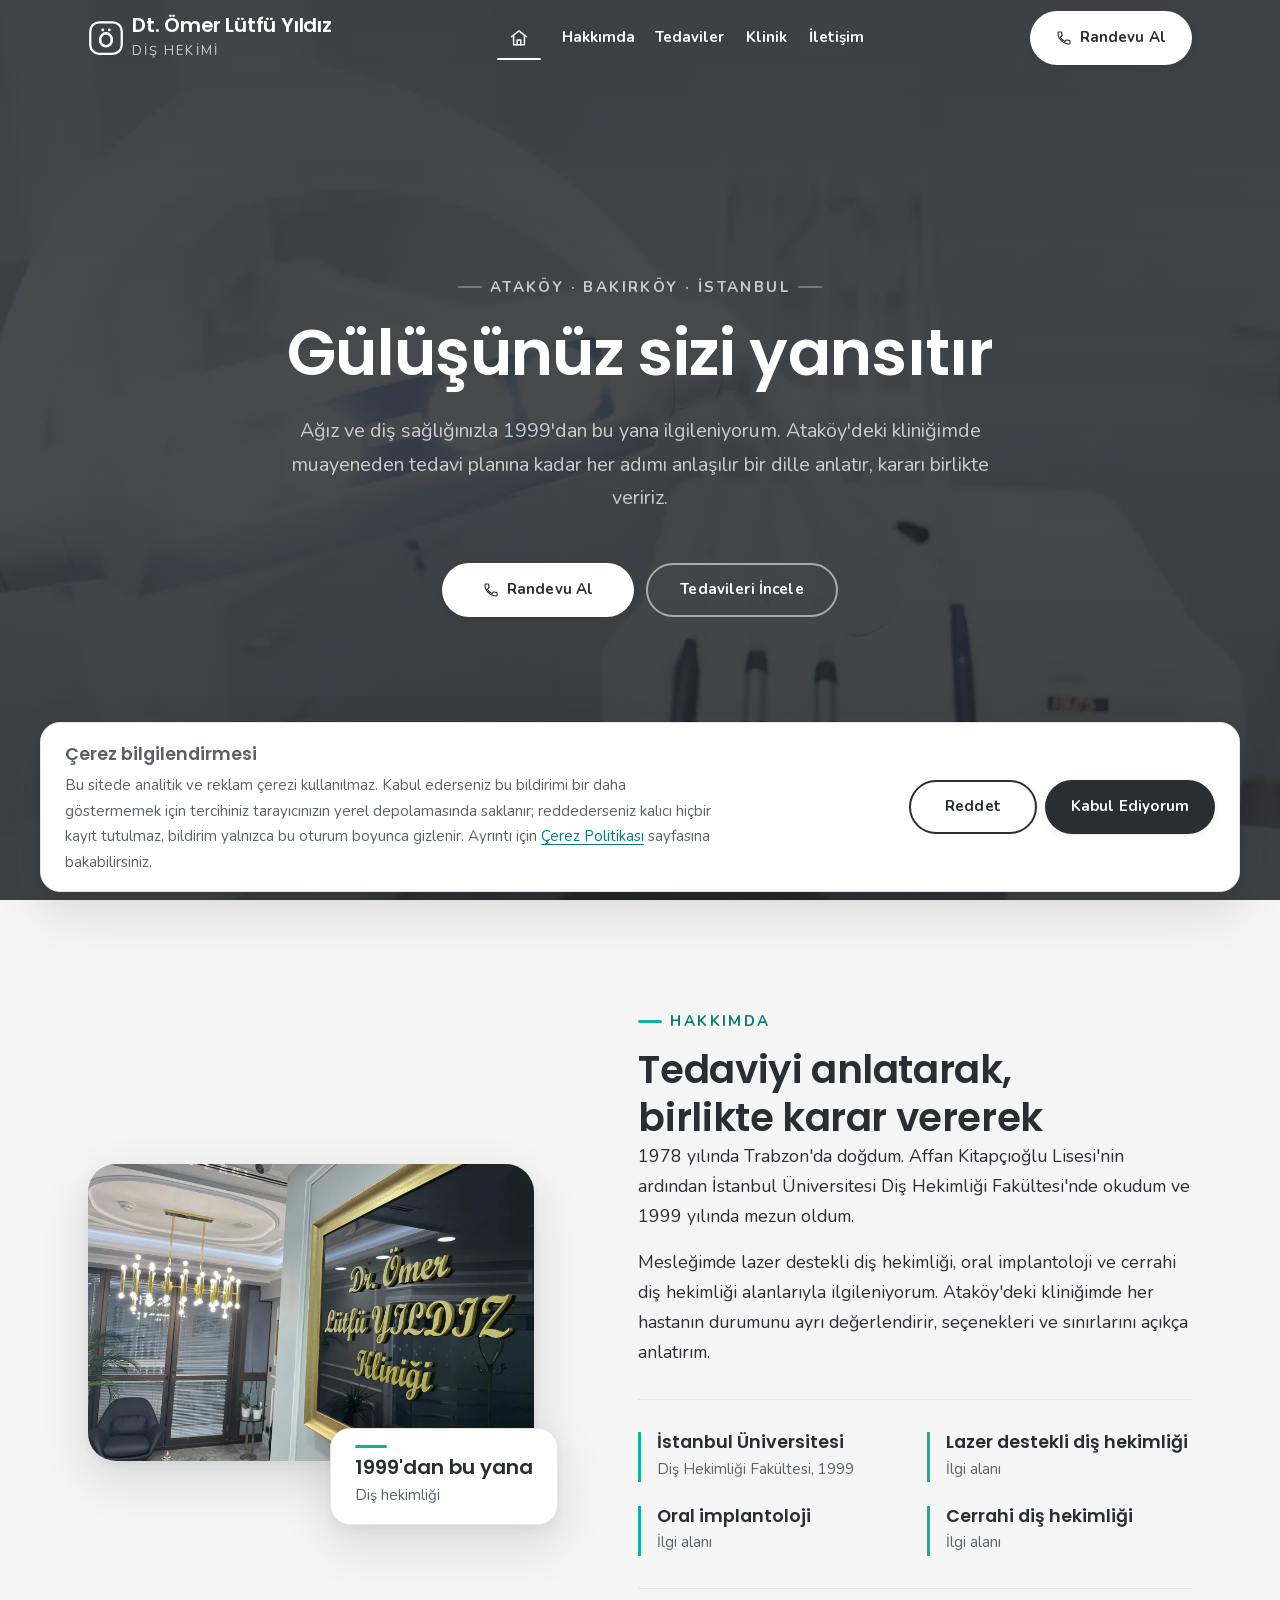
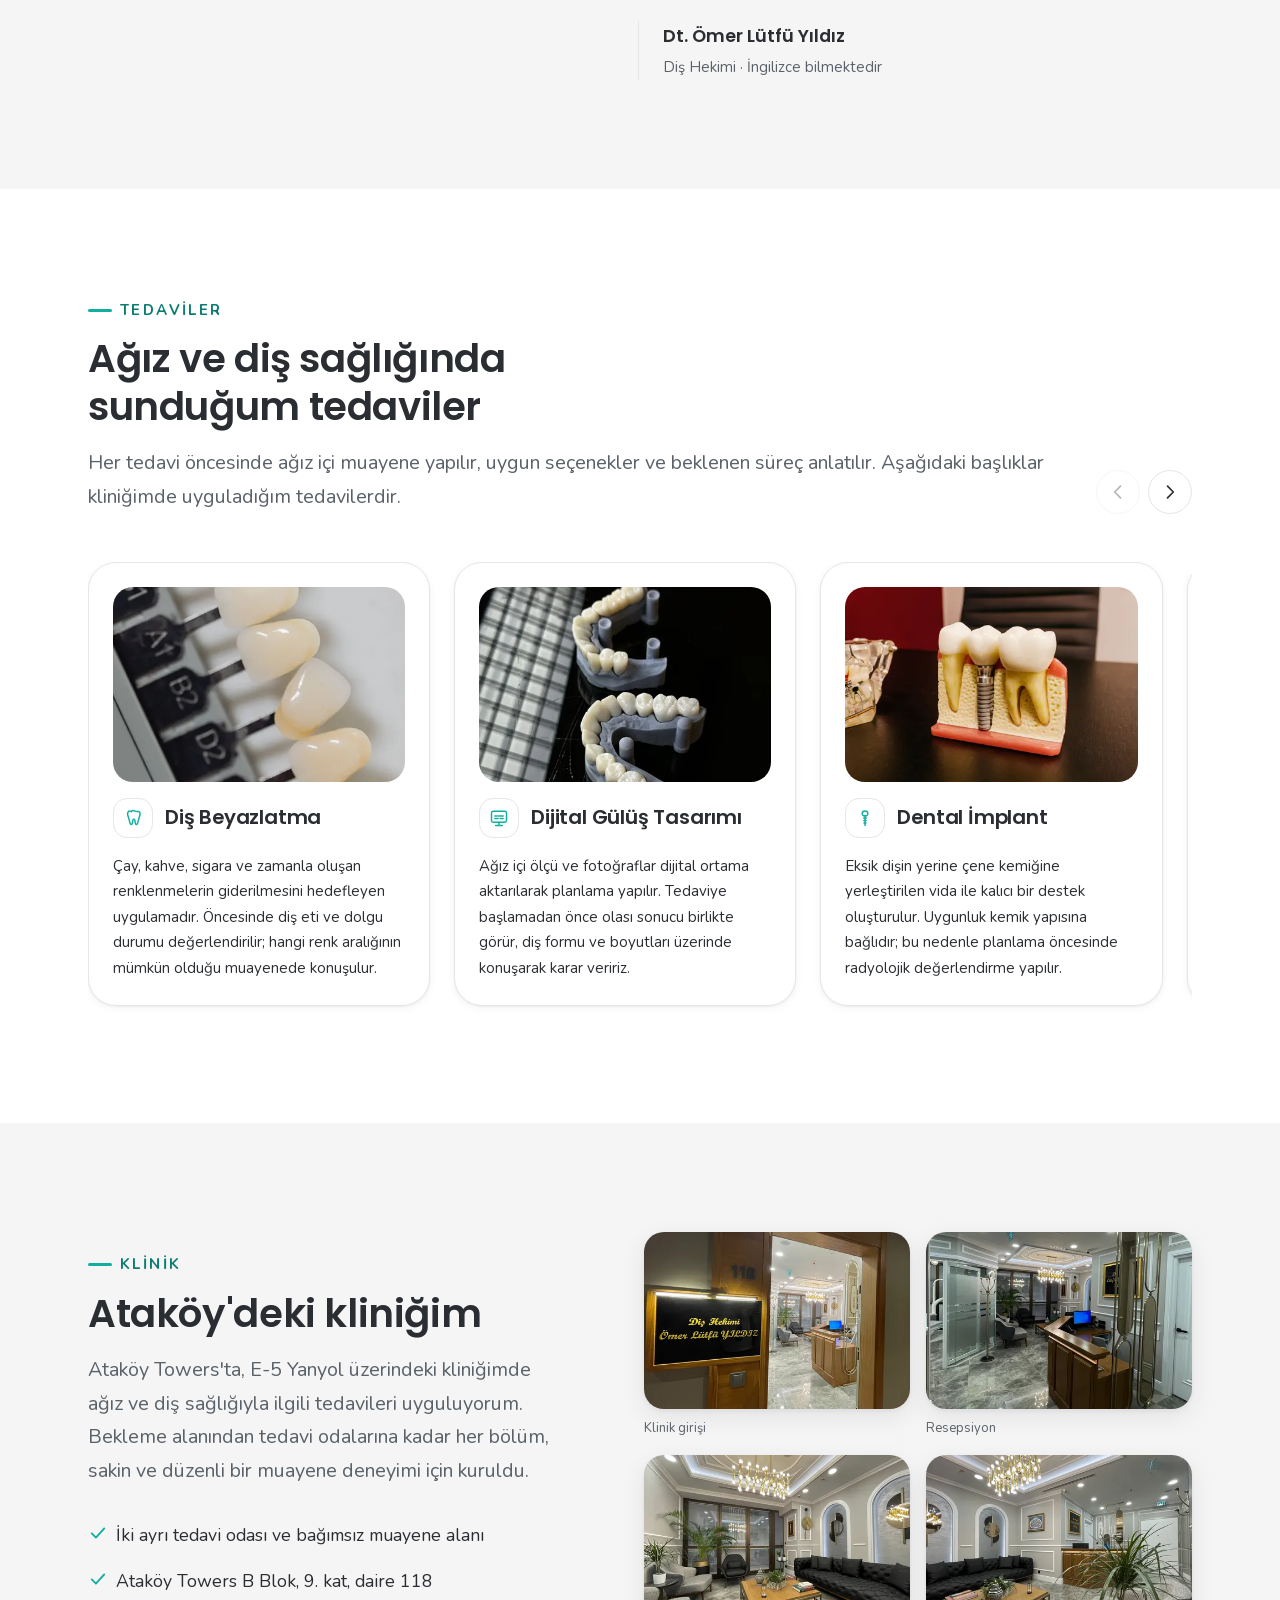
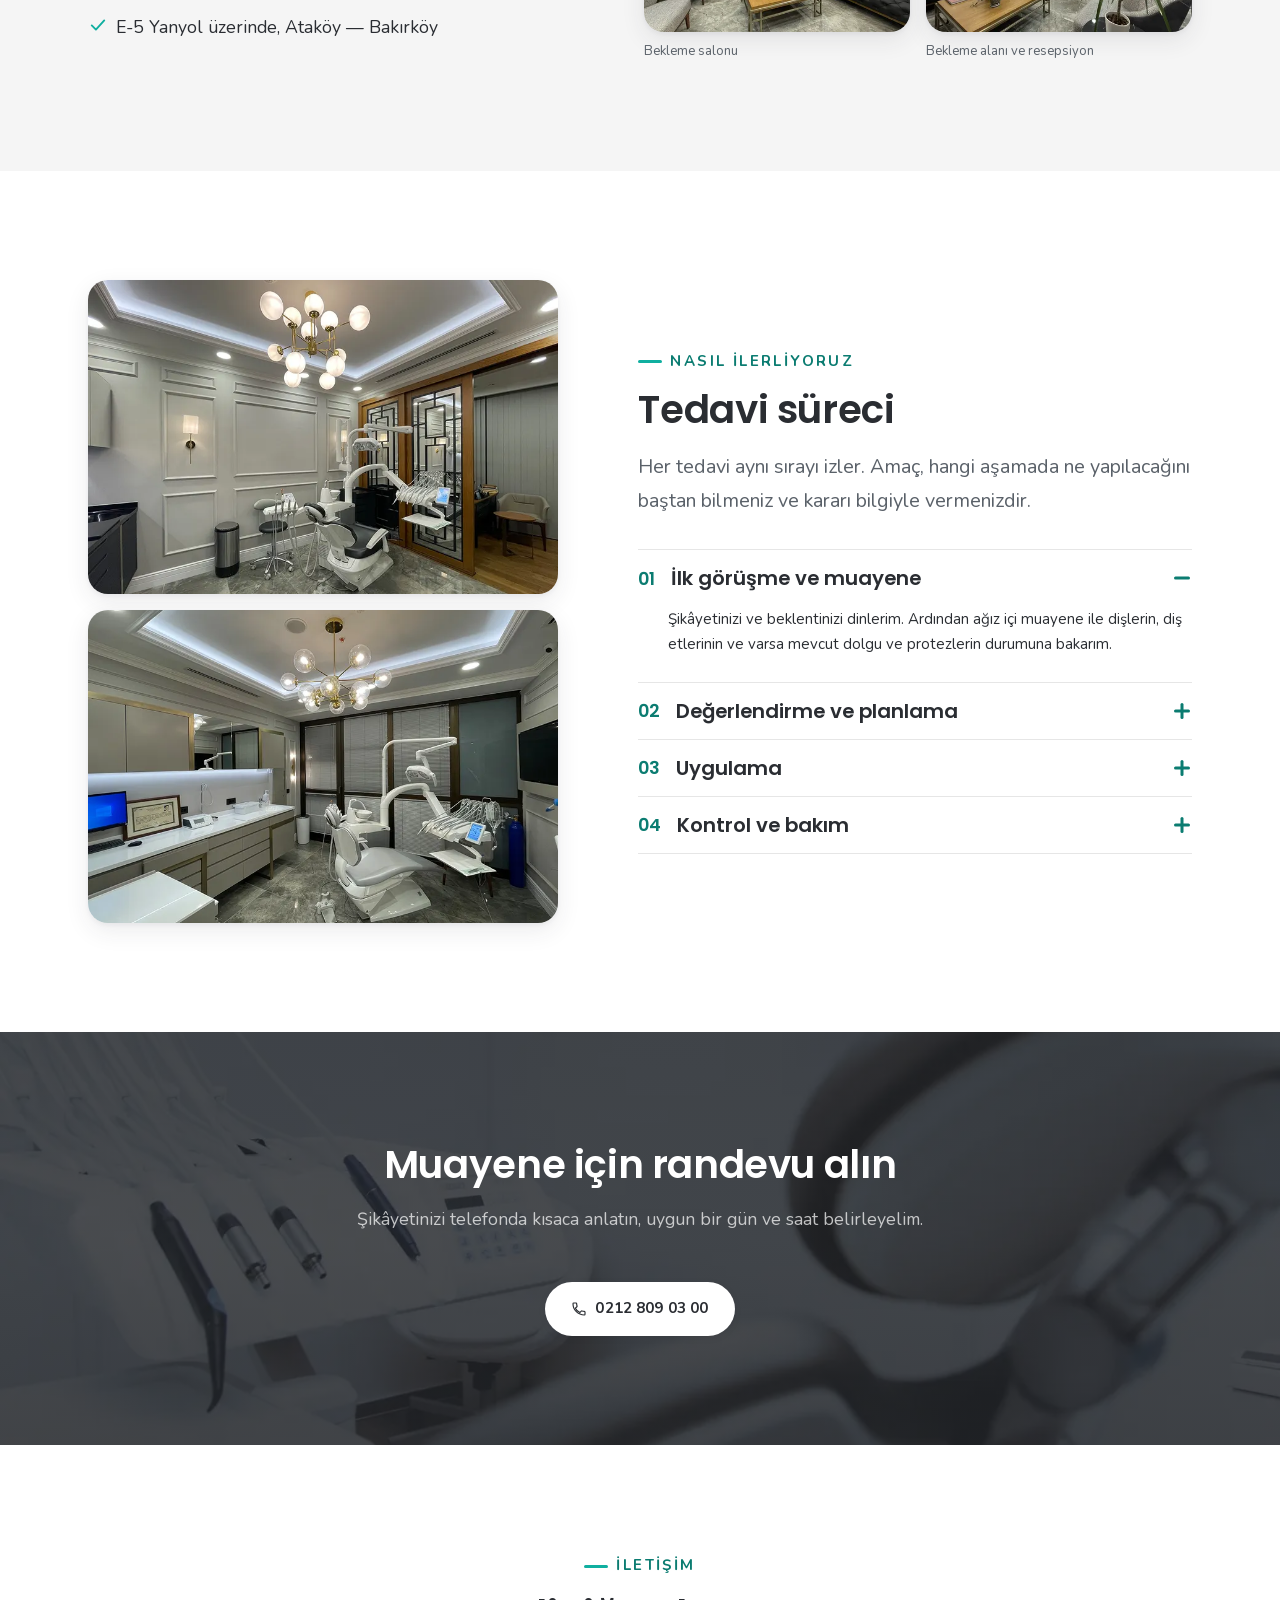
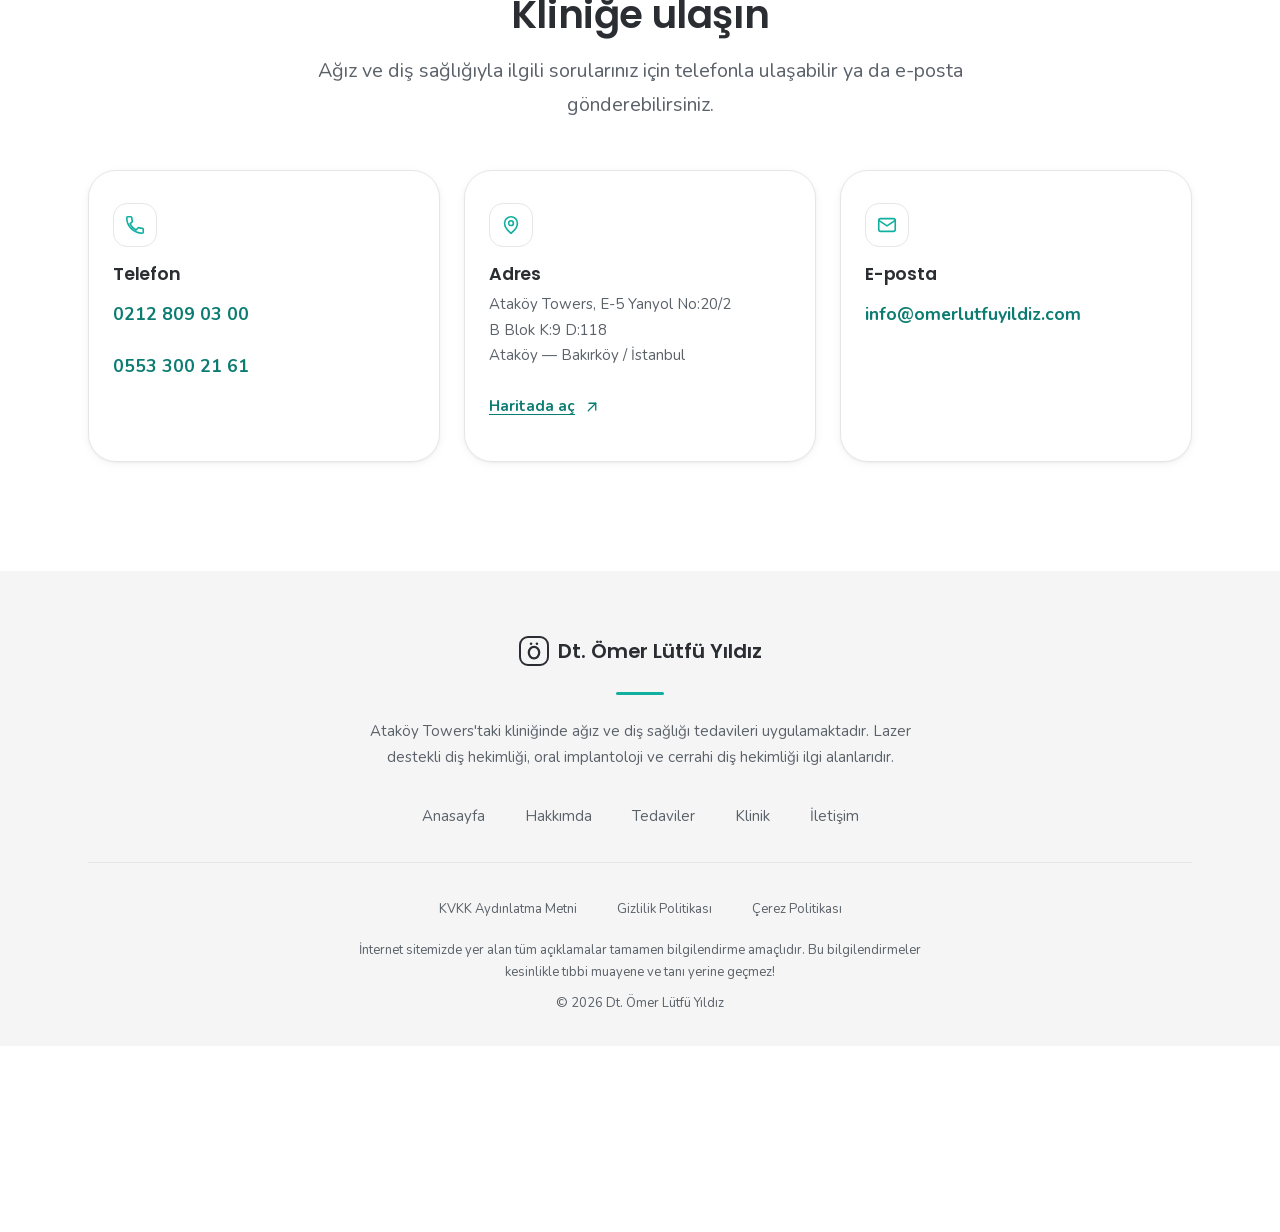
<file: index.html>
<!doctype html>
<html lang="tr">
  <head>
    <meta charset="utf-8" />
    <meta name="viewport" content="width=device-width, initial-scale=1" />

    <title>Dt. Ömer Lütfü Yıldız | Diş Hekimi — Ataköy, İstanbul</title>
    <meta
      name="description"
      content="Dt. Ömer Lütfü Yıldız — 1999'dan bu yana diş hekimliği. Lazer destekli diş hekimliği, oral implantoloji ve cerrahi diş hekimliği. Ataköy Towers, Bakırköy / İstanbul."
    />
    <meta name="robots" content="noindex, nofollow" />
    <meta name="theme-color" content="#f5f5f5" />

    <meta property="og:type" content="website" />
    <meta property="og:locale" content="tr_TR" />
    <meta property="og:site_name" content="Dt. Ömer Lütfü Yıldız" />
    <meta property="og:title" content="Dt. Ömer Lütfü Yıldız | Diş Hekimi — Ataköy, İstanbul" />
    <meta
      property="og:description"
      content="1999'dan bu yana diş hekimliği. Lazer destekli diş hekimliği, oral implantoloji ve cerrahi diş hekimliği. Ataköy Towers, Bakırköy / İstanbul."
    />
    <meta property="og:image" content="https://gaviaworks-dev.github.io/omerlutfuyildiz/assets/img/hero-dental-unit-1440.webp" />
    <meta name="twitter:card" content="summary_large_image" />

    <link rel="icon" href="assets/img/favicon.svg" type="image/svg+xml" />
    <link rel="apple-touch-icon" href="assets/img/favicon.png" />

    <link rel="preload" href="assets/fonts/nunito-latin.woff2" as="font" type="font/woff2" crossorigin />
    <link rel="preload" href="assets/fonts/poppins-600-latin.woff2" as="font" type="font/woff2" crossorigin />
    <link
      rel="preload"
      as="image"
      href="assets/img/hero-dental-unit-1440.webp"
      imagesrcset="
        assets/img/hero-dental-unit-768.webp   768w,
        assets/img/hero-dental-unit-1080.webp 1080w,
        assets/img/hero-dental-unit-1440.webp 1440w,
        assets/img/hero-dental-unit-1920.webp 1920w
      "
      imagesizes="100vw"
      fetchpriority="high"
    />

    <link rel="stylesheet" href="assets/css/tokens.css" />
    <link rel="stylesheet" href="assets/css/main.css" />
  </head>

  <body>
    <a class="skip-link" href="#main-content">İçeriğe geç</a>

    <div class="site-top" data-header>
      <header class="site-header">
        <div class="container site-header__inner">
          <a
            class="site-header__logo"
            href="#anasayfa"
            aria-label="Dt. Ömer Lütfü Yıldız — Ana sayfa"
          >
            <svg class="site-header__logo-mark" viewBox="0 0 24 24" aria-hidden="true" focusable="false">
              <rect x="1.5" y="1.5" width="21" height="21" rx="6" fill="none" stroke="currentColor" stroke-width="1.5" />
              <ellipse cx="12" cy="13.2" rx="3.9" ry="4.3" fill="none" stroke="currentColor" stroke-width="1.7" />
              <circle cx="9.8" cy="6.6" r="0.95" fill="currentColor" />
              <circle cx="14.2" cy="6.6" r="0.95" fill="currentColor" />
            </svg>
            <span class="site-header__logo-text">
              <span class="site-header__logo-name">
                Dt. Ömer Lütfü <span class="site-header__logo-accent">Yıldız</span>
              </span>
              <span class="site-header__logo-role">Diş Hekimi</span>
            </span>
          </a>

          <nav class="site-nav" id="site-nav" data-nav data-open="false" aria-label="Ana menü">
            <ul class="site-nav__list">
              <li class="site-nav__item">
                <a class="site-nav__link site-nav__link--home" href="#anasayfa" aria-label="Ana Sayfa" aria-current="page">
                  <svg class="icon" viewBox="0 0 24 24" aria-hidden="true" focusable="false"><path d="m3 10.5 9-7 9 7" /><path d="M5.5 9.2V20h13V9.2" /><path d="M9.8 20v-5.6h4.4V20" /></svg>
                  <span class="site-nav__home-text">Ana Sayfa</span>
                </a>
              </li>
              <li class="site-nav__item"><a class="site-nav__link" href="#hakkimda">Hakkımda</a></li>
              <li class="site-nav__item"><a class="site-nav__link" href="#tedaviler">Tedaviler</a></li>
              <li class="site-nav__item"><a class="site-nav__link" href="#klinik">Klinik</a></li>
              <li class="site-nav__item"><a class="site-nav__link" href="#iletisim">İletişim</a></li>
            </ul>
            <a class="button button--primary site-nav__cta" href="tel:+902128090300">
              <svg class="button__icon" viewBox="0 0 24 24" aria-hidden="true" focusable="false">
                <path d="M6.6 10.8a15.1 15.1 0 0 0 6.6 6.6l2.2-2.2a1 1 0 0 1 1-.25 11.4 11.4 0 0 0 3.6.58 1 1 0 0 1 1 1V20a1 1 0 0 1-1 1A17 17 0 0 1 3 4a1 1 0 0 1 1-1h3.5a1 1 0 0 1 1 1c0 1.25.2 2.45.57 3.57a1 1 0 0 1-.25 1z" />
              </svg>
              Randevu Al
            </a>
          </nav>

          <div class="site-header__actions">
            <a
              class="button button--primary site-header__cta"
              href="tel:+902128090300"
              aria-label="Randevu için arayın: 0212 809 03 00"
            >
              <svg class="button__icon" viewBox="0 0 24 24" aria-hidden="true" focusable="false">
                <path d="M6.6 10.8a15.1 15.1 0 0 0 6.6 6.6l2.2-2.2a1 1 0 0 1 1-.25 11.4 11.4 0 0 0 3.6.58 1 1 0 0 1 1 1V20a1 1 0 0 1-1 1A17 17 0 0 1 3 4a1 1 0 0 1 1-1h3.5a1 1 0 0 1 1 1c0 1.25.2 2.45.57 3.57a1 1 0 0 1-.25 1z" />
              </svg>
              Randevu Al
            </a>

            <button
              class="nav-toggle"
              type="button"
              data-nav-toggle
              aria-expanded="false"
              aria-controls="site-nav"
              aria-label="Menüyü aç"
            >
              <span class="nav-toggle__bars" aria-hidden="true">
                <span class="nav-toggle__bar"></span>
                <span class="nav-toggle__bar"></span>
                <span class="nav-toggle__bar"></span>
              </span>
            </button>
          </div>
        </div>
      </header>
    </div>

    <main id="main-content">
      <!-- HERO -->
      <section class="hero" id="anasayfa" aria-labelledby="hero-title">
        <div class="hero__media">
          <img
            class="hero__image"
            src="assets/img/hero-dental-unit-1440.webp"
            srcset="
              assets/img/hero-dental-unit-768.webp   768w,
              assets/img/hero-dental-unit-1080.webp 1080w,
              assets/img/hero-dental-unit-1440.webp 1440w,
              assets/img/hero-dental-unit-1920.webp 1920w
            "
            sizes="100vw"
            alt="Diş ünitesinin çalışma lambası ve el aletleri"
            width="1920"
            height="1080"
            fetchpriority="high"
            decoding="async"
          />
        </div>
        <div class="hero__overlay" aria-hidden="true"></div>

        <div class="container hero__inner">
          <div class="hero__content">
            <p class="hero__eyebrow">Ataköy · Bakırköy · İstanbul</p>
            <h1 class="hero__title" id="hero-title">Gülüşünüz sizi yansıtır</h1>
            <p class="hero__text">
              Ağız ve diş sağlığınızla 1999'dan bu yana ilgileniyorum. Ataköy'deki
              kliniğimde muayeneden tedavi planına kadar her adımı anlaşılır bir
              dille anlatır, kararı birlikte veririz.
            </p>

            <div class="hero__actions">
              <a
                class="button button--primary"
                href="tel:+902128090300"
                aria-label="Randevu için arayın: 0212 809 03 00"
              >
                <svg class="button__icon" viewBox="0 0 24 24" aria-hidden="true" focusable="false">
                  <path d="M6.6 10.8a15.1 15.1 0 0 0 6.6 6.6l2.2-2.2a1 1 0 0 1 1-.25 11.4 11.4 0 0 0 3.6.58 1 1 0 0 1 1 1V20a1 1 0 0 1-1 1A17 17 0 0 1 3 4a1 1 0 0 1 1-1h3.5a1 1 0 0 1 1 1c0 1.25.2 2.45.57 3.57a1 1 0 0 1-.25 1z" />
                </svg>
                Randevu Al
              </a>
              <a class="button button--ghost-light" href="#tedaviler">Tedavileri İncele</a>
            </div>
          </div>
        </div>

        <div class="hero__scroll-hint" aria-hidden="true">
          <span class="hero__scroll-line"></span>
          <span>Aşağı kaydırın</span>
        </div>
      </section>

      <!-- HAKKIMDA -->
      <section class="section section--bg-alt about" id="hakkimda" aria-labelledby="about-title" data-reveal>
        <div class="container about__grid">
          <div class="about__media">
            <img
              class="about__photo"
              src="assets/img/about-clinic-sign-800.webp"
              srcset="assets/img/about-clinic-sign-480.webp 480w, assets/img/about-clinic-sign-800.webp 800w"
              sizes="(min-width: 64rem) 40vw, 90vw"
              alt="Klinik girişindeki Dr. Ömer Lütfü Yıldız Kliniği tabelası"
              width="800"
              height="533"
              loading="lazy"
              decoding="async"
            />
            <p class="about__badge">
              <span class="about__badge-title">1999'dan bu yana</span>
              <span class="about__badge-text">Diş hekimliği</span>
            </p>
          </div>

          <div class="about__body">
            <p class="eyebrow">Hakkımda</p>
            <h2 class="section__title" id="about-title">
              Tedaviyi anlatarak, birlikte karar vererek
            </h2>

            <p class="about__text">
              1978 yılında Trabzon'da doğdum. Affan Kitapçıoğlu Lisesi'nin
              ardından İstanbul Üniversitesi Diş Hekimliği Fakültesi'nde okudum
              ve 1999 yılında mezun oldum.
            </p>
            <p class="about__text">
              Mesleğimde lazer destekli diş hekimliği, oral implantoloji ve
              cerrahi diş hekimliği alanlarıyla ilgileniyorum. Ataköy'deki
              kliniğimde her hastanın durumunu ayrı değerlendirir, seçenekleri
              ve sınırlarını açıkça anlatırım.
            </p>

            <ul class="about__facts">
              <li class="about__fact">
                <span class="about__fact-value">İstanbul Üniversitesi</span>
                <span class="about__fact-label">Diş Hekimliği Fakültesi, 1999</span>
              </li>
              <li class="about__fact">
                <span class="about__fact-value">Lazer destekli diş hekimliği</span>
                <span class="about__fact-label">İlgi alanı</span>
              </li>
              <li class="about__fact">
                <span class="about__fact-value">Oral implantoloji</span>
                <span class="about__fact-label">İlgi alanı</span>
              </li>
              <li class="about__fact">
                <span class="about__fact-value">Cerrahi diş hekimliği</span>
                <span class="about__fact-label">İlgi alanı</span>
              </li>
            </ul>

            <p class="about__signature">
              <span class="about__signature-name">Dt. Ömer Lütfü Yıldız</span>
              <span class="about__signature-role">Diş Hekimi · İngilizce bilmektedir</span>
            </p>
          </div>
        </div>
      </section>

      <!-- TEDAVİLER -->
      <section class="section section--bg treatments" id="tedaviler" aria-labelledby="treatments-title" data-reveal>
        <div class="container">
          <div class="treatments__head">
            <div class="section__head">
            <p class="eyebrow">Tedaviler</p>
            <h2 class="section__title" id="treatments-title">
              Ağız ve diş sağlığında sunduğum tedaviler
            </h2>
            <p class="section__lead">
              Her tedavi öncesinde ağız içi muayene yapılır, uygun seçenekler ve
              beklenen süreç anlatılır. Aşağıdaki başlıklar kliniğimde
              uyguladığım tedavilerdir.
            </p>
          </div>
            <div class="slider__controls">
              <button class="slider__button" type="button" data-slider-prev
                      aria-label="Önceki tedavi kartları" aria-controls="treatments-track">
                <svg class="slider__icon" viewBox="0 0 24 24" aria-hidden="true" focusable="false"><path d="M15 5 8 12l7 7" /></svg>
              </button>
              <button class="slider__button" type="button" data-slider-next
                      aria-label="Sonraki tedavi kartları" aria-controls="treatments-track">
                <svg class="slider__icon" viewBox="0 0 24 24" aria-hidden="true" focusable="false"><path d="m9 5 7 7-7 7" /></svg>
              </button>
            </div>
          </div>

          <ul class="treatments__track" id="treatments-track" data-slider-track tabindex="0" role="group"
              aria-label="Tedavi kartları — yatay kaydırılabilir liste">
            <li>
              <article class="treatment-card">
                <img
                  class="treatment-card__image"
                  src="assets/img/treatment-whitening-720.webp"
                  srcset="assets/img/treatment-whitening-480.webp 480w, assets/img/treatment-whitening-720.webp 720w"
                  sizes="(min-width: 64rem) 31vw, (min-width: 40rem) 46vw, 82vw"
                  alt="Diş renk skalasındaki numaralı ton örnekleri"
                  width="720"
                  height="480"
                  loading="lazy"
                  decoding="async"
                />
                <div class="treatment-card__head">
                  <span class="treatment-card__icon-box">
                    <svg class="treatment-card__icon" viewBox="0 0 24 24" aria-hidden="true" focusable="false">
                      <path d="M12 3c2.2 0 3 1.2 4.5 1.2S19 3.6 20 5c1 1.4.4 4-.6 6.4-.9 2.2-1.2 5.4-2 7.3-.5 1.3-1.9 1.5-2.4.2-.5-1.3-.6-3.6-1-4.7-.4-1.1-1.6-1.1-2 0-.4 1.1-.5 3.4-1 4.7-.5 1.3-1.9 1.1-2.4-.2-.8-1.9-1.1-5.1-2-7.3C5.6 9 5 6.4 6 5c1-1.4 2-1.8 3.5-.8S9.8 3 12 3Z" />
                    </svg>
                  </span>
                  <h3 class="treatment-card__title">Diş Beyazlatma</h3>
                </div>
                <p class="treatment-card__text">
                Çay, kahve, sigara ve zamanla oluşan renklenmelerin giderilmesini
                hedefleyen uygulamadır. Öncesinde diş eti ve dolgu durumu
                değerlendirilir; hangi renk aralığının mümkün olduğu muayenede
                konuşulur.
                </p>
              </article>
            </li>

            <li>
              <article class="treatment-card">
                <img
                  class="treatment-card__image"
                  src="assets/img/treatment-digital-720.webp"
                  srcset="assets/img/treatment-digital-480.webp 480w, assets/img/treatment-digital-720.webp 720w"
                  sizes="(min-width: 64rem) 31vw, (min-width: 40rem) 46vw, 82vw"
                  alt="Üç boyutlu baskıyla üretilmiş diş modelleri"
                  width="720"
                  height="480"
                  loading="lazy"
                  decoding="async"
                />
                <div class="treatment-card__head">
                  <span class="treatment-card__icon-box">
                    <svg class="treatment-card__icon" viewBox="0 0 24 24" aria-hidden="true" focusable="false">
                      <rect x="3" y="4" width="18" height="13" rx="2" />
                      <path d="M8 21h8M12 17v4M7 9.5h2.5M11 9.5h6M7 12.5h4M13.5 12.5h3.5" />
                    </svg>
                  </span>
                  <h3 class="treatment-card__title">Dijital Gülüş Tasarımı</h3>
                </div>
                <p class="treatment-card__text">
                Ağız içi ölçü ve fotoğraflar dijital ortama aktarılarak planlama
                yapılır. Tedaviye başlamadan önce olası sonucu birlikte görür,
                diş formu ve boyutları üzerinde konuşarak karar veririz.
                </p>
              </article>
            </li>

            <li>
              <article class="treatment-card">
                <img
                  class="treatment-card__image"
                  src="assets/img/treatment-implant-720.webp"
                  srcset="assets/img/treatment-implant-480.webp 480w, assets/img/treatment-implant-720.webp 720w"
                  sizes="(min-width: 64rem) 31vw, (min-width: 40rem) 46vw, 82vw"
                  alt="Çene kesiti modeli üzerinde implant vidası"
                  width="720"
                  height="480"
                  loading="lazy"
                  decoding="async"
                />
                <div class="treatment-card__head">
                  <span class="treatment-card__icon-box">
                    <svg class="treatment-card__icon" viewBox="0 0 24 24" aria-hidden="true" focusable="false">
                      <path d="M12 3.5c1.9 0 3.4 1.4 3.4 3.2 0 1.1-.5 2-1.3 2.6H9.9c-.8-.6-1.3-1.5-1.3-2.6C8.6 4.9 10.1 3.5 12 3.5Z" />
                      <path d="M10.4 12h3.2M10.6 15h2.8M10.8 18h2.4M12 9.3V21" />
                    </svg>
                  </span>
                  <h3 class="treatment-card__title">Dental İmplant</h3>
                </div>
                <p class="treatment-card__text">
                Eksik dişin yerine çene kemiğine yerleştirilen vida ile kalıcı bir
                destek oluşturulur. Uygunluk kemik yapısına bağlıdır; bu nedenle
                planlama öncesinde radyolojik değerlendirme yapılır.
                </p>
              </article>
            </li>

            <li>
              <article class="treatment-card">
                <img
                  class="treatment-card__image"
                  src="assets/img/treatment-smile-design-720.webp"
                  srcset="assets/img/treatment-smile-design-480.webp 480w, assets/img/treatment-smile-design-720.webp 720w"
                  sizes="(min-width: 64rem) 31vw, (min-width: 40rem) 46vw, 82vw"
                  alt="Artikülatöre yerleştirilmiş alçı çene modeli"
                  width="720"
                  height="480"
                  loading="lazy"
                  decoding="async"
                />
                <div class="treatment-card__head">
                  <span class="treatment-card__icon-box">
                    <svg class="treatment-card__icon" viewBox="0 0 24 24" aria-hidden="true" focusable="false">
                      <path d="M3.5 10.5c3-2.5 14-2.5 17 0-1 5.5-4.4 8.5-8.5 8.5s-7.5-3-8.5-8.5Z" />
                      <path d="M7.2 11.3v4.1M11 11v5.4M15 11v4.9" />
                    </svg>
                  </span>
                  <h3 class="treatment-card__title">Gülüş Tasarımı</h3>
                </div>
                <p class="treatment-card__text">
                Dişlerin biçimi, dizilimi ve diş eti görünümü yüz hatlarıyla
                birlikte ele alınır. Amaç abartılı bir değişim değil, kişinin
                yüzüne uyan dengeli ve doğal bir görünümdür.
                </p>
              </article>
            </li>

            <li>
              <article class="treatment-card">
                <img
                  class="treatment-card__image"
                  src="assets/img/treatment-veneer-720.webp"
                  srcset="assets/img/treatment-veneer-480.webp 480w, assets/img/treatment-veneer-720.webp 720w"
                  sizes="(min-width: 64rem) 31vw, (min-width: 40rem) 46vw, 82vw"
                  alt="Model üzerinde seramik kaplama parçaları"
                  width="720"
                  height="480"
                  loading="lazy"
                  decoding="async"
                />
                <div class="treatment-card__head">
                  <span class="treatment-card__icon-box">
                    <svg class="treatment-card__icon" viewBox="0 0 24 24" aria-hidden="true" focusable="false">
                      <path d="M12 4.2c1.8 0 2.5 1 3.7 1 1.2 0 2-.5 2.8.7.8 1.2.3 3.3-.5 5.3-.7 1.8-1 4.4-1.6 6-.4 1-1.6 1.2-2 .1-.4-1-.5-3-.8-3.9-.3-.9-1.3-.9-1.6 0-.3.9-.4 2.9-.8 3.9-.4 1.1-1.6.9-2-.1-.6-1.6-.9-4.2-1.6-6-.8-2-1.3-4.1-.5-5.3.8-1.2 1.6-.7 2.8-.7 1.2 0 1.9-1 3.7-1Z" />
                      <path d="m17.6 4.9 3-1.6M18.6 7.4l2.9.3" />
                    </svg>
                  </span>
                  <h3 class="treatment-card__title">Diş Estetiği</h3>
                </div>
                <p class="treatment-card__text">
                Kırık, aşınmış veya boyut olarak uyumsuz dişlerde görünümü
                düzeltmeye yönelik uygulamaların tümünü kapsar. Hangi yöntemin
                uygun olduğu dişin sağlam doku miktarına göre belirlenir.
                </p>
              </article>
            </li>
          </ul>
        </div>
      </section>

      <!-- KLİNİK -->
      <section class="section section--bg-alt clinic" id="klinik" aria-labelledby="clinic-title" data-reveal>
        <div class="container clinic__grid">
          <div class="clinic__body">
            <p class="eyebrow">Klinik</p>
            <h2 class="section__title" id="clinic-title">Ataköy'deki kliniğim</h2>
            <p class="section__lead">
              Ataköy Towers'ta, E-5 Yanyol üzerindeki kliniğimde ağız ve diş
              sağlığıyla ilgili tedavileri uyguluyorum. Bekleme alanından tedavi
              odalarına kadar her bölüm, sakin ve düzenli bir muayene deneyimi
              için kuruldu.
            </p>

            <ul class="clinic__list">
              <li class="clinic__list-item">
                <svg class="clinic__list-icon" viewBox="0 0 24 24" aria-hidden="true" focusable="false">
                  <path d="m4.5 12.5 5 5 10-11" />
                </svg>
                <span>İki ayrı tedavi odası ve bağımsız muayene alanı</span>
              </li>
              <li class="clinic__list-item">
                <svg class="clinic__list-icon" viewBox="0 0 24 24" aria-hidden="true" focusable="false">
                  <path d="m4.5 12.5 5 5 10-11" />
                </svg>
                <span>Ataköy Towers B Blok, 9. kat, daire 118</span>
              </li>
              <li class="clinic__list-item">
                <svg class="clinic__list-icon" viewBox="0 0 24 24" aria-hidden="true" focusable="false">
                  <path d="m4.5 12.5 5 5 10-11" />
                </svg>
                <span>E-5 Yanyol üzerinde, Ataköy — Bakırköy</span>
              </li>
            </ul>
          </div>

          <div class="clinic__gallery">
            <figure class="clinic__figure">
              <img
                class="clinic__image"
                src="assets/img/clinic-entrance-800.webp"
                srcset="assets/img/clinic-entrance-480.webp 480w, assets/img/clinic-entrance-800.webp 800w"
                sizes="(min-width: 64rem) 25vw, 45vw"
                alt="Klinik girişi ve kapıdaki Diş Hekimi Ömer Lütfü Yıldız plaketi"
                width="800"
                height="533"
                loading="lazy"
                decoding="async"
              />
              <figcaption class="clinic__caption">Klinik girişi</figcaption>
            </figure>

            <figure class="clinic__figure">
              <img
                class="clinic__image"
                src="assets/img/clinic-reception-800.webp"
                srcset="assets/img/clinic-reception-480.webp 480w, assets/img/clinic-reception-800.webp 800w"
                sizes="(min-width: 64rem) 25vw, 45vw"
                alt="Kliniğin resepsiyon bankosu ve bekleme alanına açılan koridor"
                width="800"
                height="533"
                loading="lazy"
                decoding="async"
              />
              <figcaption class="clinic__caption">Resepsiyon</figcaption>
            </figure>

            <figure class="clinic__figure">
              <img
                class="clinic__image"
                src="assets/img/clinic-lounge-800.webp"
                srcset="assets/img/clinic-lounge-480.webp 480w, assets/img/clinic-lounge-800.webp 800w"
                sizes="(min-width: 64rem) 25vw, 45vw"
                alt="Kliniğin bekleme salonu, oturma grubu ve aydınlatma"
                width="800"
                height="533"
                loading="lazy"
                decoding="async"
              />
              <figcaption class="clinic__caption">Bekleme salonu</figcaption>
            </figure>

            <figure class="clinic__figure">
              <img
                class="clinic__image"
                src="assets/img/clinic-lobby-800.webp"
                srcset="assets/img/clinic-lobby-480.webp 480w, assets/img/clinic-lobby-800.webp 800w"
                sizes="(min-width: 64rem) 25vw, 45vw"
                alt="Bekleme alanından resepsiyona bakış, duvarda klinik tabelası"
                width="800"
                height="533"
                loading="lazy"
                decoding="async"
              />
              <figcaption class="clinic__caption">Bekleme alanı ve resepsiyon</figcaption>
            </figure>
          </div>
        </div>
      </section>

      <!-- TEDAVİ SÜRECİ -->
      <section class="section section--bg process" id="surec" aria-labelledby="process-title" data-reveal>
        <div class="container process__grid">
          <div class="process__media">
            <img
              class="process__image"
              src="assets/img/process-treatment-room-760.webp"
              srcset="assets/img/process-treatment-room-420.webp 420w, assets/img/process-treatment-room-760.webp 760w"
              sizes="(min-width: 64rem) 38vw, 90vw"
              alt="Kliniğin birinci tedavi odası ve diş ünitesi"
              width="760"
              height="507"
              loading="lazy"
              decoding="async"
            />
            <img
              class="process__image"
              src="assets/img/process-operatory-760.webp"
              srcset="assets/img/process-operatory-420.webp 420w, assets/img/process-operatory-760.webp 760w"
              sizes="(min-width: 64rem) 38vw, 90vw"
              alt="Kliniğin ikinci tedavi odası, ünite ve çalışma tezgâhı"
              width="760"
              height="507"
              loading="lazy"
              decoding="async"
            />
          </div>

          <div class="process__body">
            <p class="eyebrow">Nasıl ilerliyoruz</p>
            <h2 class="section__title" id="process-title">Tedavi süreci</h2>
            <p class="section__lead">
              Her tedavi aynı sırayı izler. Amaç, hangi aşamada ne yapılacağını
              baştan bilmeniz ve kararı bilgiyle vermenizdir.
            </p>

            <div class="accordion" data-accordion>
              <div class="accordion__item">
                <h3 class="accordion__heading">
                  <button class="accordion__trigger" type="button" id="acc-t-1" aria-expanded="true" aria-controls="acc-p-1">
                    <span class="accordion__index">01</span>
                    <span class="accordion__label">İlk görüşme ve muayene</span>
                    <span class="accordion__icon" aria-hidden="true"></span>
                  </button>
                </h3>
                <div class="accordion__panel" id="acc-p-1" role="region" aria-labelledby="acc-t-1">
                  <div class="accordion__content">
                    <p>
                      Şikâyetinizi ve beklentinizi dinlerim. Ardından ağız içi
                      muayene ile dişlerin, diş etlerinin ve varsa mevcut
                      dolgu ve protezlerin durumuna bakarım.
                    </p>
                  </div>
                </div>
              </div>

              <div class="accordion__item">
                <h3 class="accordion__heading">
                  <button class="accordion__trigger" type="button" id="acc-t-2" aria-expanded="false" aria-controls="acc-p-2">
                    <span class="accordion__index">02</span>
                    <span class="accordion__label">Değerlendirme ve planlama</span>
                    <span class="accordion__icon" aria-hidden="true"></span>
                  </button>
                </h3>
                <div class="accordion__panel" id="acc-p-2" role="region" aria-labelledby="acc-t-2">
                  <div class="accordion__content">
                    <p>
                      Gerekli görüntüleme ve ölçüler alınır. Uygun tedavi
                      seçenekleri, her birinin gerektirdiği süre ve sınırları
                      anlatılır; hangisiyle ilerleyeceğimize birlikte karar
                      veririz.
                    </p>
                  </div>
                </div>
              </div>

              <div class="accordion__item">
                <h3 class="accordion__heading">
                  <button class="accordion__trigger" type="button" id="acc-t-3" aria-expanded="false" aria-controls="acc-p-3">
                    <span class="accordion__index">03</span>
                    <span class="accordion__label">Uygulama</span>
                    <span class="accordion__icon" aria-hidden="true"></span>
                  </button>
                </h3>
                <div class="accordion__panel" id="acc-p-3" role="region" aria-labelledby="acc-t-3">
                  <div class="accordion__content">
                    <p>
                      Planlanan tedavi, gereken seans sayısına bölünerek
                      uygulanır. Her seans öncesinde o gün ne yapılacağı,
                      sonrasında nelere dikkat etmeniz gerektiği anlatılır.
                    </p>
                  </div>
                </div>
              </div>

              <div class="accordion__item">
                <h3 class="accordion__heading">
                  <button class="accordion__trigger" type="button" id="acc-t-4" aria-expanded="false" aria-controls="acc-p-4">
                    <span class="accordion__index">04</span>
                    <span class="accordion__label">Kontrol ve bakım</span>
                    <span class="accordion__icon" aria-hidden="true"></span>
                  </button>
                </h3>
                <div class="accordion__panel" id="acc-p-4" role="region" aria-labelledby="acc-t-4">
                  <div class="accordion__content">
                    <p>
                      Tedavi tamamlandıktan sonra kontrol randevusu planlanır.
                      Günlük ağız bakımı ve düzenli kontrollerin sıklığı,
                      uygulanan tedaviye göre ayrıca konuşulur.
                    </p>
                  </div>
                </div>
              </div>
            </div>
          </div>
        </div>
      </section>

      <!-- RANDEVU CTA -->
      <section class="cta" id="randevu" aria-labelledby="cta-title" data-reveal>
        <div class="cta__media">
          <img
            class="cta__image"
            src="assets/img/cta-treatment-room-1440.webp"
            srcset="
              assets/img/cta-treatment-room-768.webp   768w,
              assets/img/cta-treatment-room-1440.webp 1440w,
              assets/img/cta-treatment-room-1920.webp 1920w
            "
            sizes="100vw"
            alt=""
            width="1920"
            height="686"
            loading="lazy"
            decoding="async"
          />
        </div>
        <div class="cta__overlay" aria-hidden="true"></div>
        <div class="container">
          <h2 class="cta__title" id="cta-title">Muayene için randevu alın</h2>
          <p class="cta__text">
            Şikâyetinizi telefonda kısaca anlatın, uygun bir gün ve saat
            belirleyelim.
          </p>
          <a
            class="button button--primary cta__button"
            href="tel:+902128090300"
            aria-label="Randevu için arayın: 0212 809 03 00"
          >
            <svg class="button__icon" viewBox="0 0 24 24" aria-hidden="true" focusable="false">
              <path d="M6.6 10.8a15.1 15.1 0 0 0 6.6 6.6l2.2-2.2a1 1 0 0 1 1-.25 11.4 11.4 0 0 0 3.6.58 1 1 0 0 1 1 1V20a1 1 0 0 1-1 1A17 17 0 0 1 3 4a1 1 0 0 1 1-1h3.5a1 1 0 0 1 1 1c0 1.25.2 2.45.57 3.57a1 1 0 0 1-.25 1z" />
            </svg>
            0212 809 03 00
          </a>
        </div>
      </section>

      <!-- İLETİŞİM -->
      <section class="section section--bg contact" id="iletisim" aria-labelledby="contact-title" data-reveal>
        <div class="container">
          <div class="section__head section__head--center">
            <p class="eyebrow">İletişim</p>
            <h2 class="section__title" id="contact-title">Kliniğe ulaşın</h2>
            <p class="section__lead">
              Ağız ve diş sağlığıyla ilgili sorularınız için telefonla
              ulaşabilir ya da e-posta gönderebilirsiniz.
            </p>
          </div>

          <div class="contact__grid">
            <div class="contact-card">
              <span class="contact-card__icon-box">
                <svg class="contact-card__icon" viewBox="0 0 24 24" aria-hidden="true" focusable="false">
                  <path d="M6.6 10.8a15.1 15.1 0 0 0 6.6 6.6l2.2-2.2a1 1 0 0 1 1-.25 11.4 11.4 0 0 0 3.6.58 1 1 0 0 1 1 1V20a1 1 0 0 1-1 1A17 17 0 0 1 3 4a1 1 0 0 1 1-1h3.5a1 1 0 0 1 1 1c0 1.25.2 2.45.57 3.57a1 1 0 0 1-.25 1z" />
                </svg>
              </span>
              <h3 class="contact-card__title">Telefon</h3>
              <a class="contact-card__link" href="tel:+902128090300">0212 809 03 00</a>
              <a class="contact-card__link" href="tel:+905533002161">0553 300 21 61</a>
            </div>

            <div class="contact-card">
              <span class="contact-card__icon-box">
                <svg class="contact-card__icon" viewBox="0 0 24 24" aria-hidden="true" focusable="false">
                  <path d="M12 21s7-5.5 7-11a7 7 0 1 0-14 0c0 5.5 7 11 7 11Z" />
                  <circle cx="12" cy="10" r="2.6" />
                </svg>
              </span>
              <h3 class="contact-card__title">Adres</h3>
              <p class="contact-card__line">
                Ataköy Towers, E-5 Yanyol No:20/2<br />
                B Blok K:9 D:118<br />
                Ataköy — Bakırköy / İstanbul
              </p>
              <a
                class="contact__map-link"
                href="https://www.google.com/maps/search/?api=1&amp;query=Atak%C3%B6y%20Towers%20E-5%20Yanyol%20No%3A20%2F2%20B%20Blok%20Bak%C4%B1rk%C3%B6y%20%C4%B0stanbul"
                target="_blank"
                rel="noopener"
              >
                Haritada aç
                <svg class="icon" viewBox="0 0 24 24" aria-hidden="true" focusable="false">
                  <path d="M7 17 17 7" /><path d="M8 7h9v9" />
                </svg>
                <span class="visually-hidden">(yeni sekmede açılır)</span>
              </a>
            </div>

            <div class="contact-card">
              <span class="contact-card__icon-box">
                <svg class="contact-card__icon" viewBox="0 0 24 24" aria-hidden="true" focusable="false">
                  <rect x="3" y="5" width="18" height="14" rx="2" />
                  <path d="m3 7 9 6 9-6" />
                </svg>
              </span>
              <h3 class="contact-card__title">E-posta</h3>
              <a class="contact-card__link" href="mailto:info@omerlutfuyildiz.com">
                info@omerlutfuyildiz.com
              </a>
            </div>
          </div>
        </div>
      </section>
    </main>

    <footer class="site-footer">
      <div class="container site-footer__inner">
        <p class="site-footer__brand">
          <svg class="site-footer__brand-mark" viewBox="0 0 24 24" aria-hidden="true" focusable="false">
            <rect x="1.5" y="1.5" width="21" height="21" rx="6" fill="none" stroke="currentColor" stroke-width="1.5" />
            <ellipse cx="12" cy="13.2" rx="3.9" ry="4.3" fill="none" stroke="currentColor" stroke-width="1.7" />
            <circle cx="9.8" cy="6.6" r="0.95" fill="currentColor" />
            <circle cx="14.2" cy="6.6" r="0.95" fill="currentColor" />
          </svg>
          Dt. Ömer Lütfü Yıldız
        </p>
        <span class="site-footer__rule" aria-hidden="true"></span>
        <p class="site-footer__tagline">
          Ataköy Towers'taki kliniğinde ağız ve diş sağlığı tedavileri
          uygulamaktadır. Lazer destekli diş hekimliği, oral implantoloji ve
          cerrahi diş hekimliği ilgi alanlarıdır.
        </p>

        <nav class="site-footer__nav" aria-label="Alt menü">
          <ul>
            <li><a href="#anasayfa">Anasayfa</a></li>
            <li><a href="#hakkimda">Hakkımda</a></li>
            <li><a href="#tedaviler">Tedaviler</a></li>
            <li><a href="#klinik">Klinik</a></li>
            <li><a href="#iletisim">İletişim</a></li>
          </ul>
        </nav>

        <div class="site-footer__bottom">
          <nav class="site-footer__legal" aria-label="Yasal bilgiler">
            <ul>
              <li><a href="kvkk.html">KVKK Aydınlatma Metni</a></li>
              <li><a href="gizlilik-politikasi.html">Gizlilik Politikası</a></li>
              <li><a href="cerez-politikasi.html">Çerez Politikası</a></li>
            </ul>
          </nav>

          <p class="site-footer__disclaimer">
            İnternet sitemizde yer alan tüm açıklamalar tamamen bilgilendirme
            amaçlıdır. Bu bilgilendirmeler kesinlikle tıbbi muayene ve tanı
            yerine geçmez!
          </p>
          <p>&copy; 2026 Dt. Ömer Lütfü Yıldız</p>
        </div>
      </div>
    </footer>

    <div class="cookie" data-cookie hidden>
      <div
        class="cookie__inner"
        role="dialog"
        aria-labelledby="cookie-title"
        aria-describedby="cookie-text"
      >
        <div>
          <p class="cookie__title" id="cookie-title">Çerez bilgilendirmesi</p>
          <p class="cookie__text" id="cookie-text">
            Bu sitede analitik ve reklam çerezi kullanılmaz. Kabul ederseniz
            bu bildirimi bir daha göstermemek için tercihiniz tarayıcınızın
            yerel depolamasında saklanır; reddederseniz kalıcı hiçbir kayıt
            tutulmaz, bildirim yalnızca bu oturum boyunca gizlenir. Ayrıntı
            için <a href="cerez-politikasi.html">Çerez Politikası</a> sayfasına
            bakabilirsiniz.
          </p>
        </div>
        <div class="cookie__actions">
          <button
            class="button button--outline cookie__button"
            type="button"
            data-cookie-reject
          >
            Reddet
          </button>
          <button
            class="button button--primary cookie__button"
            type="button"
            data-cookie-accept
          >
            Kabul Ediyorum
          </button>
        </div>
      </div>
    </div>

    <script src="assets/js/main.js" defer></script>
  </body>
</html>
</file>
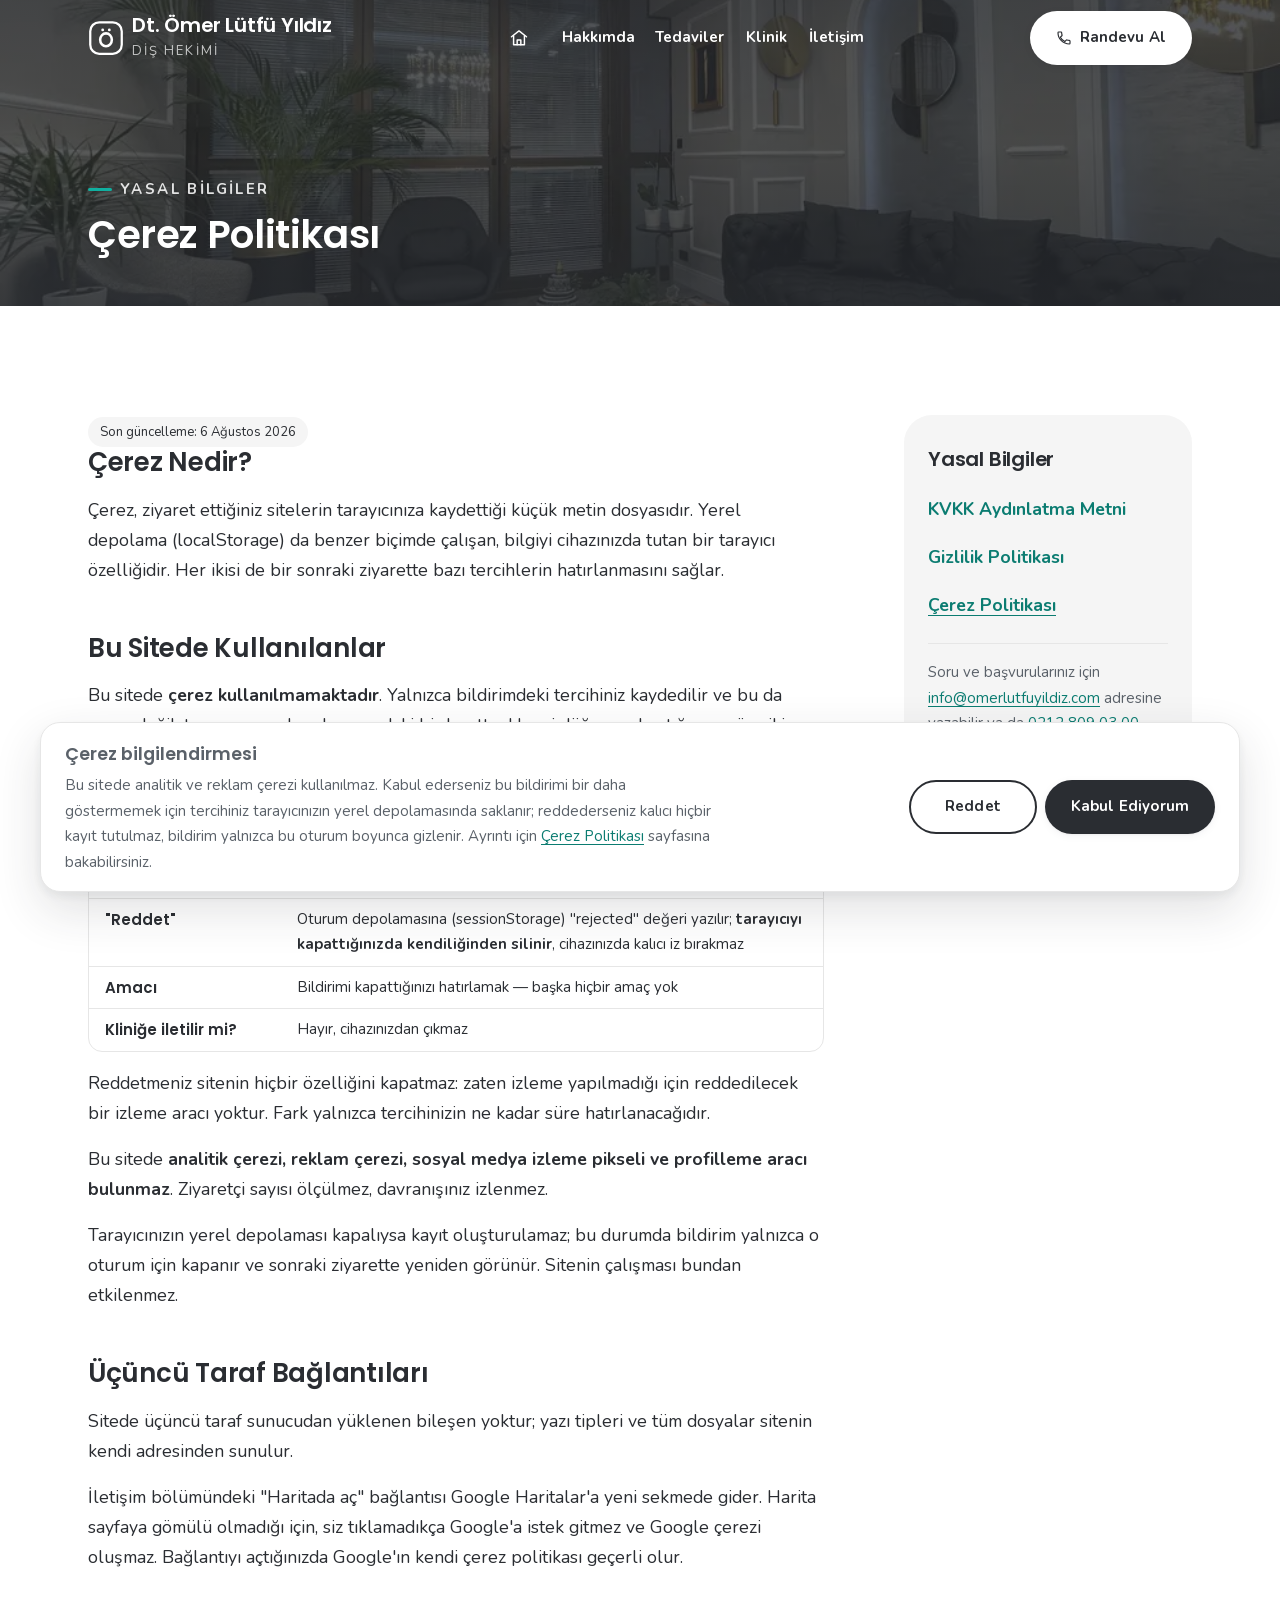
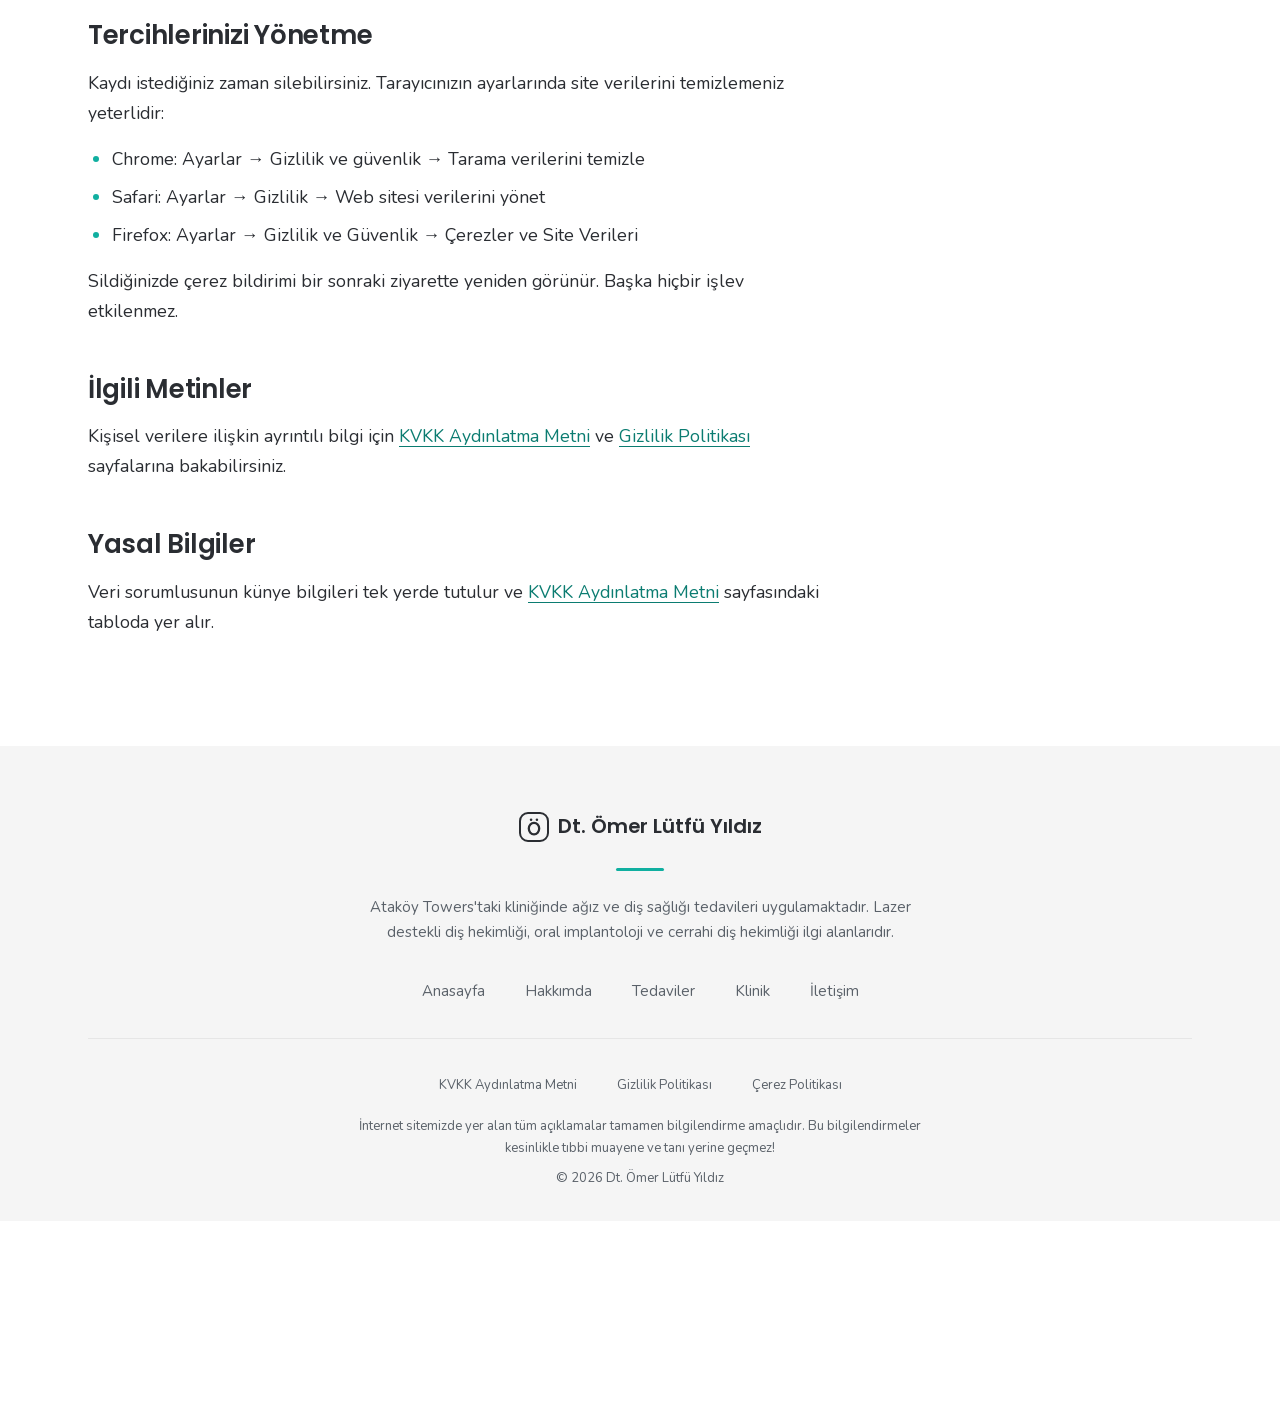
<file: cerez-politikasi.html>
<!doctype html>
<html lang="tr">
  <head>
    <meta charset="utf-8" />
    <meta name="viewport" content="width=device-width, initial-scale=1" />

    <title>Çerez Politikası | Dt. Ömer Lütfü Yıldız</title>
    <meta name="description" content="Bu internet sitesinde çerez ve yerel depolama kullanımına ilişkin açıklama." />
    <meta name="robots" content="noindex, nofollow" />
    <meta name="theme-color" content="#f5f5f5" />

    <link rel="icon" href="assets/img/favicon.svg" type="image/svg+xml" />
    <link rel="apple-touch-icon" href="assets/img/favicon.png" />

    <link rel="preload" href="assets/fonts/nunito-latin.woff2" as="font" type="font/woff2" crossorigin />
    <link rel="preload" href="assets/fonts/poppins-600-latin.woff2" as="font" type="font/woff2" crossorigin />

    <link rel="stylesheet" href="assets/css/tokens.css" />
    <link rel="stylesheet" href="assets/css/main.css" />
  </head>

  <body>
    <a class="skip-link" href="#main-content">İçeriğe geç</a>

    <div class="site-top" data-header>
      <header class="site-header">
        <div class="container site-header__inner">
          <a
            class="site-header__logo"
            href="index.html"
            aria-label="Dt. Ömer Lütfü Yıldız — Ana sayfa"
          >
            <svg class="site-header__logo-mark" viewBox="0 0 24 24" aria-hidden="true" focusable="false">
              <rect x="1.5" y="1.5" width="21" height="21" rx="6" fill="none" stroke="currentColor" stroke-width="1.5" />
              <ellipse cx="12" cy="13.2" rx="3.9" ry="4.3" fill="none" stroke="currentColor" stroke-width="1.7" />
              <circle cx="9.8" cy="6.6" r="0.95" fill="currentColor" />
              <circle cx="14.2" cy="6.6" r="0.95" fill="currentColor" />
            </svg>
            <span class="site-header__logo-text">
              <span class="site-header__logo-name">
                Dt. Ömer Lütfü <span class="site-header__logo-accent">Yıldız</span>
              </span>
              <span class="site-header__logo-role">Diş Hekimi</span>
            </span>
          </a>

          <nav class="site-nav" id="site-nav" data-nav data-open="false" aria-label="Ana menü">
            <ul class="site-nav__list">
              <li class="site-nav__item">
                <a class="site-nav__link site-nav__link--home" href="index.html#anasayfa" aria-label="Ana Sayfa">
                  <svg class="icon" viewBox="0 0 24 24" aria-hidden="true" focusable="false"><path d="m3 10.5 9-7 9 7" /><path d="M5.5 9.2V20h13V9.2" /><path d="M9.8 20v-5.6h4.4V20" /></svg>
                  <span class="site-nav__home-text">Ana Sayfa</span>
                </a>
              </li>
              <li class="site-nav__item"><a class="site-nav__link" href="index.html#hakkimda">Hakkımda</a></li>
              <li class="site-nav__item"><a class="site-nav__link" href="index.html#tedaviler">Tedaviler</a></li>
              <li class="site-nav__item"><a class="site-nav__link" href="index.html#klinik">Klinik</a></li>
              <li class="site-nav__item"><a class="site-nav__link" href="index.html#iletisim">İletişim</a></li>
            </ul>
            <a class="button button--primary site-nav__cta" href="tel:+902128090300">
              <svg class="button__icon" viewBox="0 0 24 24" aria-hidden="true" focusable="false"><path d="M6.6 10.8a15.1 15.1 0 0 0 6.6 6.6l2.2-2.2a1 1 0 0 1 1-.25 11.4 11.4 0 0 0 3.6.58 1 1 0 0 1 1 1V20a1 1 0 0 1-1 1A17 17 0 0 1 3 4a1 1 0 0 1 1-1h3.5a1 1 0 0 1 1 1c0 1.25.2 2.45.57 3.57a1 1 0 0 1-.25 1z" /></svg>
              Randevu Al
            </a>
          </nav>

          <div class="site-header__actions">
            <a
              class="button button--primary site-header__cta"
              href="tel:+902128090300"
              aria-label="Randevu için arayın: 0212 809 03 00"
            >
              <svg class="button__icon" viewBox="0 0 24 24" aria-hidden="true" focusable="false"><path d="M6.6 10.8a15.1 15.1 0 0 0 6.6 6.6l2.2-2.2a1 1 0 0 1 1-.25 11.4 11.4 0 0 0 3.6.58 1 1 0 0 1 1 1V20a1 1 0 0 1-1 1A17 17 0 0 1 3 4a1 1 0 0 1 1-1h3.5a1 1 0 0 1 1 1c0 1.25.2 2.45.57 3.57a1 1 0 0 1-.25 1z" /></svg>
              Randevu Al
            </a>

            <button
              class="nav-toggle"
              type="button"
              data-nav-toggle
              aria-expanded="false"
              aria-controls="site-nav"
              aria-label="Menüyü aç"
            >
              <span class="nav-toggle__bars" aria-hidden="true">
                <span class="nav-toggle__bar"></span>
                <span class="nav-toggle__bar"></span>
                <span class="nav-toggle__bar"></span>
              </span>
            </button>
          </div>
        </div>
      </header>
    </div>

    <main id="main-content">
      <section class="page-banner" aria-labelledby="page-title">
        <div class="page-banner__media">
          <img
            class="page-banner__image"
            src="assets/img/banner-cerez-1000.webp"
            srcset="assets/img/banner-cerez-500.webp 500w, assets/img/banner-cerez-1000.webp 1000w"
            sizes="100vw"
            alt=""
            width="1000"
            height="333"
            loading="lazy"
            decoding="async"
          />
        </div>
        <div class="page-banner__overlay" aria-hidden="true"></div>
        <div class="container page-banner__inner">
          <p class="page-banner__eyebrow">Yasal Bilgiler</p>
          <h1 class="page-banner__title" id="page-title">Çerez Politikası</h1>
        </div>
      </section>

      <section class="section section--bg">
        <div class="container article__grid">
          <article class="article">
            <p class="legal-updated">Son güncelleme: 6 Ağustos 2026</p>
            <h2 class="article__heading">Çerez Nedir?</h2>
            <p>
              Çerez, ziyaret ettiğiniz sitelerin tarayıcınıza kaydettiği küçük
              metin dosyasıdır. Yerel depolama (localStorage) da benzer biçimde
              çalışan, bilgiyi cihazınızda tutan bir tarayıcı özelliğidir. Her
              ikisi de bir sonraki ziyarette bazı tercihlerin hatırlanmasını
              sağlar.
            </p>

            <h2 class="article__heading">Bu Sitede Kullanılanlar</h2>
            <p>
              Bu sitede <strong>çerez kullanılmamaktadır</strong>. Yalnızca
              bildirimdeki tercihiniz kaydedilir ve bu da çerez değil,
              tarayıcınızın depolamasındaki bir kayıttır. Hangi düğmeye
              bastığınıza göre iki farklı durum oluşur:
            </p>
            <div class="table-wrap">
              <table class="legal-table">
                <caption class="visually-hidden">Sitede kullanılan depolama kayıtları</caption>
                <tbody>
                  <tr><th scope="row">Kayıt adı</th><td><code>omerlutfuyildiz:cookie-consent</code> (her iki durumda da aynı)</td></tr>
                  <tr><th scope="row">"Kabul Ediyorum"</th><td>Yerel depolamaya (localStorage) "accepted" değeri yazılır; siz tarayıcı verilerinizi silene kadar kalır ve bildirim bir daha görünmez</td></tr>
                  <tr><th scope="row">"Reddet"</th><td>Oturum depolamasına (sessionStorage) "rejected" değeri yazılır; <strong>tarayıcıyı kapattığınızda kendiliğinden silinir</strong>, cihazınızda kalıcı iz bırakmaz</td></tr>
                  <tr><th scope="row">Amacı</th><td>Bildirimi kapattığınızı hatırlamak — başka hiçbir amaç yok</td></tr>
                  <tr><th scope="row">Kliniğe iletilir mi?</th><td>Hayır, cihazınızdan çıkmaz</td></tr>
                </tbody>
              </table>
            </div>
            <p>
              Reddetmeniz sitenin hiçbir özelliğini kapatmaz: zaten izleme
              yapılmadığı için reddedilecek bir izleme aracı yoktur. Fark
              yalnızca tercihinizin ne kadar süre hatırlanacağıdır.
            </p>
            <p>
              Bu sitede <strong>analitik çerezi, reklam çerezi, sosyal medya
              izleme pikseli ve profilleme aracı bulunmaz</strong>. Ziyaretçi
              sayısı ölçülmez, davranışınız izlenmez.
            </p>
            <p>
              Tarayıcınızın yerel depolaması kapalıysa kayıt oluşturulamaz; bu
              durumda bildirim yalnızca o oturum için kapanır ve sonraki
              ziyarette yeniden görünür. Sitenin çalışması bundan etkilenmez.
            </p>

            <h2 class="article__heading">Üçüncü Taraf Bağlantıları</h2>
            <p>
              Sitede üçüncü taraf sunucudan yüklenen bileşen yoktur; yazı
              tipleri ve tüm dosyalar sitenin kendi adresinden sunulur.
            </p>
            <p>
              İletişim bölümündeki "Haritada aç" bağlantısı Google Haritalar'a
              yeni sekmede gider. Harita sayfaya gömülü olmadığı için, siz
              tıklamadıkça Google'a istek gitmez ve Google çerezi oluşmaz.
              Bağlantıyı açtığınızda Google'ın kendi çerez politikası geçerli
              olur.
            </p>

            <h2 class="article__heading">Tercihlerinizi Yönetme</h2>
            <p>
              Kaydı istediğiniz zaman silebilirsiniz. Tarayıcınızın ayarlarında
              site verilerini temizlemeniz yeterlidir:
            </p>
            <ul>
              <li>Chrome: Ayarlar → Gizlilik ve güvenlik → Tarama verilerini temizle</li>
              <li>Safari: Ayarlar → Gizlilik → Web sitesi verilerini yönet</li>
              <li>Firefox: Ayarlar → Gizlilik ve Güvenlik → Çerezler ve Site Verileri</li>
            </ul>
            <p>
              Sildiğinizde çerez bildirimi bir sonraki ziyarette yeniden
              görünür. Başka hiçbir işlev etkilenmez.
            </p>

            <h2 class="article__heading">İlgili Metinler</h2>
            <p>
              Kişisel verilere ilişkin ayrıntılı bilgi için
              <a href="kvkk.html">KVKK Aydınlatma Metni</a> ve
              <a href="gizlilik-politikasi.html">Gizlilik Politikası</a>
              sayfalarına bakabilirsiniz.
            </p>
            <h2 class="article__heading">Yasal Bilgiler</h2>
            <p>
              Veri sorumlusunun künye bilgileri tek yerde tutulur ve
              <a href="kvkk.html">KVKK Aydınlatma Metni</a> sayfasındaki
              tabloda yer alır.
            </p>
          </article>

          <aside class="sidebar" aria-labelledby="legal-nav-title">
            <h2 class="sidebar__title" id="legal-nav-title">Yasal Bilgiler</h2>
            <ul class="sidebar__list">
              <li><a href="kvkk.html">KVKK Aydınlatma Metni</a></li>
              <li><a href="gizlilik-politikasi.html">Gizlilik Politikası</a></li>
              <li><a href="cerez-politikasi.html" aria-current="page">Çerez Politikası</a></li>
            </ul>
            <p class="sidebar__note">
              Soru ve başvurularınız için
              <a href="mailto:info@omerlutfuyildiz.com">info@omerlutfuyildiz.com</a>
              adresine yazabilir ya da
              <a href="tel:+902128090300">0212 809 03 00</a> numarasını arayabilirsiniz.
            </p>
          </aside>
        </div>
      </section>
    </main>

    <footer class="site-footer">
      <div class="container site-footer__inner">
        <p class="site-footer__brand">
          <svg class="site-footer__brand-mark" viewBox="0 0 24 24" aria-hidden="true" focusable="false">
            <rect x="1.5" y="1.5" width="21" height="21" rx="6" fill="none" stroke="currentColor" stroke-width="1.5" />
            <ellipse cx="12" cy="13.2" rx="3.9" ry="4.3" fill="none" stroke="currentColor" stroke-width="1.7" />
            <circle cx="9.8" cy="6.6" r="0.95" fill="currentColor" />
            <circle cx="14.2" cy="6.6" r="0.95" fill="currentColor" />
          </svg>
          Dt. Ömer Lütfü Yıldız
        </p>
        <span class="site-footer__rule" aria-hidden="true"></span>
        <p class="site-footer__tagline">
          Ataköy Towers'taki kliniğinde ağız ve diş sağlığı tedavileri
          uygulamaktadır. Lazer destekli diş hekimliği, oral implantoloji ve
          cerrahi diş hekimliği ilgi alanlarıdır.
        </p>

        <nav class="site-footer__nav" aria-label="Alt menü">
          <ul>
            <li><a href="index.html">Anasayfa</a></li>
            <li><a href="index.html#hakkimda">Hakkımda</a></li>
            <li><a href="index.html#tedaviler">Tedaviler</a></li>
            <li><a href="index.html#klinik">Klinik</a></li>
            <li><a href="index.html#iletisim">İletişim</a></li>
          </ul>
        </nav>

        <div class="site-footer__bottom">
          <nav class="site-footer__legal" aria-label="Yasal bilgiler">
            <ul>
              <li><a href="kvkk.html">KVKK Aydınlatma Metni</a></li>
              <li><a href="gizlilik-politikasi.html">Gizlilik Politikası</a></li>
              <li><a href="cerez-politikasi.html">Çerez Politikası</a></li>
            </ul>
          </nav>

          <p class="site-footer__disclaimer">
            İnternet sitemizde yer alan tüm açıklamalar tamamen bilgilendirme
            amaçlıdır. Bu bilgilendirmeler kesinlikle tıbbi muayene ve tanı
            yerine geçmez!
          </p>
          <p>&copy; 2026 Dt. Ömer Lütfü Yıldız</p>
        </div>
      </div>
    </footer>

    <div class="cookie" data-cookie hidden>
      <div
        class="cookie__inner"
        role="dialog"
        aria-labelledby="cookie-title"
        aria-describedby="cookie-text"
      >
        <div>
          <p class="cookie__title" id="cookie-title">Çerez bilgilendirmesi</p>
          <p class="cookie__text" id="cookie-text">
            Bu sitede analitik ve reklam çerezi kullanılmaz. Kabul ederseniz
            bu bildirimi bir daha göstermemek için tercihiniz tarayıcınızın
            yerel depolamasında saklanır; reddederseniz kalıcı hiçbir kayıt
            tutulmaz, bildirim yalnızca bu oturum boyunca gizlenir. Ayrıntı
            için <a href="cerez-politikasi.html">Çerez Politikası</a> sayfasına
            bakabilirsiniz.
          </p>
        </div>
        <div class="cookie__actions">
          <button
            class="button button--outline cookie__button"
            type="button"
            data-cookie-reject
          >
            Reddet
          </button>
          <button
            class="button button--primary cookie__button"
            type="button"
            data-cookie-accept
          >
            Kabul Ediyorum
          </button>
        </div>
      </div>
    </div>

    <script src="assets/js/main.js" defer></script>
  </body>
</html>
</file>
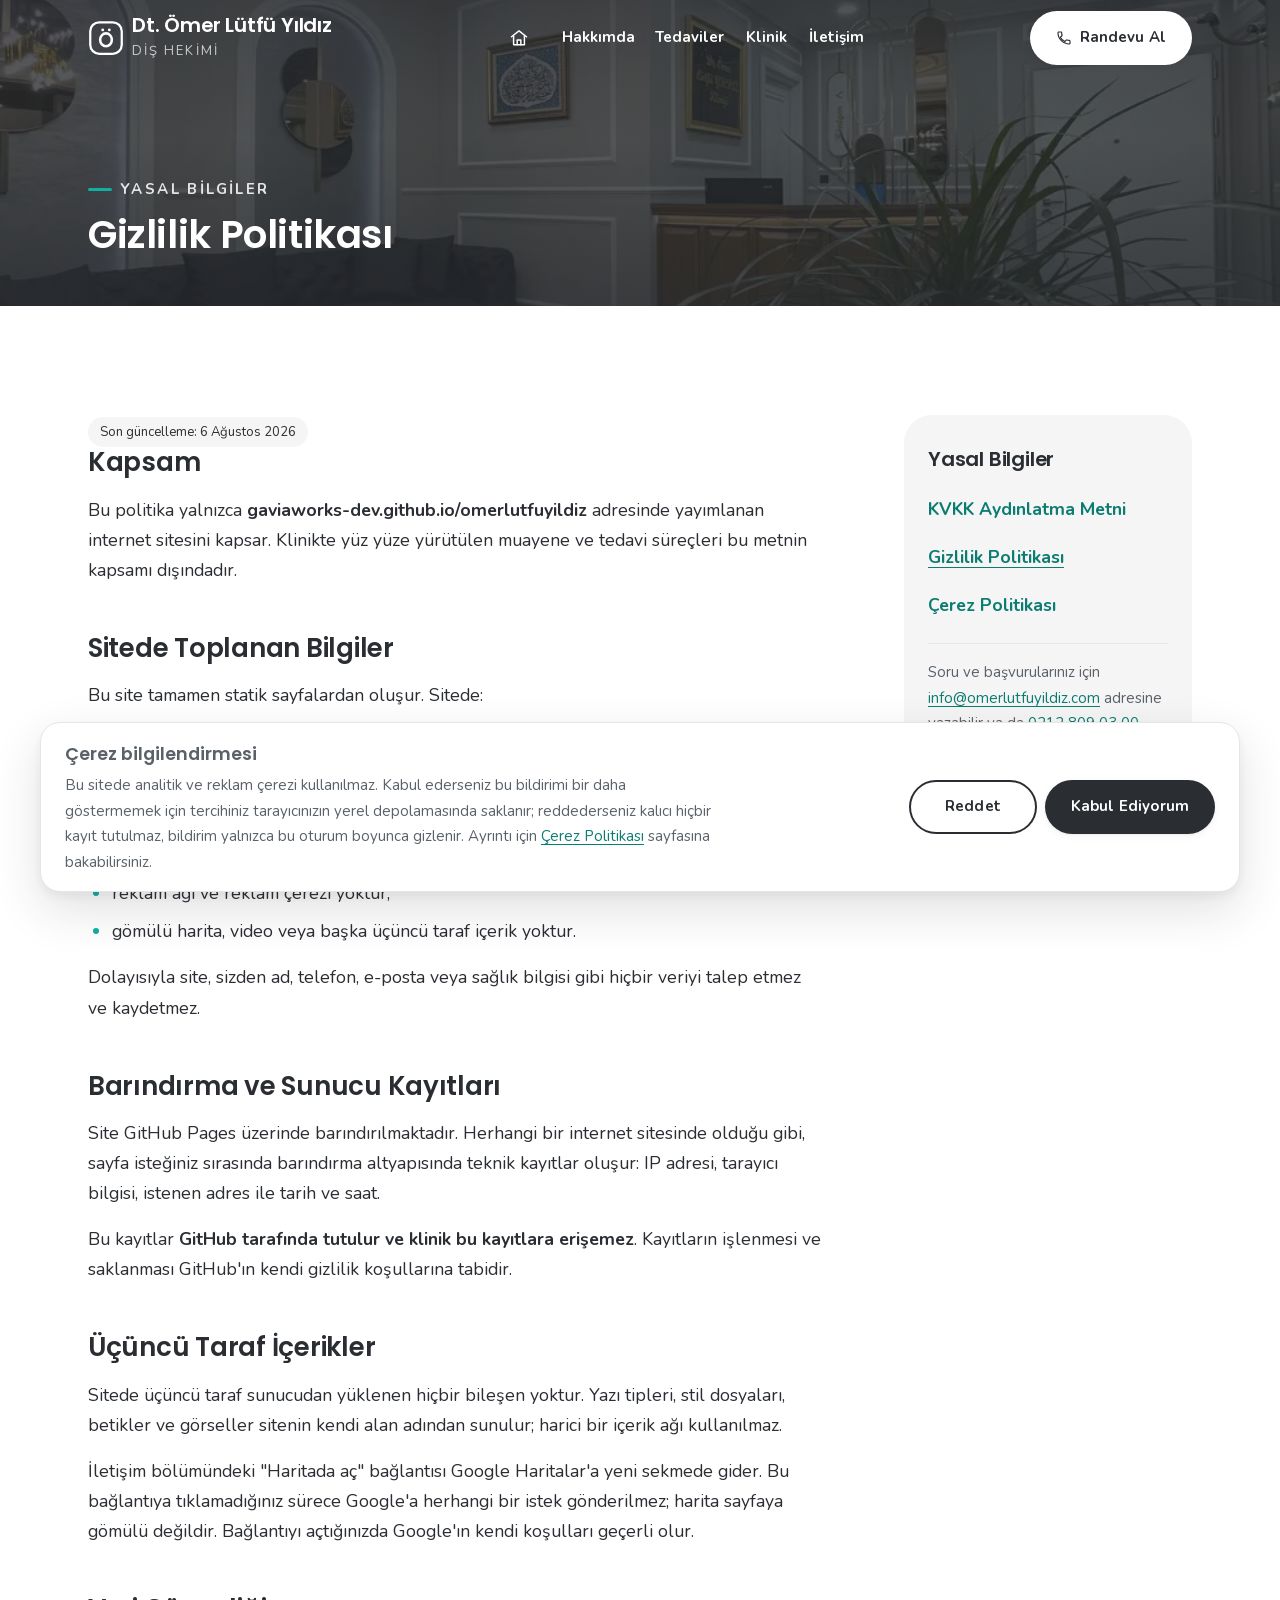
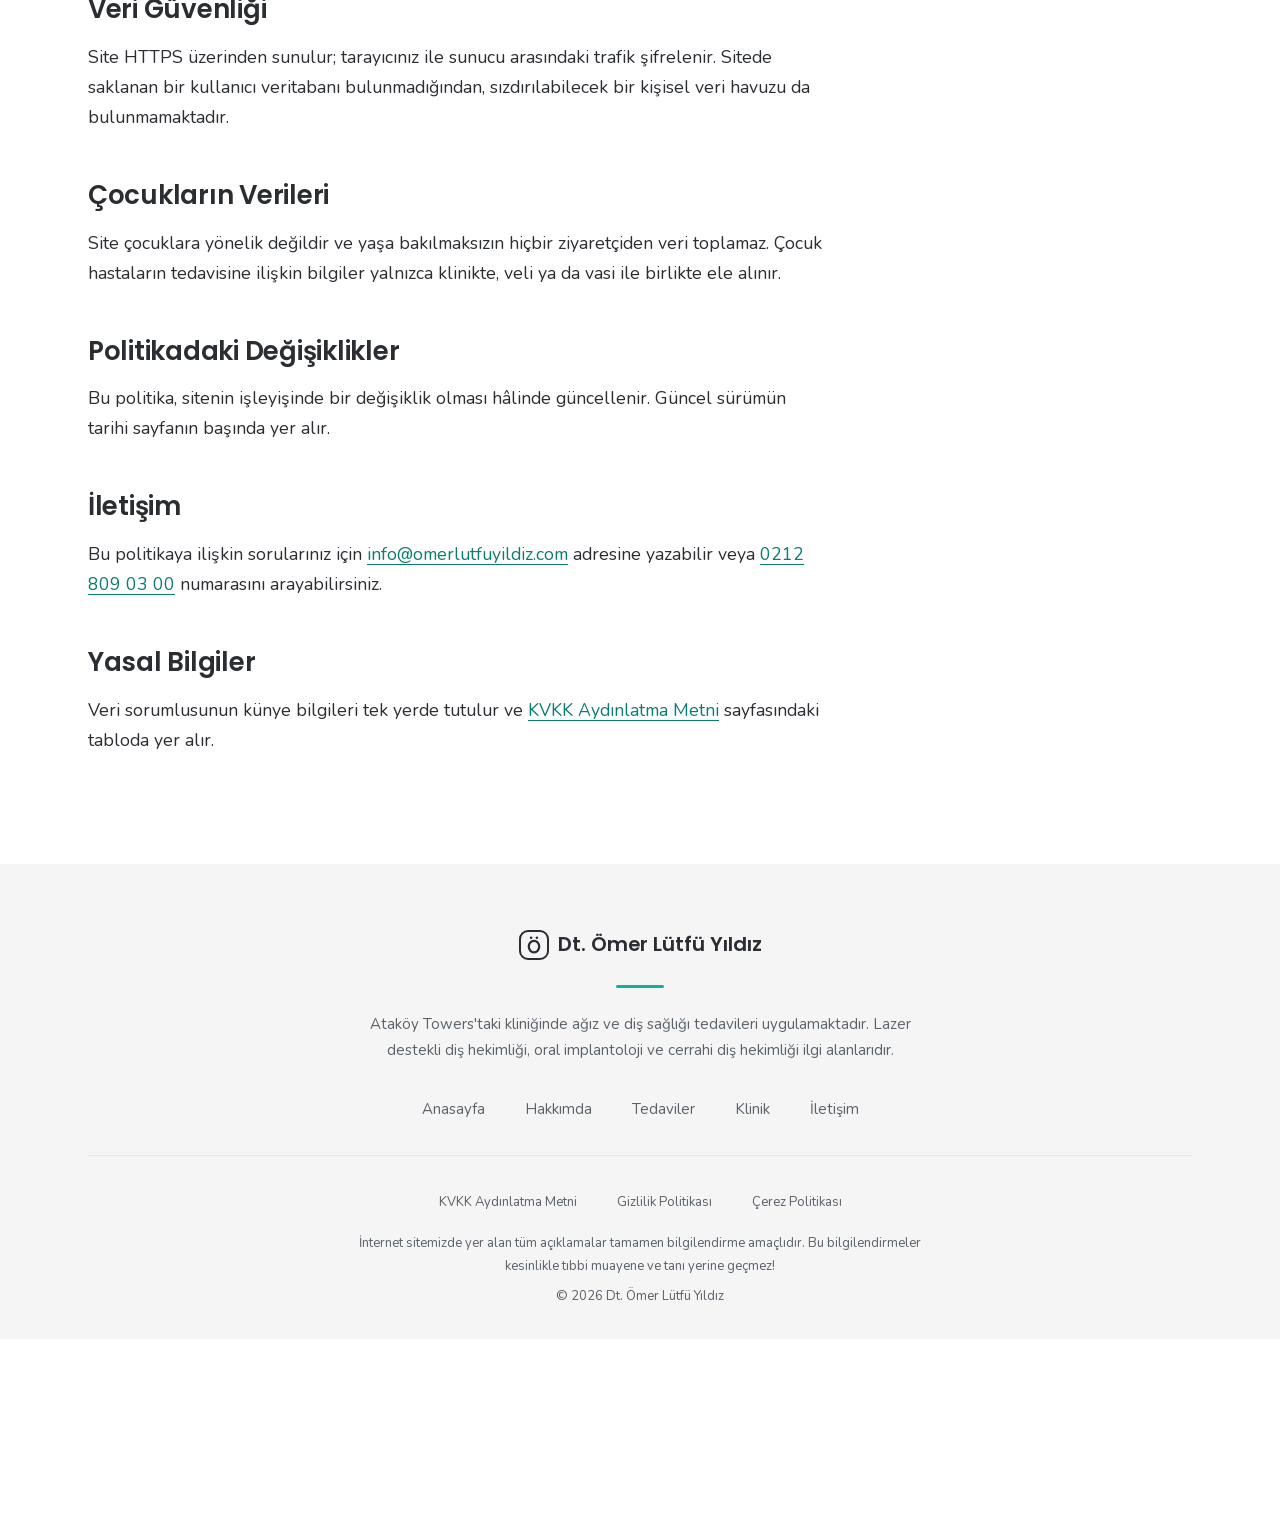
<file: gizlilik-politikasi.html>
<!doctype html>
<html lang="tr">
  <head>
    <meta charset="utf-8" />
    <meta name="viewport" content="width=device-width, initial-scale=1" />

    <title>Gizlilik Politikası | Dt. Ömer Lütfü Yıldız</title>
    <meta name="description" content="Bu internet sitesinde hangi bilgilerin toplandığı, nasıl saklandığı ve kimlerle paylaşıldığına dair açıklama." />
    <meta name="robots" content="noindex, nofollow" />
    <meta name="theme-color" content="#f5f5f5" />

    <link rel="icon" href="assets/img/favicon.svg" type="image/svg+xml" />
    <link rel="apple-touch-icon" href="assets/img/favicon.png" />

    <link rel="preload" href="assets/fonts/nunito-latin.woff2" as="font" type="font/woff2" crossorigin />
    <link rel="preload" href="assets/fonts/poppins-600-latin.woff2" as="font" type="font/woff2" crossorigin />

    <link rel="stylesheet" href="assets/css/tokens.css" />
    <link rel="stylesheet" href="assets/css/main.css" />
  </head>

  <body>
    <a class="skip-link" href="#main-content">İçeriğe geç</a>

    <div class="site-top" data-header>
      <header class="site-header">
        <div class="container site-header__inner">
          <a
            class="site-header__logo"
            href="index.html"
            aria-label="Dt. Ömer Lütfü Yıldız — Ana sayfa"
          >
            <svg class="site-header__logo-mark" viewBox="0 0 24 24" aria-hidden="true" focusable="false">
              <rect x="1.5" y="1.5" width="21" height="21" rx="6" fill="none" stroke="currentColor" stroke-width="1.5" />
              <ellipse cx="12" cy="13.2" rx="3.9" ry="4.3" fill="none" stroke="currentColor" stroke-width="1.7" />
              <circle cx="9.8" cy="6.6" r="0.95" fill="currentColor" />
              <circle cx="14.2" cy="6.6" r="0.95" fill="currentColor" />
            </svg>
            <span class="site-header__logo-text">
              <span class="site-header__logo-name">
                Dt. Ömer Lütfü <span class="site-header__logo-accent">Yıldız</span>
              </span>
              <span class="site-header__logo-role">Diş Hekimi</span>
            </span>
          </a>

          <nav class="site-nav" id="site-nav" data-nav data-open="false" aria-label="Ana menü">
            <ul class="site-nav__list">
              <li class="site-nav__item">
                <a class="site-nav__link site-nav__link--home" href="index.html#anasayfa" aria-label="Ana Sayfa">
                  <svg class="icon" viewBox="0 0 24 24" aria-hidden="true" focusable="false"><path d="m3 10.5 9-7 9 7" /><path d="M5.5 9.2V20h13V9.2" /><path d="M9.8 20v-5.6h4.4V20" /></svg>
                  <span class="site-nav__home-text">Ana Sayfa</span>
                </a>
              </li>
              <li class="site-nav__item"><a class="site-nav__link" href="index.html#hakkimda">Hakkımda</a></li>
              <li class="site-nav__item"><a class="site-nav__link" href="index.html#tedaviler">Tedaviler</a></li>
              <li class="site-nav__item"><a class="site-nav__link" href="index.html#klinik">Klinik</a></li>
              <li class="site-nav__item"><a class="site-nav__link" href="index.html#iletisim">İletişim</a></li>
            </ul>
            <a class="button button--primary site-nav__cta" href="tel:+902128090300">
              <svg class="button__icon" viewBox="0 0 24 24" aria-hidden="true" focusable="false"><path d="M6.6 10.8a15.1 15.1 0 0 0 6.6 6.6l2.2-2.2a1 1 0 0 1 1-.25 11.4 11.4 0 0 0 3.6.58 1 1 0 0 1 1 1V20a1 1 0 0 1-1 1A17 17 0 0 1 3 4a1 1 0 0 1 1-1h3.5a1 1 0 0 1 1 1c0 1.25.2 2.45.57 3.57a1 1 0 0 1-.25 1z" /></svg>
              Randevu Al
            </a>
          </nav>

          <div class="site-header__actions">
            <a
              class="button button--primary site-header__cta"
              href="tel:+902128090300"
              aria-label="Randevu için arayın: 0212 809 03 00"
            >
              <svg class="button__icon" viewBox="0 0 24 24" aria-hidden="true" focusable="false"><path d="M6.6 10.8a15.1 15.1 0 0 0 6.6 6.6l2.2-2.2a1 1 0 0 1 1-.25 11.4 11.4 0 0 0 3.6.58 1 1 0 0 1 1 1V20a1 1 0 0 1-1 1A17 17 0 0 1 3 4a1 1 0 0 1 1-1h3.5a1 1 0 0 1 1 1c0 1.25.2 2.45.57 3.57a1 1 0 0 1-.25 1z" /></svg>
              Randevu Al
            </a>

            <button
              class="nav-toggle"
              type="button"
              data-nav-toggle
              aria-expanded="false"
              aria-controls="site-nav"
              aria-label="Menüyü aç"
            >
              <span class="nav-toggle__bars" aria-hidden="true">
                <span class="nav-toggle__bar"></span>
                <span class="nav-toggle__bar"></span>
                <span class="nav-toggle__bar"></span>
              </span>
            </button>
          </div>
        </div>
      </header>
    </div>

    <main id="main-content">
      <section class="page-banner" aria-labelledby="page-title">
        <div class="page-banner__media">
          <img
            class="page-banner__image"
            src="assets/img/banner-gizlilik-1000.webp"
            srcset="assets/img/banner-gizlilik-500.webp 500w, assets/img/banner-gizlilik-1000.webp 1000w"
            sizes="100vw"
            alt=""
            width="1000"
            height="333"
            loading="lazy"
            decoding="async"
          />
        </div>
        <div class="page-banner__overlay" aria-hidden="true"></div>
        <div class="container page-banner__inner">
          <p class="page-banner__eyebrow">Yasal Bilgiler</p>
          <h1 class="page-banner__title" id="page-title">Gizlilik Politikası</h1>
        </div>
      </section>

      <section class="section section--bg">
        <div class="container article__grid">
          <article class="article">
            <p class="legal-updated">Son güncelleme: 6 Ağustos 2026</p>
            <h2 class="article__heading">Kapsam</h2>
            <p>
              Bu politika yalnızca
              <strong>gaviaworks-dev.github.io/omerlutfuyildiz</strong>
              adresinde yayımlanan internet sitesini kapsar. Klinikte yüz yüze
              yürütülen muayene ve tedavi süreçleri bu metnin kapsamı dışındadır.
            </p>

            <h2 class="article__heading">Sitede Toplanan Bilgiler</h2>
            <p>
              Bu site tamamen statik sayfalardan oluşur. Sitede:
            </p>
            <ul>
              <li>iletişim formu yoktur,</li>
              <li>üyelik veya kullanıcı girişi yoktur,</li>
              <li>çevrim içi randevu sistemi yoktur,</li>
              <li>analitik veya ziyaretçi ölçümleme kodu yoktur,</li>
              <li>reklam ağı ve reklam çerezi yoktur,</li>
              <li>gömülü harita, video veya başka üçüncü taraf içerik yoktur.</li>
            </ul>
            <p>
              Dolayısıyla site, sizden ad, telefon, e-posta veya sağlık bilgisi
              gibi hiçbir veriyi talep etmez ve kaydetmez.
            </p>

            <h2 class="article__heading">Barındırma ve Sunucu Kayıtları</h2>
            <p>
              Site GitHub Pages üzerinde barındırılmaktadır. Herhangi bir
              internet sitesinde olduğu gibi, sayfa isteğiniz sırasında
              barındırma altyapısında teknik kayıtlar oluşur: IP adresi,
              tarayıcı bilgisi, istenen adres ile tarih ve saat.
            </p>
            <p>
              Bu kayıtlar <strong>GitHub tarafında tutulur ve klinik bu
              kayıtlara erişemez</strong>. Kayıtların işlenmesi ve saklanması
              GitHub'ın kendi gizlilik koşullarına tabidir.
            </p>

            <h2 class="article__heading">Üçüncü Taraf İçerikler</h2>
            <p>
              Sitede üçüncü taraf sunucudan yüklenen hiçbir bileşen yoktur.
              Yazı tipleri, stil dosyaları, betikler ve görseller sitenin kendi
              alan adından sunulur; harici bir içerik ağı kullanılmaz.
            </p>
            <p>
              İletişim bölümündeki "Haritada aç" bağlantısı Google Haritalar'a
              yeni sekmede gider. Bu bağlantıya tıklamadığınız sürece Google'a
              herhangi bir istek gönderilmez; harita sayfaya gömülü değildir.
              Bağlantıyı açtığınızda Google'ın kendi koşulları geçerli olur.
            </p>

            <h2 class="article__heading">Veri Güvenliği</h2>
            <p>
              Site HTTPS üzerinden sunulur; tarayıcınız ile sunucu arasındaki
              trafik şifrelenir. Sitede saklanan bir kullanıcı veritabanı
              bulunmadığından, sızdırılabilecek bir kişisel veri havuzu da
              bulunmamaktadır.
            </p>

            <h2 class="article__heading">Çocukların Verileri</h2>
            <p>
              Site çocuklara yönelik değildir ve yaşa bakılmaksızın hiçbir
              ziyaretçiden veri toplamaz. Çocuk hastaların tedavisine ilişkin
              bilgiler yalnızca klinikte, veli ya da vasi ile birlikte ele
              alınır.
            </p>

            <h2 class="article__heading">Politikadaki Değişiklikler</h2>
            <p>
              Bu politika, sitenin işleyişinde bir değişiklik olması hâlinde
              güncellenir. Güncel sürümün tarihi sayfanın başında yer alır.
            </p>

            <h2 class="article__heading">İletişim</h2>
            <p>
              Bu politikaya ilişkin sorularınız için
              <a href="mailto:info@omerlutfuyildiz.com">info@omerlutfuyildiz.com</a>
              adresine yazabilir veya
              <a href="tel:+902128090300">0212 809 03 00</a> numarasını
              arayabilirsiniz.
            </p>
            <h2 class="article__heading">Yasal Bilgiler</h2>
            <p>
              Veri sorumlusunun künye bilgileri tek yerde tutulur ve
              <a href="kvkk.html">KVKK Aydınlatma Metni</a> sayfasındaki
              tabloda yer alır.
            </p>
          </article>

          <aside class="sidebar" aria-labelledby="legal-nav-title">
            <h2 class="sidebar__title" id="legal-nav-title">Yasal Bilgiler</h2>
            <ul class="sidebar__list">
              <li><a href="kvkk.html">KVKK Aydınlatma Metni</a></li>
              <li><a href="gizlilik-politikasi.html" aria-current="page">Gizlilik Politikası</a></li>
              <li><a href="cerez-politikasi.html">Çerez Politikası</a></li>
            </ul>
            <p class="sidebar__note">
              Soru ve başvurularınız için
              <a href="mailto:info@omerlutfuyildiz.com">info@omerlutfuyildiz.com</a>
              adresine yazabilir ya da
              <a href="tel:+902128090300">0212 809 03 00</a> numarasını arayabilirsiniz.
            </p>
          </aside>
        </div>
      </section>
    </main>

    <footer class="site-footer">
      <div class="container site-footer__inner">
        <p class="site-footer__brand">
          <svg class="site-footer__brand-mark" viewBox="0 0 24 24" aria-hidden="true" focusable="false">
            <rect x="1.5" y="1.5" width="21" height="21" rx="6" fill="none" stroke="currentColor" stroke-width="1.5" />
            <ellipse cx="12" cy="13.2" rx="3.9" ry="4.3" fill="none" stroke="currentColor" stroke-width="1.7" />
            <circle cx="9.8" cy="6.6" r="0.95" fill="currentColor" />
            <circle cx="14.2" cy="6.6" r="0.95" fill="currentColor" />
          </svg>
          Dt. Ömer Lütfü Yıldız
        </p>
        <span class="site-footer__rule" aria-hidden="true"></span>
        <p class="site-footer__tagline">
          Ataköy Towers'taki kliniğinde ağız ve diş sağlığı tedavileri
          uygulamaktadır. Lazer destekli diş hekimliği, oral implantoloji ve
          cerrahi diş hekimliği ilgi alanlarıdır.
        </p>

        <nav class="site-footer__nav" aria-label="Alt menü">
          <ul>
            <li><a href="index.html">Anasayfa</a></li>
            <li><a href="index.html#hakkimda">Hakkımda</a></li>
            <li><a href="index.html#tedaviler">Tedaviler</a></li>
            <li><a href="index.html#klinik">Klinik</a></li>
            <li><a href="index.html#iletisim">İletişim</a></li>
          </ul>
        </nav>

        <div class="site-footer__bottom">
          <nav class="site-footer__legal" aria-label="Yasal bilgiler">
            <ul>
              <li><a href="kvkk.html">KVKK Aydınlatma Metni</a></li>
              <li><a href="gizlilik-politikasi.html">Gizlilik Politikası</a></li>
              <li><a href="cerez-politikasi.html">Çerez Politikası</a></li>
            </ul>
          </nav>

          <p class="site-footer__disclaimer">
            İnternet sitemizde yer alan tüm açıklamalar tamamen bilgilendirme
            amaçlıdır. Bu bilgilendirmeler kesinlikle tıbbi muayene ve tanı
            yerine geçmez!
          </p>
          <p>&copy; 2026 Dt. Ömer Lütfü Yıldız</p>
        </div>
      </div>
    </footer>

    <div class="cookie" data-cookie hidden>
      <div
        class="cookie__inner"
        role="dialog"
        aria-labelledby="cookie-title"
        aria-describedby="cookie-text"
      >
        <div>
          <p class="cookie__title" id="cookie-title">Çerez bilgilendirmesi</p>
          <p class="cookie__text" id="cookie-text">
            Bu sitede analitik ve reklam çerezi kullanılmaz. Kabul ederseniz
            bu bildirimi bir daha göstermemek için tercihiniz tarayıcınızın
            yerel depolamasında saklanır; reddederseniz kalıcı hiçbir kayıt
            tutulmaz, bildirim yalnızca bu oturum boyunca gizlenir. Ayrıntı
            için <a href="cerez-politikasi.html">Çerez Politikası</a> sayfasına
            bakabilirsiniz.
          </p>
        </div>
        <div class="cookie__actions">
          <button
            class="button button--outline cookie__button"
            type="button"
            data-cookie-reject
          >
            Reddet
          </button>
          <button
            class="button button--primary cookie__button"
            type="button"
            data-cookie-accept
          >
            Kabul Ediyorum
          </button>
        </div>
      </div>
    </div>

    <script src="assets/js/main.js" defer></script>
  </body>
</html>
</file>
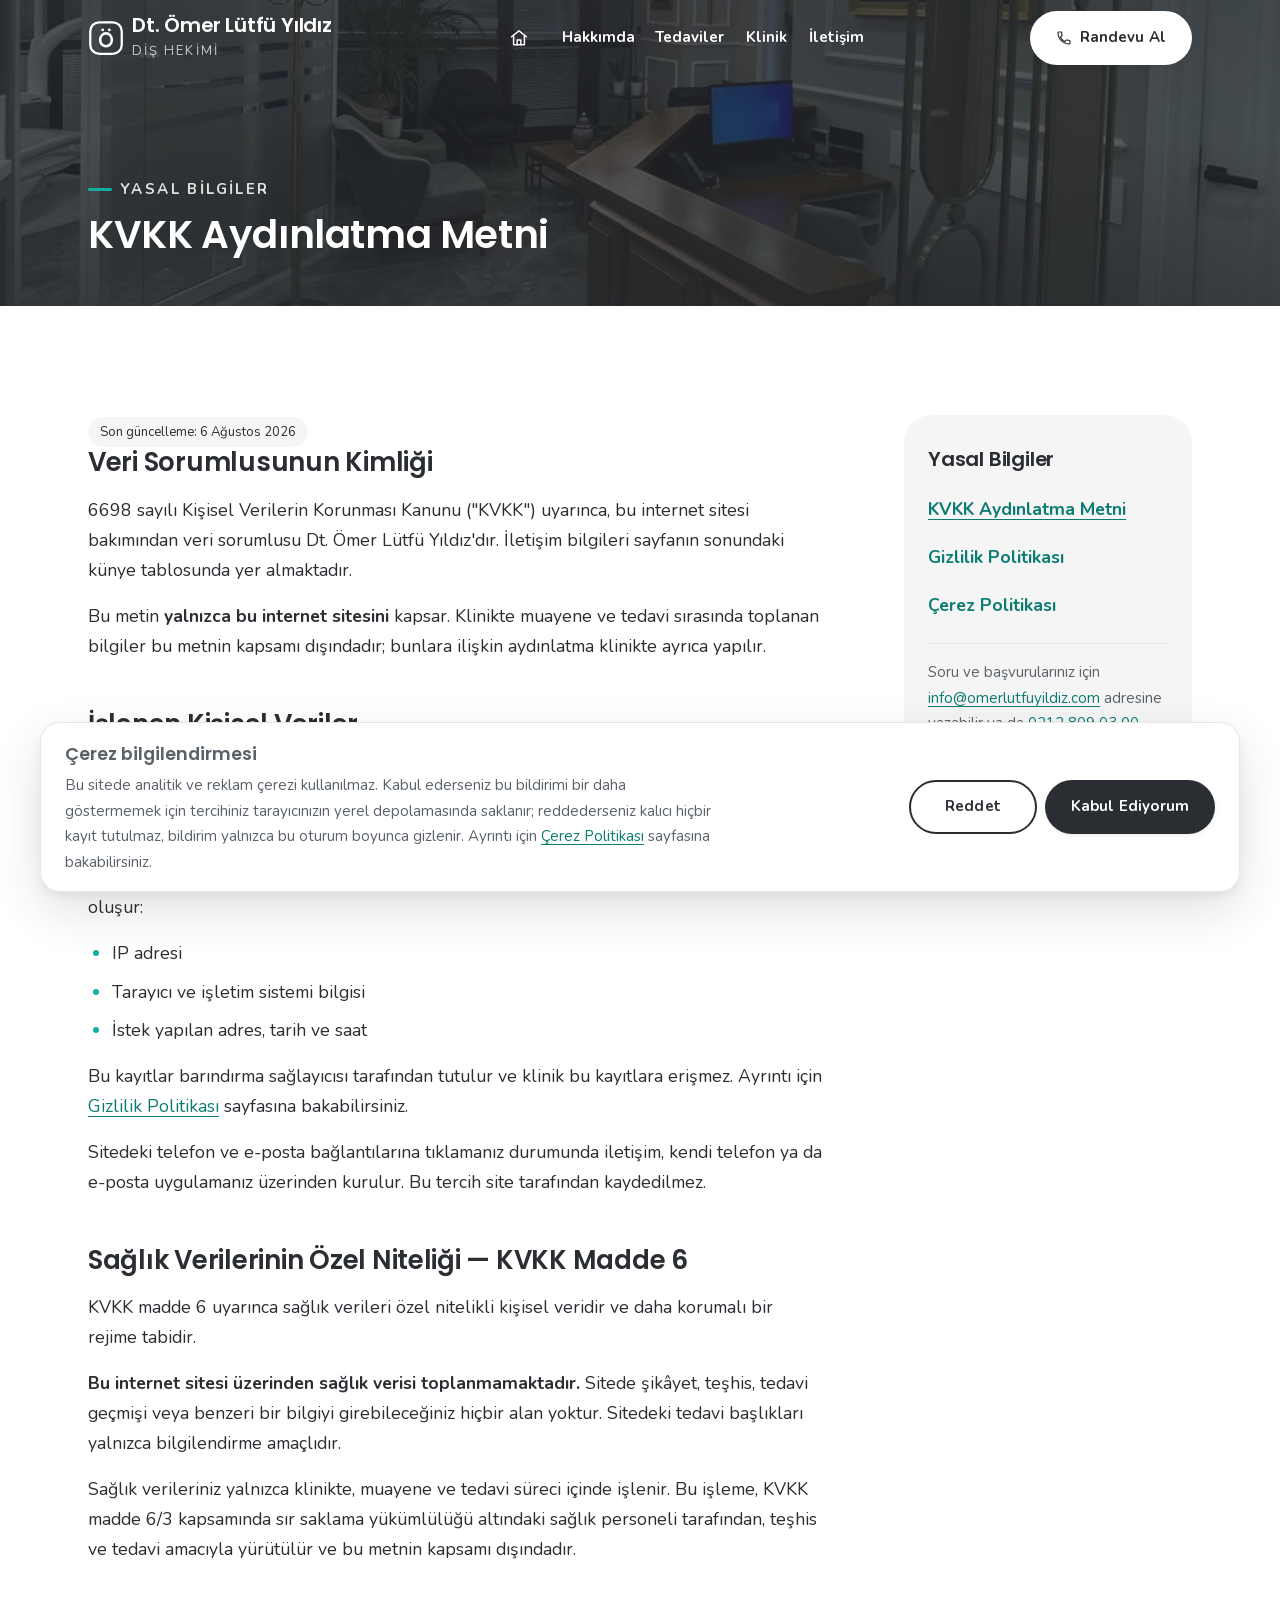
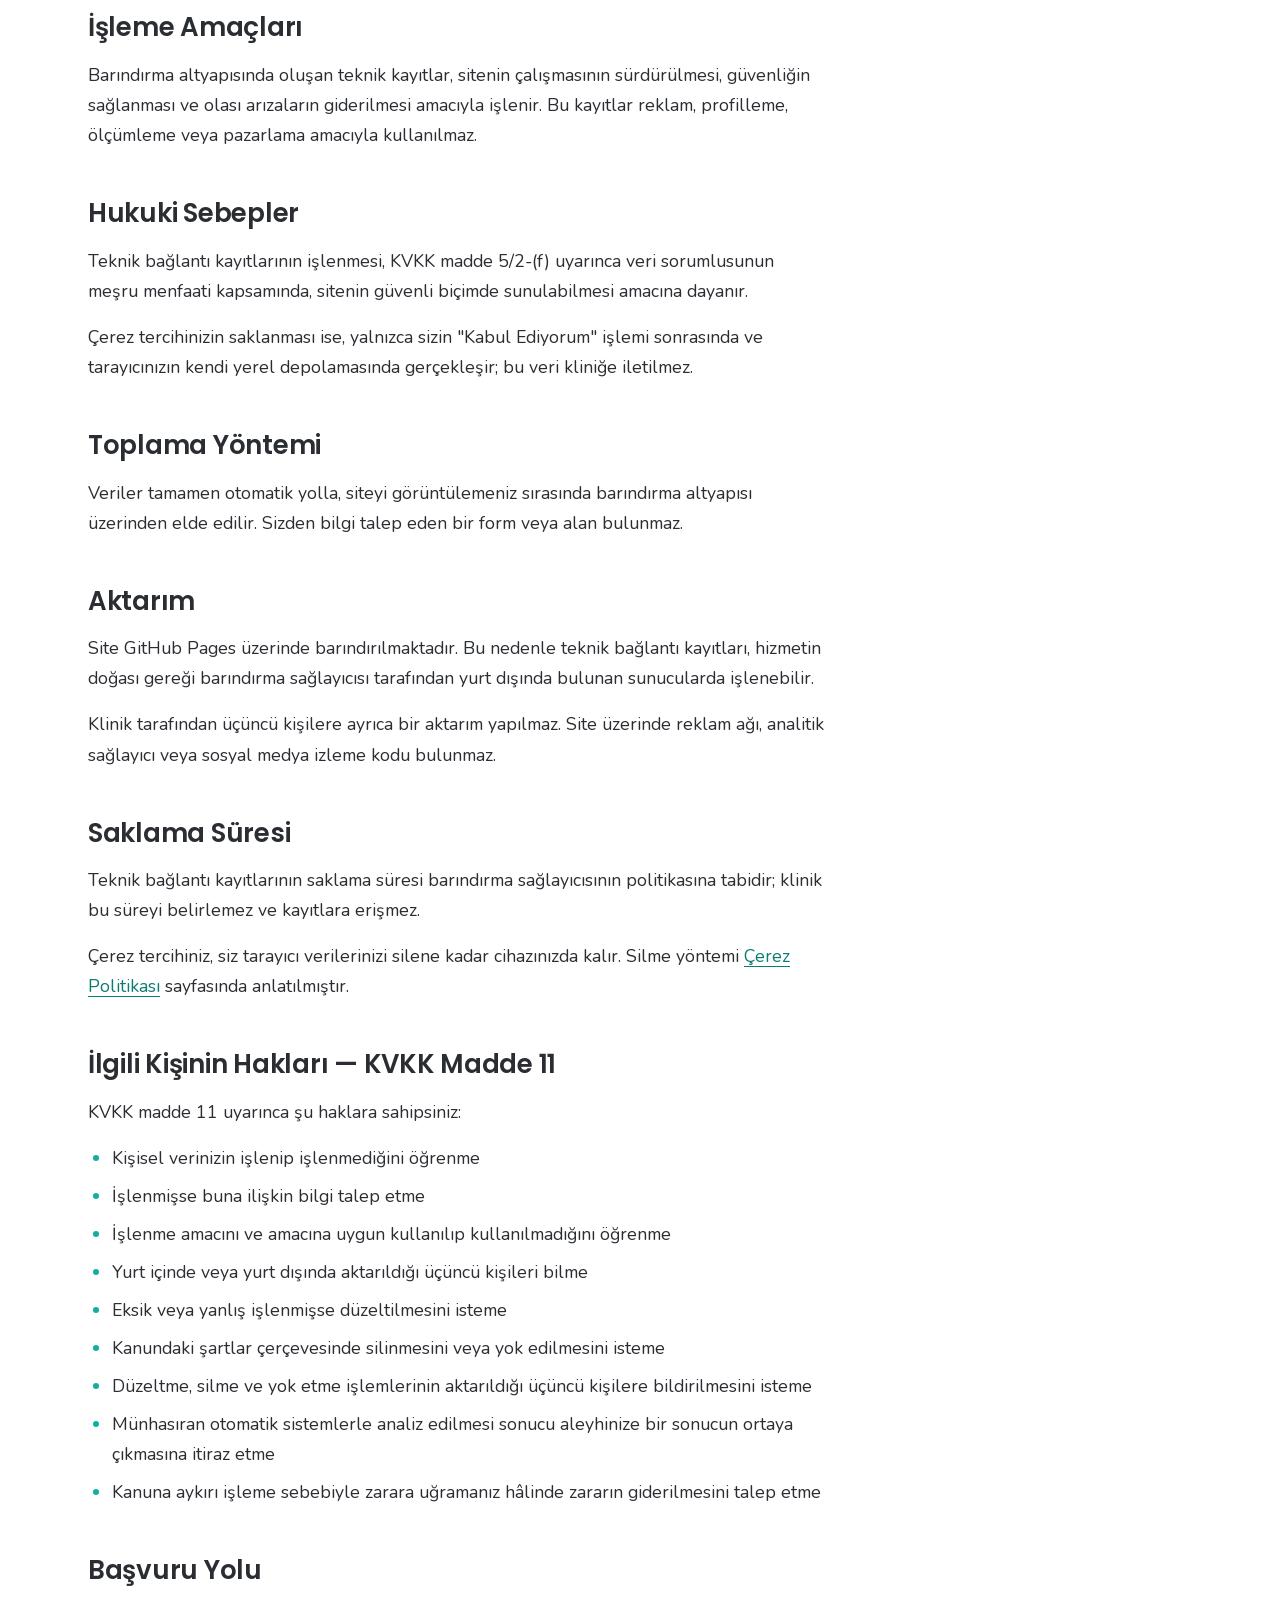
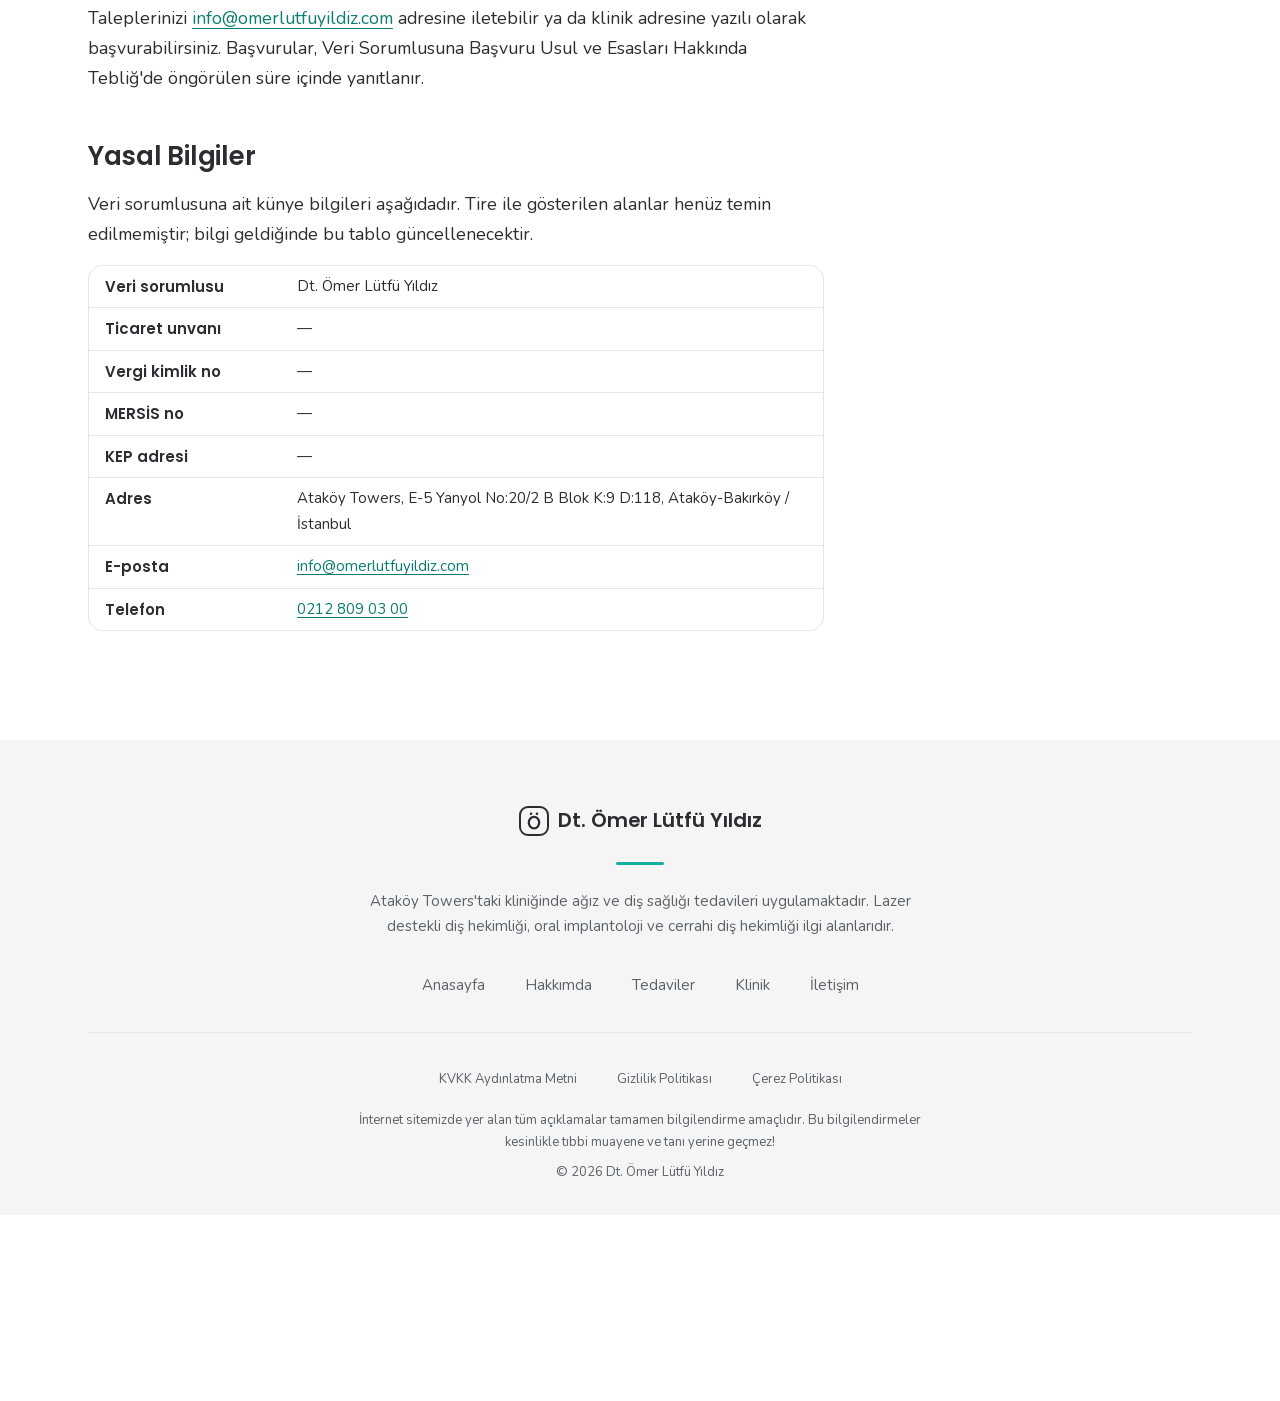
<file: kvkk.html>
<!doctype html>
<html lang="tr">
  <head>
    <meta charset="utf-8" />
    <meta name="viewport" content="width=device-width, initial-scale=1" />

    <title>KVKK Aydınlatma Metni | Dt. Ömer Lütfü Yıldız</title>
    <meta name="description" content="6698 sayılı Kişisel Verilerin Korunması Kanunu kapsamında, bu internet sitesi üzerinden işlenen kişisel verilere ilişkin aydınlatma metni." />
    <meta name="robots" content="noindex, nofollow" />
    <meta name="theme-color" content="#f5f5f5" />

    <link rel="icon" href="assets/img/favicon.svg" type="image/svg+xml" />
    <link rel="apple-touch-icon" href="assets/img/favicon.png" />

    <link rel="preload" href="assets/fonts/nunito-latin.woff2" as="font" type="font/woff2" crossorigin />
    <link rel="preload" href="assets/fonts/poppins-600-latin.woff2" as="font" type="font/woff2" crossorigin />

    <link rel="stylesheet" href="assets/css/tokens.css" />
    <link rel="stylesheet" href="assets/css/main.css" />
  </head>

  <body>
    <a class="skip-link" href="#main-content">İçeriğe geç</a>

    <div class="site-top" data-header>
      <header class="site-header">
        <div class="container site-header__inner">
          <a
            class="site-header__logo"
            href="index.html"
            aria-label="Dt. Ömer Lütfü Yıldız — Ana sayfa"
          >
            <svg class="site-header__logo-mark" viewBox="0 0 24 24" aria-hidden="true" focusable="false">
              <rect x="1.5" y="1.5" width="21" height="21" rx="6" fill="none" stroke="currentColor" stroke-width="1.5" />
              <ellipse cx="12" cy="13.2" rx="3.9" ry="4.3" fill="none" stroke="currentColor" stroke-width="1.7" />
              <circle cx="9.8" cy="6.6" r="0.95" fill="currentColor" />
              <circle cx="14.2" cy="6.6" r="0.95" fill="currentColor" />
            </svg>
            <span class="site-header__logo-text">
              <span class="site-header__logo-name">
                Dt. Ömer Lütfü <span class="site-header__logo-accent">Yıldız</span>
              </span>
              <span class="site-header__logo-role">Diş Hekimi</span>
            </span>
          </a>

          <nav class="site-nav" id="site-nav" data-nav data-open="false" aria-label="Ana menü">
            <ul class="site-nav__list">
              <li class="site-nav__item">
                <a class="site-nav__link site-nav__link--home" href="index.html#anasayfa" aria-label="Ana Sayfa">
                  <svg class="icon" viewBox="0 0 24 24" aria-hidden="true" focusable="false"><path d="m3 10.5 9-7 9 7" /><path d="M5.5 9.2V20h13V9.2" /><path d="M9.8 20v-5.6h4.4V20" /></svg>
                  <span class="site-nav__home-text">Ana Sayfa</span>
                </a>
              </li>
              <li class="site-nav__item"><a class="site-nav__link" href="index.html#hakkimda">Hakkımda</a></li>
              <li class="site-nav__item"><a class="site-nav__link" href="index.html#tedaviler">Tedaviler</a></li>
              <li class="site-nav__item"><a class="site-nav__link" href="index.html#klinik">Klinik</a></li>
              <li class="site-nav__item"><a class="site-nav__link" href="index.html#iletisim">İletişim</a></li>
            </ul>
            <a class="button button--primary site-nav__cta" href="tel:+902128090300">
              <svg class="button__icon" viewBox="0 0 24 24" aria-hidden="true" focusable="false"><path d="M6.6 10.8a15.1 15.1 0 0 0 6.6 6.6l2.2-2.2a1 1 0 0 1 1-.25 11.4 11.4 0 0 0 3.6.58 1 1 0 0 1 1 1V20a1 1 0 0 1-1 1A17 17 0 0 1 3 4a1 1 0 0 1 1-1h3.5a1 1 0 0 1 1 1c0 1.25.2 2.45.57 3.57a1 1 0 0 1-.25 1z" /></svg>
              Randevu Al
            </a>
          </nav>

          <div class="site-header__actions">
            <a
              class="button button--primary site-header__cta"
              href="tel:+902128090300"
              aria-label="Randevu için arayın: 0212 809 03 00"
            >
              <svg class="button__icon" viewBox="0 0 24 24" aria-hidden="true" focusable="false"><path d="M6.6 10.8a15.1 15.1 0 0 0 6.6 6.6l2.2-2.2a1 1 0 0 1 1-.25 11.4 11.4 0 0 0 3.6.58 1 1 0 0 1 1 1V20a1 1 0 0 1-1 1A17 17 0 0 1 3 4a1 1 0 0 1 1-1h3.5a1 1 0 0 1 1 1c0 1.25.2 2.45.57 3.57a1 1 0 0 1-.25 1z" /></svg>
              Randevu Al
            </a>

            <button
              class="nav-toggle"
              type="button"
              data-nav-toggle
              aria-expanded="false"
              aria-controls="site-nav"
              aria-label="Menüyü aç"
            >
              <span class="nav-toggle__bars" aria-hidden="true">
                <span class="nav-toggle__bar"></span>
                <span class="nav-toggle__bar"></span>
                <span class="nav-toggle__bar"></span>
              </span>
            </button>
          </div>
        </div>
      </header>
    </div>

    <main id="main-content">
      <section class="page-banner" aria-labelledby="page-title">
        <div class="page-banner__media">
          <img
            class="page-banner__image"
            src="assets/img/banner-kvkk-1000.webp"
            srcset="assets/img/banner-kvkk-500.webp 500w, assets/img/banner-kvkk-1000.webp 1000w"
            sizes="100vw"
            alt=""
            width="1000"
            height="333"
            loading="lazy"
            decoding="async"
          />
        </div>
        <div class="page-banner__overlay" aria-hidden="true"></div>
        <div class="container page-banner__inner">
          <p class="page-banner__eyebrow">Yasal Bilgiler</p>
          <h1 class="page-banner__title" id="page-title">KVKK Aydınlatma Metni</h1>
        </div>
      </section>

      <section class="section section--bg">
        <div class="container article__grid">
          <article class="article">
            <p class="legal-updated">Son güncelleme: 6 Ağustos 2026</p>
            <h2 class="article__heading">Veri Sorumlusunun Kimliği</h2>
            <p>
              6698 sayılı Kişisel Verilerin Korunması Kanunu ("KVKK") uyarınca,
              bu internet sitesi bakımından veri sorumlusu Dt. Ömer Lütfü
              Yıldız'dır. İletişim bilgileri sayfanın sonundaki künye
              tablosunda yer almaktadır.
            </p>
            <p>
              Bu metin <strong>yalnızca bu internet sitesini</strong> kapsar.
              Klinikte muayene ve tedavi sırasında toplanan bilgiler bu metnin
              kapsamı dışındadır; bunlara ilişkin aydınlatma klinikte ayrıca
              yapılır.
            </p>

            <h2 class="article__heading">İşlenen Kişisel Veriler</h2>
            <p>
              Bu sitede iletişim formu, üyelik, yorum alanı, randevu sistemi
              veya kullanıcı hesabı bulunmamaktadır. Site üzerinden doğrudan
              kişisel veri toplanmaz. Bir bilgi girmeniz istenmez.
            </p>
            <p>
              Siteyi ziyaret ettiğinizde, barındırma altyapısı tarafından
              teknik nitelikte bağlantı kayıtları oluşur:
            </p>
            <ul>
              <li>IP adresi</li>
              <li>Tarayıcı ve işletim sistemi bilgisi</li>
              <li>İstek yapılan adres, tarih ve saat</li>
            </ul>
            <p>
              Bu kayıtlar barındırma sağlayıcısı tarafından tutulur ve klinik
              bu kayıtlara erişmez. Ayrıntı için
              <a href="gizlilik-politikasi.html">Gizlilik Politikası</a>
              sayfasına bakabilirsiniz.
            </p>
            <p>
              Sitedeki telefon ve e-posta bağlantılarına tıklamanız durumunda
              iletişim, kendi telefon ya da e-posta uygulamanız üzerinden
              kurulur. Bu tercih site tarafından kaydedilmez.
            </p>

            <h2 class="article__heading">Sağlık Verilerinin Özel Niteliği — KVKK Madde 6</h2>
            <p>
              KVKK madde 6 uyarınca sağlık verileri özel nitelikli kişisel
              veridir ve daha korumalı bir rejime tabidir.
            </p>
            <p>
              <strong>Bu internet sitesi üzerinden sağlık verisi
              toplanmamaktadır.</strong> Sitede şikâyet, teşhis, tedavi geçmişi
              veya benzeri bir bilgiyi girebileceğiniz hiçbir alan yoktur.
              Sitedeki tedavi başlıkları yalnızca bilgilendirme amaçlıdır.
            </p>
            <p>
              Sağlık verileriniz yalnızca klinikte, muayene ve tedavi süreci
              içinde işlenir. Bu işleme, KVKK madde 6/3 kapsamında sır saklama
              yükümlülüğü altındaki sağlık personeli tarafından, teşhis ve
              tedavi amacıyla yürütülür ve bu metnin kapsamı dışındadır.
            </p>

            <h2 class="article__heading">İşleme Amaçları</h2>
            <p>
              Barındırma altyapısında oluşan teknik kayıtlar, sitenin
              çalışmasının sürdürülmesi, güvenliğin sağlanması ve olası
              arızaların giderilmesi amacıyla işlenir. Bu kayıtlar reklam,
              profilleme, ölçümleme veya pazarlama amacıyla kullanılmaz.
            </p>

            <h2 class="article__heading">Hukuki Sebepler</h2>
            <p>
              Teknik bağlantı kayıtlarının işlenmesi, KVKK madde 5/2-(f)
              uyarınca veri sorumlusunun meşru menfaati kapsamında, sitenin
              güvenli biçimde sunulabilmesi amacına dayanır.
            </p>
            <p>
              Çerez tercihinizin saklanması ise, yalnızca sizin "Kabul
              Ediyorum" işlemi sonrasında ve tarayıcınızın kendi yerel
              depolamasında gerçekleşir; bu veri kliniğe iletilmez.
            </p>

            <h2 class="article__heading">Toplama Yöntemi</h2>
            <p>
              Veriler tamamen otomatik yolla, siteyi görüntülemeniz sırasında
              barındırma altyapısı üzerinden elde edilir. Sizden bilgi talep
              eden bir form veya alan bulunmaz.
            </p>

            <h2 class="article__heading">Aktarım</h2>
            <p>
              Site GitHub Pages üzerinde barındırılmaktadır. Bu nedenle teknik
              bağlantı kayıtları, hizmetin doğası gereği barındırma sağlayıcısı
              tarafından yurt dışında bulunan sunucularda işlenebilir.
            </p>
            <p>
              Klinik tarafından üçüncü kişilere ayrıca bir aktarım yapılmaz.
              Site üzerinde reklam ağı, analitik sağlayıcı veya sosyal medya
              izleme kodu bulunmaz.
            </p>

            <h2 class="article__heading">Saklama Süresi</h2>
            <p>
              Teknik bağlantı kayıtlarının saklama süresi barındırma
              sağlayıcısının politikasına tabidir; klinik bu süreyi belirlemez
              ve kayıtlara erişmez.
            </p>
            <p>
              Çerez tercihiniz, siz tarayıcı verilerinizi silene kadar
              cihazınızda kalır. Silme yöntemi
              <a href="cerez-politikasi.html">Çerez Politikası</a> sayfasında
              anlatılmıştır.
            </p>

            <h2 class="article__heading">İlgili Kişinin Hakları — KVKK Madde 11</h2>
            <p>KVKK madde 11 uyarınca şu haklara sahipsiniz:</p>
            <ul>
              <li>Kişisel verinizin işlenip işlenmediğini öğrenme</li>
              <li>İşlenmişse buna ilişkin bilgi talep etme</li>
              <li>İşlenme amacını ve amacına uygun kullanılıp kullanılmadığını öğrenme</li>
              <li>Yurt içinde veya yurt dışında aktarıldığı üçüncü kişileri bilme</li>
              <li>Eksik veya yanlış işlenmişse düzeltilmesini isteme</li>
              <li>Kanundaki şartlar çerçevesinde silinmesini veya yok edilmesini isteme</li>
              <li>Düzeltme, silme ve yok etme işlemlerinin aktarıldığı üçüncü kişilere bildirilmesini isteme</li>
              <li>Münhasıran otomatik sistemlerle analiz edilmesi sonucu aleyhinize bir sonucun ortaya çıkmasına itiraz etme</li>
              <li>Kanuna aykırı işleme sebebiyle zarara uğramanız hâlinde zararın giderilmesini talep etme</li>
            </ul>

            <h2 class="article__heading">Başvuru Yolu</h2>
            <p>
              Taleplerinizi
              <a href="mailto:info@omerlutfuyildiz.com">info@omerlutfuyildiz.com</a>
              adresine iletebilir ya da klinik adresine yazılı olarak
              başvurabilirsiniz. Başvurular, Veri Sorumlusuna Başvuru Usul ve
              Esasları Hakkında Tebliğ'de öngörülen süre içinde yanıtlanır.
            </p>
            <h2 class="article__heading">Yasal Bilgiler</h2>
            <p>
              Veri sorumlusuna ait künye bilgileri aşağıdadır. Tire ile
              gösterilen alanlar henüz temin edilmemiştir; bilgi geldiğinde bu
              tablo güncellenecektir.
            </p>
            <div class="table-wrap">
              <table class="legal-table">
                <caption class="visually-hidden">Veri sorumlusu künye bilgileri</caption>
                <tbody>
                  <tr><th scope="row">Veri sorumlusu</th><td>Dt. Ömer Lütfü Yıldız</td></tr>
                  <tr><th scope="row">Ticaret unvanı</th><td>—</td></tr>
                  <tr><th scope="row">Vergi kimlik no</th><td>—</td></tr>
                  <tr><th scope="row">MERSİS no</th><td>—</td></tr>
                  <tr><th scope="row">KEP adresi</th><td>—</td></tr>
                  <tr><th scope="row">Adres</th><td>Ataköy Towers, E-5 Yanyol No:20/2 B Blok K:9 D:118, Ataköy-Bakırköy / İstanbul</td></tr>
                  <tr><th scope="row">E-posta</th><td><a href="mailto:info@omerlutfuyildiz.com">info@omerlutfuyildiz.com</a></td></tr>
                  <tr><th scope="row">Telefon</th><td><a href="tel:+902128090300">0212 809 03 00</a></td></tr>
                </tbody>
              </table>
            </div>
          </article>

          <aside class="sidebar" aria-labelledby="legal-nav-title">
            <h2 class="sidebar__title" id="legal-nav-title">Yasal Bilgiler</h2>
            <ul class="sidebar__list">
              <li><a href="kvkk.html" aria-current="page">KVKK Aydınlatma Metni</a></li>
              <li><a href="gizlilik-politikasi.html">Gizlilik Politikası</a></li>
              <li><a href="cerez-politikasi.html">Çerez Politikası</a></li>
            </ul>
            <p class="sidebar__note">
              Soru ve başvurularınız için
              <a href="mailto:info@omerlutfuyildiz.com">info@omerlutfuyildiz.com</a>
              adresine yazabilir ya da
              <a href="tel:+902128090300">0212 809 03 00</a> numarasını arayabilirsiniz.
            </p>
          </aside>
        </div>
      </section>
    </main>

    <footer class="site-footer">
      <div class="container site-footer__inner">
        <p class="site-footer__brand">
          <svg class="site-footer__brand-mark" viewBox="0 0 24 24" aria-hidden="true" focusable="false">
            <rect x="1.5" y="1.5" width="21" height="21" rx="6" fill="none" stroke="currentColor" stroke-width="1.5" />
            <ellipse cx="12" cy="13.2" rx="3.9" ry="4.3" fill="none" stroke="currentColor" stroke-width="1.7" />
            <circle cx="9.8" cy="6.6" r="0.95" fill="currentColor" />
            <circle cx="14.2" cy="6.6" r="0.95" fill="currentColor" />
          </svg>
          Dt. Ömer Lütfü Yıldız
        </p>
        <span class="site-footer__rule" aria-hidden="true"></span>
        <p class="site-footer__tagline">
          Ataköy Towers'taki kliniğinde ağız ve diş sağlığı tedavileri
          uygulamaktadır. Lazer destekli diş hekimliği, oral implantoloji ve
          cerrahi diş hekimliği ilgi alanlarıdır.
        </p>

        <nav class="site-footer__nav" aria-label="Alt menü">
          <ul>
            <li><a href="index.html">Anasayfa</a></li>
            <li><a href="index.html#hakkimda">Hakkımda</a></li>
            <li><a href="index.html#tedaviler">Tedaviler</a></li>
            <li><a href="index.html#klinik">Klinik</a></li>
            <li><a href="index.html#iletisim">İletişim</a></li>
          </ul>
        </nav>

        <div class="site-footer__bottom">
          <nav class="site-footer__legal" aria-label="Yasal bilgiler">
            <ul>
              <li><a href="kvkk.html">KVKK Aydınlatma Metni</a></li>
              <li><a href="gizlilik-politikasi.html">Gizlilik Politikası</a></li>
              <li><a href="cerez-politikasi.html">Çerez Politikası</a></li>
            </ul>
          </nav>

          <p class="site-footer__disclaimer">
            İnternet sitemizde yer alan tüm açıklamalar tamamen bilgilendirme
            amaçlıdır. Bu bilgilendirmeler kesinlikle tıbbi muayene ve tanı
            yerine geçmez!
          </p>
          <p>&copy; 2026 Dt. Ömer Lütfü Yıldız</p>
        </div>
      </div>
    </footer>

    <div class="cookie" data-cookie hidden>
      <div
        class="cookie__inner"
        role="dialog"
        aria-labelledby="cookie-title"
        aria-describedby="cookie-text"
      >
        <div>
          <p class="cookie__title" id="cookie-title">Çerez bilgilendirmesi</p>
          <p class="cookie__text" id="cookie-text">
            Bu sitede analitik ve reklam çerezi kullanılmaz. Kabul ederseniz
            bu bildirimi bir daha göstermemek için tercihiniz tarayıcınızın
            yerel depolamasında saklanır; reddederseniz kalıcı hiçbir kayıt
            tutulmaz, bildirim yalnızca bu oturum boyunca gizlenir. Ayrıntı
            için <a href="cerez-politikasi.html">Çerez Politikası</a> sayfasına
            bakabilirsiniz.
          </p>
        </div>
        <div class="cookie__actions">
          <button
            class="button button--outline cookie__button"
            type="button"
            data-cookie-reject
          >
            Reddet
          </button>
          <button
            class="button button--primary cookie__button"
            type="button"
            data-cookie-accept
          >
            Kabul Ediyorum
          </button>
        </div>
      </div>
    </div>

    <script src="assets/js/main.js" defer></script>
  </body>
</html>
</file>
<file: assets/css/tokens.css>
/* ==========================================================================
   Dt. Ömer Lütfü Yıldız — Tasarım Token'ları
   Projedeki TEK renk / ölçü / tipografi kaynağı.
   main.css içinde ham hex, ham px spacing veya ham gölge bulunmaz.
   ========================================================================== */

/* --- Fontlar: self-host (Google Fonts CDN kullanılmaz) -------------------
   Türkçe karakter dağılımı doğrulandı:
     latin      → ı (U+0131), ö ü ç Ö Ü Ç (U+0000-00FF)
     latin-ext  → ğ Ğ ş Ş İ (U+0100-02BA)
   İki subset de zorunlu; biri eksikse Türkçe metin fallback fonta düşer.
   ------------------------------------------------------------------------ */

/* Poppins — yalnızca 600. Başlıklar her yerde 600 kullanır; başka ağırlık
   istenirse tarayıcı sentetik bold üretir, bu yüzden 600 dışına çıkılmaz. */
@font-face {
  font-family: 'Poppins';
  font-style: normal;
  font-weight: 600;
  font-display: swap;
  src: url('../fonts/poppins-600-latin.woff2') format('woff2');
  unicode-range: U+0000-00FF, U+0131, U+0152-0153, U+02BB-02BC, U+02C6,
    U+02DA, U+02DC, U+0304, U+0308, U+0329, U+2000-206F, U+20AC, U+2122,
    U+2191, U+2193, U+2212, U+2215, U+FEFF, U+FFFD;
}

@font-face {
  font-family: 'Poppins';
  font-style: normal;
  font-weight: 600;
  font-display: swap;
  src: url('../fonts/poppins-600-latin-ext.woff2') format('woff2');
  unicode-range: U+0100-02BA, U+02BD-02C5, U+02C7-02CC, U+02CE-02D7,
    U+02DD-02FF, U+0304, U+0308, U+0329, U+1D00-1DBF, U+1E00-1E9F,
    U+1EF2-1EFF, U+2020, U+20A0-20AB, U+20AD-20C0, U+2113, U+2C60-2C7F,
    U+A720-A7FF;
}

/* Nunito — variable, 400–700 tek dosyada */
@font-face {
  font-family: 'Nunito';
  font-style: normal;
  font-weight: 400 700;
  font-display: swap;
  src: url('../fonts/nunito-latin.woff2') format('woff2');
  unicode-range: U+0000-00FF, U+0131, U+0152-0153, U+02BB-02BC, U+02C6,
    U+02DA, U+02DC, U+0304, U+0308, U+0329, U+2000-206F, U+20AC, U+2122,
    U+2191, U+2193, U+2212, U+2215, U+FEFF, U+FFFD;
}

@font-face {
  font-family: 'Nunito';
  font-style: normal;
  font-weight: 400 700;
  font-display: swap;
  src: url('../fonts/nunito-latin-ext.woff2') format('woff2');
  unicode-range: U+0100-02BA, U+02BD-02C5, U+02C7-02CC, U+02CE-02D7,
    U+02DD-02FF, U+0304, U+0308, U+0329, U+1D00-1DBF, U+1E00-1E9F,
    U+1EF2-1EFF, U+2020, U+20A0-20AB, U+20AD-20C0, U+2113, U+2C60-2C7F,
    U+A720-A7FF;
}

:root {
  /* --- Renk paleti --------------------------------------------------------
     Site AÇIK. Kömür siyahı ve türevleri paletten tamamen çıkarıldı; geriye
     yalnızca iki zemin tonu kaldı. Tek istisna hero: fotoğraf üzerindeki
     beyaz metin için overlay gerekiyor, o da nötr koyu griden türetildi.

     ÖLÇÜLEN KONTRAST DEĞERLERİ (hepsi hesaplanarak doğrulandı)

     Zemin              #ffffff   #f5f5f5
     #2a2d32 metin       13.82     12.67   AA
     #5a6169 ikincil      6.27      5.75   AA
     #0b7c71 turkuaz      5.08      4.66   AA
     #10afa0 turkuaz      2.74      2.51   GEÇMEZ — yalnızca dekoratif dolgu
     #e6e6e6 çizgi        1.25      1.14   dekoratif ayraç, metin taşımaz

     Butonlar:
       birincil   #2a2d32 dolgu + beyaz metin              13.82:1
       birincil hover #5a6169 dolgu + beyaz metin           6.27:1
       outline    şeffaf + #2a2d32 kenarlık/metin   13.82 (beyaz) · 12.67 (alt)
       outline hover  #2a2d32 dolgu + beyaz metin          13.82:1
       hero birincil  beyaz dolgu + #2a2d32 metin          13.82:1
       hero ikincil   şeffaf + beyaz kenarlık/metin   overlay üzerinde 8.52:1

     Bu sayılar ölçülerek yazıldı. "Biraz açalım" denirse önce yeniden ölçülür.
     ---------------------------------------------------------------------- */

  /* İki zemin tonu — sitede başka zemin yoktur */
  --color-bg: #ffffff;
  --color-bg-alt: #f5f5f5;

  /* Gövde metni ve başlık. Siyah kalktığı için başlık da bu tonu kullanır;
     hiyerarşi Poppins 600 ve punto ile kurulur. */
  --color-text: #2a2d32;
  /* İkincil metin: spot, etiket, alt yazı, footer */
  --color-text-muted: #5a6169;
  /* Yalnızca hero overlay'i üstünde ve koyu buton içinde */
  --color-text-inverse: #ffffff;

  /* Tek ayırıcı çizgi rengi */
  --color-line: #e6e6e6;

  /* Marka turkuazı — KISIK. Geniş zemin olarak kullanılmaz. Kalan yerler:
     eyebrow çizgisi, kart ikonu, madde imi, hover vurgusu, footer ayracı.
     Açık zeminde metin ya da durum göstergesi olarak kullanılmaz (2.74:1),
     o görevlerde --color-primary-text geçerlidir. */
  --color-primary: #10afa0;
  /* Turkuazın metin/odak/durum varyantı — açık zeminde AA geçer */
  --color-primary-text: #0b7c71;

  --color-focus: var(--color-primary-text);
  --color-focus-inverse: #ffffff;

  /* Hero overlay'i üzerindeki metin ve cam yüzeyler — başka yerde kullanılmaz */
  --color-text-inverse-muted: rgb(255 255 255 / 0.72);
  --color-text-inverse-subtle: rgb(255 255 255 / 0.86);
  --color-rule-inverse: rgb(255 255 255 / 0.28);
  --glass-fill-hover: rgb(255 255 255 / 0.16);
  --glass-border: rgb(255 255 255 / 0.55);

  /* --- Hero overlay -------------------------------------------------------
     Taban siyah değil nötr koyu gri (42 45 50) — sayfanın kendi metin tonu.
     Böylece overlay, açık sayfanın geri kalanıyla aynı nötr aileden kalıyor.
     Hero WebP'leri zaten 0.45 parlaklıkla üretildi.

     Karartılmış fotoğrafın GERÇEK pikselleri üzerinde ölçüldü (en kötü piksel):
       beyaz metin 8.52:1  ·  %72 muted metin 5.36:1  — ikisi de AA üstünde.
     ---------------------------------------------------------------------- */
  --overlay-hero: linear-gradient(
    180deg,
    rgb(42 45 50 / 0.66) 0%,
    rgb(42 45 50 / 0.58) 45%,
    rgb(42 45 50 / 0.72) 100%
  );

  /* --- Yasal sayfa banner overlay'i --------------------------------------
     Aynı nötr koyu gri taban. Banner görselleri hero gibi karartılmadığı için
     alfalar biraz daha yüksek. Üç banner'ın GERÇEK pikselleri üzerinde en
     kötü durum: beyaz başlık 6.63:1, %86 eyebrow 5.43:1 — ikisi de AA.
     ---------------------------------------------------------------------- */
  --overlay-banner: linear-gradient(
    180deg,
    rgb(42 45 50 / 0.74) 0%,
    rgb(42 45 50 / 0.66) 45%,
    rgb(42 45 50 / 0.82) 100%
  );

  /* --- Randevu CTA bandı overlay'i ----------------------------------------
     Aynı nötr koyu gri taban. Görsel export'ta 0.5 parlaklığa karartılmıştı,
     bu yüzden alfalar hero ile banner'ın arasında. Gerçek pikseller üzerinde
     en kötü durum: beyaz 8.42:1, %72 muted metin 5.31:1.
     ---------------------------------------------------------------------- */
  --overlay-cta: linear-gradient(
    180deg,
    rgb(42 45 50 / 0.66) 0%,
    rgb(42 45 50 / 0.62) 50%,
    rgb(42 45 50 / 0.72) 100%
  );

  /* --- Spacing ölçeği ---------------------------------------------------- */
  --space-3xs: 0.25rem;
  --space-2xs: 0.5rem;
  --space-xs: 0.75rem;
  --space-sm: 1rem;
  --space-md: 1.5rem;
  --space-lg: 2rem;
  --space-xl: 3rem;
  --space-2xl: 4rem;
  --space-3xl: 5rem;
  --space-section: clamp(3.5rem, 2rem + 6vw, 7rem);

  /* --- Tipografi ---------------------------------------------------------- */
  --font-family-heading: 'Poppins', -apple-system, BlinkMacSystemFont,
    'Segoe UI', Roboto, Helvetica, Arial, sans-serif;
  --font-family-base: 'Nunito', -apple-system, BlinkMacSystemFont,
    'Segoe UI', Roboto, Helvetica, Arial, sans-serif;

  --font-size-xs: 0.8125rem;
  --font-size-sm: 0.9375rem;
  --font-size-base: clamp(1rem, 0.96rem + 0.18vw, 1.125rem);
  --font-size-lg: clamp(1.0625rem, 1rem + 0.3vw, 1.25rem);
  --font-size-xl: clamp(1.25rem, 1.1rem + 0.7vw, 1.625rem);
  --font-size-2xl: clamp(1.625rem, 1.35rem + 1.35vw, 2.5rem);
  --font-size-3xl: clamp(2.125rem, 1.35rem + 3.4vw, 4rem);

  --font-weight-regular: 400;
  --font-weight-medium: 600;
  --font-weight-bold: 700;

  --line-height-tight: 1.15;
  --line-height-heading: 1.22;
  --line-height-body: 1.7;

  --letter-spacing-eyebrow: 0.16em;
  --letter-spacing-heading: -0.01em;

  /* --- Dokunma hedefi ----------------------------------------------------- */
  --tap-target: 2.75rem;

  /* --- Kenar yuvarlaklığı -------------------------------------------------- */
  --radius-sm: 0.5rem;
  --radius-md: 0.875rem;
  --radius-lg: 1.25rem;
  --radius-xl: 1.75rem;
  --radius-pill: 999px;

  /* --- Gölge — metin renginden türetildi (42 45 50) ------------------------- */
  --shadow-sm: 0 1px 2px rgb(42 45 50 / 0.05), 0 2px 8px rgb(42 45 50 / 0.05);
  --shadow-md: 0 2px 4px rgb(42 45 50 / 0.05), 0 8px 24px rgb(42 45 50 / 0.09);
  --shadow-lg: 0 4px 8px rgb(42 45 50 / 0.06), 0 18px 48px rgb(42 45 50 / 0.14);

  /* --- Geçiş ---------------------------------------------------------------- */
  --ease: cubic-bezier(0.4, 0, 0.2, 1);
  --transition-fast: 160ms;
  --transition-base: 240ms;
  --transition-slow: 400ms;

  /* --- Yerleşim ------------------------------------------------------------- */
  --container-max: 75rem;
  --container-pad: clamp(1.25rem, 4vw, 3rem);
  --header-height: 4rem;
  --header-total: var(--header-height);
  --hero-content-max: 53.125rem;

  /* --- Katman sırası -------------------------------------------------------- */
  --z-hero-overlay: 1;
  --z-hero-content: 2;
  --z-header: 100;
  --z-nav-panel: 200;
  --z-cookie: 300;
}

@media (min-width: 64rem) {
  :root {
    --header-height: 4.75rem;
  }
}
</file>
<file: assets/css/main.css>
/* ==========================================================================
   Dt. Ömer Lütfü Yıldız — Ana stil dosyası
   Tüm değerler tokens.css üzerinden gelir. Ham hex / ham px spacing yoktur.
   Sınıf adlandırması BEM-vari: .block  .block__element  .block--modifier
   ========================================================================== */

/* ==========================================================================
   1. Reset ve temel
   ========================================================================== */

*,
*::before,
*::after {
  box-sizing: border-box;
}

html {
  -webkit-text-size-adjust: 100%;
  scroll-behavior: smooth;
  scroll-padding-top: var(--header-total);
}

/* Site tek yüzey ailesinde: beyaz ve açık gri. Koyu bölüm kalmadığı için
   yüzeye göre değişen lokal token katmanı da kaldırıldı; bileşenler doğrudan
   --color-* token'larını kullanır. */
body {
  margin: 0;
  background-color: var(--color-bg);
  color: var(--color-text);
  font-family: var(--font-family-base);
  font-size: var(--font-size-base);
  font-weight: var(--font-weight-regular);
  line-height: var(--line-height-body);
  overflow-wrap: break-word;
  -webkit-font-smoothing: antialiased;
}

/* Yatay taşmaya karşı tek merkezi önlem. `clip`, `hidden`den farklı olarak
   position: sticky/fixed davranışını bozmaz. Bölüm bazında ek kural konmaz. */
html,
body {
  overflow-x: clip;
}

/* Başlıklar Poppins ve her zaman 600 — tek yüklü ağırlık bu.
   Başka ağırlık verilirse tarayıcı sentetik bold üretir. */
h1,
h2,
h3,
h4 {
  margin: 0;
  color: var(--color-text);
  font-family: var(--font-family-heading);
  font-weight: var(--font-weight-medium);
  line-height: var(--line-height-heading);
  letter-spacing: var(--letter-spacing-heading);
  text-wrap: balance;
}

p {
  margin: 0;
}

a {
  color: var(--color-primary-text);
  text-decoration-thickness: 1px;
  text-underline-offset: 0.2em;
}

img,
picture,
svg {
  display: block;
  max-width: 100%;
}

button {
  font: inherit;
  color: inherit;
}

ul {
  margin: 0;
  padding: 0;
  list-style: none;
}

/* Görünür odak — istisnasız her etkileşimli öğede */
:focus-visible {
  outline: 3px solid var(--color-focus);
  outline-offset: 3px;
  border-radius: var(--radius-sm);
}

@media (prefers-reduced-motion: reduce) {
  html {
    scroll-behavior: auto;
  }

  *,
  *::before,
  *::after {
    animation-duration: 0.01ms !important;
    animation-iteration-count: 1 !important;
    transition-duration: 0.01ms !important;
    scroll-behavior: auto !important;
  }
}

/* ==========================================================================
   2. Yardımcı sınıflar
   ========================================================================== */

.container {
  width: 100%;
  max-width: var(--container-max);
  margin-inline: auto;
  padding-inline: var(--container-pad);
}

.visually-hidden {
  position: absolute;
  width: 1px;
  height: 1px;
  margin: -1px;
  padding: 0;
  overflow: hidden;
  clip-path: inset(50%);
  white-space: nowrap;
  border: 0;
}

.skip-link {
  position: absolute;
  display: inline-flex;
  align-items: center;
  min-height: var(--tap-target);
  inset-block-start: var(--space-2xs);
  inset-inline-start: var(--space-2xs);
  z-index: calc(var(--z-header) + 1);
  padding: var(--space-2xs) var(--space-sm);
  transform: translateY(-200%);
  background-color: var(--color-bg);
  color: var(--color-primary-text);
  border-radius: var(--radius-sm);
  box-shadow: var(--shadow-md);
  font-weight: var(--font-weight-medium);
  text-decoration: none;
  transition: transform var(--transition-fast) var(--ease);
}

.skip-link:focus {
  transform: translateY(0);
}

/* Turkuaz vurgu çizgisi — eyebrow ve başlık altı.
   Marka rengi burada dolgu olarak geçer, metin taşımaz. */
.accent-rule {
  display: block;
  width: var(--space-xl);
  height: 3px;
  background-color: var(--color-primary);
  border-radius: var(--radius-pill);
}

/* ==========================================================================
   3. Butonlar
   ========================================================================== */

.button {
  display: inline-flex;
  align-items: center;
  justify-content: center;
  gap: var(--space-2xs);
  min-height: 3rem;
  padding: var(--space-xs) var(--space-md);
  border: 2px solid transparent;
  border-radius: var(--radius-pill);
  font-family: var(--font-family-base);
  font-size: var(--font-size-sm);
  font-weight: var(--font-weight-bold);
  letter-spacing: 0.01em;
  text-align: center;
  text-decoration: none;
  cursor: pointer;
  transition: background-color var(--transition-base) var(--ease),
    border-color var(--transition-base) var(--ease),
    color var(--transition-base) var(--ease),
    transform var(--transition-fast) var(--ease),
    box-shadow var(--transition-base) var(--ease);
}

.button:hover {
  transform: translateY(-1px);
}

.button:active {
  transform: translateY(0);
}

.button__icon {
  flex-shrink: 0;
  width: 1rem;
  height: 1rem;
  fill: none;
  stroke: currentColor;
  stroke-width: 1.75;
  stroke-linecap: round;
  stroke-linejoin: round;
}

/* Birincil — koyu dolgu, beyaz metin. Ölçülen 13.82:1.
   Hover için yeni renk üretilmedi: paletteki ikincil metin tonu dolgu olarak
   kullanılır, beyaz metinle 6.27:1. */
.button--primary {
  background-color: var(--color-text);
  color: var(--color-text-inverse);
  box-shadow: var(--shadow-sm);
}

.button--primary:hover {
  background-color: var(--color-text-muted);
  box-shadow: var(--shadow-md);
}

/* İkincil — şeffaf zemin, koyu kenarlık ve metin (13.82 / 12.67).
   Hover'da dolar: koyu dolgu + beyaz metin, 13.82:1. Böylece hover her iki
   zemin tonunda da görünür — açık gri bölümde "beyaza dolma" işe yaramıyordu. */
.button--outline {
  border-color: var(--color-text);
  background-color: transparent;
  color: var(--color-text);
}

.button--outline:hover {
  background-color: var(--color-text);
  color: var(--color-text-inverse);
}

/* Hero istisnası — koyu overlay üzerinde birincil buton ters çevrilir:
   beyaz dolgu, koyu metin (13.82:1). */
.hero .button--primary {
  background-color: var(--color-text-inverse);
  color: var(--color-text);
}

.hero .button--primary:hover {
  background-color: var(--color-bg-alt);
}

/* ==========================================================================
   4. Header ve navigasyon
   ========================================================================== */

/* Header sayfa başındayken şeffaf, hero/banner fotoğrafının üstünde yüzer;
   kaydırınca açık gri zemine oturur. Renk değişimi yalnızca .site-header
   üzerindeki lokal token'lardan yürür — altındaki bileşen kuralları iki kez
   yazılmaz.

   Şeffaf durumdaki kontrast gerçek pikseller üzerinde ölçüldü:
     hero üst bandı      beyaz 9.61:1  ·  %72 beyaz 5.92:1
     yasal banner üstü   beyaz 7.59:1  ·  %72 beyaz 4.88:1
   İkisi de AA üstünde, bu yüzden header'a ayrıca gradyan konmadı.
   Turkuaz metin bu zeminde 2.77'de kalıyor: şeffaf durumda aksan beyaza
   döner. */
.site-top {
  position: fixed;
  inset-block-start: 0;
  inset-inline: 0;
  z-index: var(--z-header);
}

.site-header {
  --header-bg: transparent;
  --header-fg: var(--color-text-inverse);
  --header-fg-muted: var(--color-text-inverse-muted);
  --header-accent: var(--color-text-inverse);
  --header-rule: transparent;
  --header-shadow: none;

  background-color: var(--header-bg);
  border-block-end: 1px solid var(--header-rule);
  box-shadow: var(--header-shadow);
  color: var(--header-fg);
  transition: background-color var(--transition-slow) var(--ease),
    border-color var(--transition-slow) var(--ease),
    box-shadow var(--transition-slow) var(--ease),
    color var(--transition-slow) var(--ease);
}

/* Solid durum: kaydırıldığında, mobil menü açıkken ve JS yokken.
   JS yoksa `.js` sınıfı hiç eklenmez; header şeffaf kalırsa beyaz metin
   açık bölümlerin üstünde kaybolurdu. */
.site-top--scrolled .site-header,
.site-top--menu-open .site-header,
html:not(.js) .site-header {
  --header-bg: var(--color-bg-alt);
  --header-fg: var(--color-text);
  --header-fg-muted: var(--color-text-muted);
  --header-accent: var(--color-primary-text);
  --header-rule: var(--color-line);
  --header-shadow: var(--shadow-sm);
}

/* Şeffaf header koyu fotoğrafın üstünde: odak halkası beyaz */
.site-top:not(.site-top--scrolled):not(.site-top--menu-open) :focus-visible {
  outline-color: var(--color-focus-inverse);
}

/* Randevu butonu da şeffaf durumda ters çevrilir — koyu dolgu koyu
   fotoğraftan ayrışmıyor. Beyaz dolgu + koyu metin 13.82:1. */
html.js
  .site-top:not(.site-top--scrolled):not(.site-top--menu-open)
  .site-header__cta {
  background-color: var(--color-text-inverse);
  color: var(--color-text);
}

.site-header__inner {
  display: flex;
  align-items: center;
  justify-content: space-between;
  gap: var(--space-sm);
  min-height: var(--header-height);
}

/* --- Monogram + tipografik yazmarka ---
   Müşteriden logo dosyası gelmedi; monogram inline SVG olarak çizildi:
   yuvarlak köşeli kare, içinde "Ö" (geometri, text etiketi değil).
   Tamamı currentColor — şeffaf header'da beyaz, solid header'da koyu. */

.site-header__logo {
  display: flex;
  flex-shrink: 0;
  align-items: center;
  gap: var(--space-2xs);
  min-height: var(--tap-target);
  color: var(--header-fg);
  text-decoration: none;
}

.site-header__logo-mark {
  flex-shrink: 0;
  width: 2.25rem;
  height: 2.25rem;
}

.site-header__logo-text {
  display: grid;
  gap: var(--space-3xs);
}

.site-header__logo-name {
  font-family: var(--font-family-heading);
  font-size: var(--font-size-lg);
  font-weight: var(--font-weight-medium);
  line-height: var(--line-height-tight);
  letter-spacing: var(--letter-spacing-heading);
  white-space: nowrap;
}

/* Soyadı turkuaz. Metin olduğu için marka turkuazı değil AA geçen varyant
   kullanılır — #10afa0 açık gri üzerinde 2.51:1. Şeffaf header'da fotoğraf
   üstünde turkuaz 2.77'ye düştüğü için orada beyaza döner. */
.site-header__logo-accent {
  color: var(--header-accent);
}

.site-header__logo-role {
  color: var(--header-fg-muted);
  font-size: var(--font-size-xs);
  font-weight: var(--font-weight-regular);
  letter-spacing: var(--letter-spacing-eyebrow);
  text-transform: uppercase;
}

/* En dar ekranda yalnızca ikon + isim kalır, unvan satırı düşer. */
@media (max-width: 23.4375rem) {
  .site-header__logo-role {
    display: none;
  }
}

/* --- Navigasyon --- */

.site-nav__list {
  display: flex;
  align-items: center;
  gap: clamp(var(--space-2xs), 1.6vw, var(--space-md));
}

.site-nav__link {
  position: relative;
  display: flex;
  align-items: center;
  /* Dokunma hedefi 44x44 — yalnızca padding ile 42px'te kalıyordu */
  gap: var(--space-2xs);
  min-height: var(--tap-target);
  padding-block: var(--space-2xs);
  color: var(--header-fg);
  font-size: var(--font-size-sm);
  font-weight: var(--font-weight-bold);
  text-decoration: none;
  white-space: nowrap;
  transition: color var(--transition-base) var(--ease);
}

/* Ana sayfa maddesi: masaüstünde yalnızca ev ikonu görünür, etiket ekran
   okuyucuda kalır; mobil menüde metin de görünür ve diğer maddelerle aynı
   hizada durur. */
.site-nav__link--home .icon {
  width: 1.25rem;
  height: 1.25rem;
}

@media (min-width: 64rem) {
  .site-nav__home-text {
    position: absolute;
    width: 1px;
    height: 1px;
    margin: -1px;
    padding: 0;
    overflow: hidden;
    clip-path: inset(50%);
    white-space: nowrap;
    border: 0;
  }
}

/* Alt çizgi + aktif renk aynı tonu kullanır: ikisi birlikte "aktif bölüm"
   durumunu gösterdiği için WCAG 1.4.11'e göre 3:1 gerekiyor. Solid header'da
   #10afa0 2.51:1'de kaldığından koyu varyant (4.66:1), şeffaf header'da
   fotoğraf üstünde beyaz. İkisi de --header-accent üzerinden gelir. */
.site-nav__link::after {
  content: '';
  position: absolute;
  inset-block-end: 0;
  inset-inline-start: 0;
  width: 100%;
  height: 2px;
  background-color: var(--header-accent);
  border-radius: var(--radius-pill);
  transform: scaleX(0);
  transform-origin: left center;
  transition: transform var(--transition-base) var(--ease);
}

.site-nav__link:hover::after,
.site-nav__link[aria-current]::after {
  transform: scaleX(1);
}

.site-nav__link[aria-current] {
  color: var(--header-accent);
}

/* --- Sağdaki aksiyon --- */

.site-header__actions {
  display: flex;
  flex-shrink: 0;
  align-items: center;
  gap: var(--space-2xs);
}

.site-header__cta {
  min-height: var(--tap-target);
  padding-inline: var(--space-md);
}

/* --- Hamburger --- */

.nav-toggle {
  display: inline-flex;
  align-items: center;
  justify-content: center;
  width: var(--tap-target);
  height: var(--tap-target);
  padding: 0;
  border: 1px solid transparent;
  border-radius: var(--radius-sm);
  background-color: transparent;
  color: var(--header-fg);
  cursor: pointer;
  transition: color var(--transition-base) var(--ease),
    background-color var(--transition-base) var(--ease);
}

.nav-toggle__bars {
  display: grid;
  gap: var(--space-3xs);
  width: 1.375rem;
}

.nav-toggle__bar {
  height: 2px;
  background-color: currentColor;
  border-radius: var(--radius-pill);
  transition: transform var(--transition-base) var(--ease),
    opacity var(--transition-fast) var(--ease);
}

/* çubuk 2px + aralık 4px → merkezden merkeze 6px */
.nav-toggle[aria-expanded='true'] .nav-toggle__bar:nth-child(1) {
  transform: translateY(6px) rotate(45deg);
}

.nav-toggle[aria-expanded='true'] .nav-toggle__bar:nth-child(2) {
  opacity: 0;
}

.nav-toggle[aria-expanded='true'] .nav-toggle__bar:nth-child(3) {
  transform: translateY(-6px) rotate(-45deg);
}

/* --- Mobil düzen --- */

@media (max-width: 63.999rem) {
  .site-nav {
    position: fixed;
    inset-block-start: var(--header-total);
    inset-inline: 0;
    z-index: var(--z-nav-panel);
    max-height: calc(100svh - var(--header-total));
    padding: var(--space-md) 0 var(--space-xl);
    overflow-y: auto;
    background-color: var(--color-bg-alt);
    border-block-end: 1px solid var(--color-line);
    box-shadow: var(--shadow-lg);
    visibility: hidden;
    opacity: 0;
    transform: translateY(-0.75rem);
    transition: opacity var(--transition-base) var(--ease),
      transform var(--transition-base) var(--ease),
      visibility var(--transition-base) var(--ease);
  }

  .site-nav[data-open='true'] {
    visibility: visible;
    opacity: 1;
    transform: translateY(0);
  }

  .site-nav__list {
    flex-direction: column;
    align-items: stretch;
    gap: 0;
  }

  .site-nav__item + .site-nav__item {
    border-block-start: 1px solid var(--color-line);
  }

  .site-nav__link {
    padding: var(--space-sm) var(--container-pad);
    font-size: var(--font-size-lg);
  }

  .site-nav__link::after {
    display: none;
  }

  .site-header__cta {
    display: none;
  }

  .site-nav__cta {
    margin: var(--space-md) var(--container-pad) 0;
  }
}

/* --- Masaüstü düzen --- */

@media (min-width: 64rem) {
  .nav-toggle,
  .site-nav__cta {
    display: none;
  }

  .site-nav {
    display: block;
  }

  /* Kısa etiketler ("Klinik") 44px genişliğe ulaşmıyordu. Yalnızca
     masaüstünde: mobil menüde maddeler tam genişlik ve sola hizalı kalır. */
  .site-nav__link {
    justify-content: center;
    min-width: var(--tap-target);
  }
}

/* Mobil menü açıkken arka planın kaymasını engelle */
.is-nav-open {
  overflow: hidden;
}

/* ==========================================================================
   5. Hero
   ========================================================================== */

.hero {
  position: relative;
  display: grid;
  place-items: center stretch;
  min-height: 100vh;
  min-height: 100svh;
  isolation: isolate;
  text-align: center;
}

/* Boşluk hero'ya değil iç sarmalayıcıya verilir: absolute konumlanan
   .hero__media parent'ın padding box'ına göre yerleşir, hero'da padding
   olsaydı görsel aşağı kayardı. */
/* Header artık içeriğin üstünde yüzüyor; boşluğa ayrıca header yüksekliği
   eklenmez, yoksa çift boşluk oluşur. */
.hero__inner {
  padding-block: var(--space-2xl) var(--space-3xl);
}

.hero__media,
.hero__overlay {
  position: absolute;
  inset: 0;
}

.hero__media {
  z-index: 0;
}

.hero__image {
  width: 100%;
  height: 100%;
  object-fit: cover;
  object-position: 45% center;
}

.hero__overlay {
  z-index: var(--z-hero-overlay);
  background-image: var(--overlay-hero);
}

/* Hero, koyu overlay'in kaldığı tek yer: odak halkası orada beyaz olur,
   koyu turkuaz halka bu zeminde ayrışmıyor. */
.hero :focus-visible {
  outline-color: var(--color-focus-inverse);
}

.hero__content {
  position: relative;
  z-index: var(--z-hero-content);
  max-width: var(--hero-content-max);
  margin-inline: auto;
}

.hero__eyebrow {
  display: inline-flex;
  align-items: center;
  gap: var(--space-2xs);
  margin-block-end: var(--space-sm);
  color: var(--color-text-inverse-muted);
  font-size: var(--font-size-sm);
  font-weight: var(--font-weight-bold);
  letter-spacing: var(--letter-spacing-eyebrow);
  text-transform: uppercase;
}

/* Eyebrow'un iki yanındaki çizgi: koyu turkuaz overlay üzerinde marka
   turkuazı ayrışmadığı için beyaz. Metin iki satıra düştüğünde çizgiler
   dikey ortada asılı kaldığı için dar ekranda kaldırılır. */
@media (min-width: 30rem) {
  .hero__eyebrow::before,
  .hero__eyebrow::after {
    content: '';
    width: var(--space-md);
    height: 2px;
    background-color: var(--color-rule-inverse);
    border-radius: var(--radius-pill);
  }
}

.hero__title {
  margin-block-end: var(--space-md);
  color: var(--color-text-inverse);
  font-size: var(--font-size-3xl);
  line-height: var(--line-height-tight);
}

.hero__text {
  max-width: 46rem;
  margin-inline: auto;
  color: var(--color-text-inverse-muted);
  font-size: var(--font-size-lg);
}

.hero__actions {
  display: flex;
  flex-direction: column;
  gap: var(--space-xs);
  margin-block-start: var(--space-xl);
}

@media (min-width: 30rem) {
  .hero__actions {
    flex-direction: row;
    justify-content: center;
  }

  .hero__actions .button {
    min-width: 12rem;
  }
}

/* Hero'nun ikincil butonu: şeffaf zemin, beyaz kenarlık ve beyaz metin.
   Overlay üzerinde ölçülen en kötü durum 8.52:1. */
.button--ghost-light {
  border-color: var(--glass-border);
  background-color: transparent;
  color: var(--color-text-inverse);
}

.button--ghost-light:hover {
  border-color: var(--color-text-inverse);
  background-color: var(--glass-fill-hover);
}

/* --- Scroll göstergesi --- */

.hero__scroll-hint {
  position: absolute;
  inset-block-end: var(--space-md);
  inset-inline: 0;
  z-index: var(--z-hero-content);
  display: grid;
  justify-items: center;
  gap: var(--space-2xs);
  color: var(--color-text-inverse-subtle);
  font-size: var(--font-size-xs);
  letter-spacing: 0.1em;
  text-transform: uppercase;
  pointer-events: none;
}

.hero__scroll-line {
  width: 1px;
  height: 2.5rem;
  overflow: hidden;
  background-color: var(--color-rule-inverse);
}

.hero__scroll-line::after {
  content: '';
  display: block;
  width: 100%;
  height: 45%;
  background-color: var(--color-text-inverse);
  animation: hero-scroll-cue 2.4s var(--ease) infinite;
}

@keyframes hero-scroll-cue {
  0% {
    transform: translateY(-100%);
  }
  60%,
  100% {
    transform: translateY(240%);
  }
}

@media (max-height: 34rem) {
  .hero__scroll-hint {
    display: none;
  }
}

/* ==========================================================================
   6. Ortak bölüm iskeleti
   ========================================================================== */

.section {
  padding-block: var(--space-section);
}

/* Bölüm zemini yalnızca iki değer alır. Sıra dönüşümlüdür:
   header/Hakkımda → alt, Tedaviler → beyaz, Klinik → alt, Süreç → beyaz,
   CTA → alt, İletişim → beyaz, footer → alt. */
.section--bg {
  background-color: var(--color-bg);
}

.section--bg-alt {
  background-color: var(--color-bg-alt);
}

/* Eyebrow: marka turkuazı çizgisi + koyu turkuaz metin.
   Metin #0b7c71 (AA), çizgi #10afa0 (dolgu). */
.eyebrow {
  display: flex;
  align-items: center;
  gap: var(--space-2xs);
  margin-block-end: var(--space-xs);
  color: var(--color-primary-text);
  font-size: var(--font-size-sm);
  font-weight: var(--font-weight-bold);
  letter-spacing: var(--letter-spacing-eyebrow);
  text-transform: uppercase;
}

.eyebrow::before {
  content: '';
  flex-shrink: 0;
  width: var(--space-md);
  height: 3px;
  background-color: var(--color-primary);
  border-radius: var(--radius-pill);
}

.section__title {
  max-width: 24ch;
  font-size: var(--font-size-2xl);
}

.section__head {
  margin-block-end: var(--space-xl);
}

.section__head--center {
  display: grid;
  justify-items: center;
  max-width: 46rem;
  margin-inline: auto;
  text-align: center;
}

.section__head--center .section__title {
  max-width: 30ch;
}

.section__lead {
  margin-block-start: var(--space-sm);
  color: var(--color-text-muted);
  font-size: var(--font-size-lg);
}

.icon {
  flex-shrink: 0;
  width: 1.125rem;
  height: 1.125rem;
  fill: none;
  stroke: currentColor;
  stroke-width: 1.75;
  stroke-linecap: round;
  stroke-linejoin: round;
}

/* ==========================================================================
   7. Hakkımda
   ========================================================================== */

.about__grid {
  display: grid;
  gap: var(--space-xl);
}

@media (min-width: 64rem) {
  .about__grid {
    grid-template-columns: minmax(0, 0.85fr) minmax(0, 1fr);
    gap: var(--space-3xl);
    align-items: center;
  }
}

.about__media {
  position: relative;
  padding-block-end: var(--space-2xl);
  padding-inline-end: var(--space-md);
}

.about__photo {
  width: 100%;
  height: auto;
  aspect-ratio: 3 / 2;
  object-fit: cover;
  border-radius: var(--radius-xl);
  box-shadow: var(--shadow-lg);
}

.about__badge {
  position: absolute;
  inset-block-end: 0;
  inset-inline-end: 0;
  display: grid;
  gap: var(--space-3xs);
  padding: var(--space-sm) var(--space-md);
  background-color: var(--color-bg);
  border: 1px solid var(--color-line);
  border-radius: var(--radius-lg);
  box-shadow: var(--shadow-lg);
}

/* Rozetin üstündeki marka turkuazı çizgi */
.about__badge::before {
  content: '';
  width: var(--space-lg);
  height: 3px;
  margin-block-end: var(--space-3xs);
  background-color: var(--color-primary);
  border-radius: var(--radius-pill);
}

.about__badge-title {
  font-family: var(--font-family-heading);
  font-size: var(--font-size-lg);
  font-weight: var(--font-weight-medium);
  line-height: var(--line-height-tight);
}

.about__badge-text {
  color: var(--color-text-muted);
  font-size: var(--font-size-sm);
}

.about__text + .about__text {
  margin-block-start: var(--space-sm);
}

.about__facts {
  display: grid;
  gap: var(--space-md);
  margin-block: var(--space-lg);
  padding-block: var(--space-lg);
  border-block: 1px solid var(--color-line);
}

@media (min-width: 30rem) {
  .about__facts {
    grid-template-columns: 1fr 1fr;
  }
}

.about__fact {
  display: grid;
  gap: var(--space-3xs);
  padding-inline-start: var(--space-sm);
  border-inline-start: 3px solid var(--color-primary);
}

.about__fact-value {
  font-family: var(--font-family-heading);
  font-size: var(--font-size-base);
  font-weight: var(--font-weight-medium);
  line-height: var(--line-height-tight);
}

.about__fact-label {
  color: var(--color-text-muted);
  font-size: var(--font-size-sm);
}

.about__signature {
  display: grid;
  gap: var(--space-3xs);
  padding-inline-start: var(--space-md);
  border-inline-start: 1px solid var(--color-line);
}

.about__signature-name {
  font-family: var(--font-family-heading);
  font-weight: var(--font-weight-medium);
}

.about__signature-role {
  color: var(--color-text-muted);
  font-size: var(--font-size-sm);
}

/* ==========================================================================
   8. Tedaviler — yatay scroll-snap slider
   ========================================================================== */

.treatments__head {
  display: flex;
  flex-wrap: wrap;
  align-items: flex-end;
  justify-content: space-between;
  gap: var(--space-md);
}

.treatments__head .section__head {
  flex: 1 1 24rem;
  margin-block-end: 0;
}

/* Ok butonları yalnızca kaydırmanın fare ile yapıldığı genişliklerde. */
.slider__controls {
  display: none;
  gap: var(--space-2xs);
}

@media (min-width: 48rem) {
  .slider__controls {
    display: flex;
  }
}

.slider__button {
  display: grid;
  place-items: center;
  width: var(--tap-target);
  height: var(--tap-target);
  padding: 0;
  border: 1px solid var(--color-line);
  border-radius: var(--radius-pill);
  background-color: transparent;
  color: var(--color-text);
  cursor: pointer;
  transition: border-color var(--transition-base) var(--ease),
    background-color var(--transition-base) var(--ease),
    opacity var(--transition-base) var(--ease);
}

.slider__button:hover:not(:disabled) {
  border-color: var(--color-primary);
}

.slider__button:disabled {
  opacity: 0.35;
  cursor: default;
}

.slider__icon {
  width: 1.25rem;
  height: 1.25rem;
  fill: none;
  stroke: currentColor;
  stroke-width: 2;
  stroke-linecap: round;
  stroke-linejoin: round;
}

/* Şerit: kaydırma YALNIZCA bu konteynerin içinde olur; html/body üzerindeki
   overflow-x: clip kuralına dokunulmaz. */
.treatments__track {
  display: grid;
  grid-auto-flow: column;
  grid-auto-columns: 82%;
  gap: var(--space-md);
  margin-block-start: var(--space-xl);
  padding-block-end: var(--space-2xs);
  overflow-x: auto;
  scroll-snap-type: x mandatory;
  scroll-padding-inline-start: 0;
  scrollbar-width: thin;
  overscroll-behavior-x: contain;
}

@media (min-width: 40rem) {
  .treatments__track {
    grid-auto-columns: 46%;
  }
}

@media (min-width: 64rem) {
  .treatments__track {
    grid-auto-columns: 31%;
  }
}

.treatments__track > li {
  scroll-snap-align: start;
}

.treatment-card {
  /* İkon kutusu ölçüsü tek yerde: hem kutu hem başlığın hizalama yüksekliği
     bu değeri kullanır. */
  --icon-box: 2.5rem;

  display: flex;
  flex-direction: column;
  gap: var(--space-sm);
  height: 100%;
  padding: var(--space-md);
  background-color: var(--color-bg);
  border: 1px solid var(--color-line);
  border-radius: var(--radius-xl);
  box-shadow: var(--shadow-sm);
  transition: border-color var(--transition-base) var(--ease),
    box-shadow var(--transition-base) var(--ease);
}

.treatment-card:hover {
  border-color: var(--color-primary);
  box-shadow: var(--shadow-lg);
}

.treatment-card__image {
  width: 100%;
  height: auto;
  aspect-ratio: 3 / 2;
  object-fit: cover;
  border-radius: var(--radius-lg);
}

/* İkon başlığın solunda, aynı satırda. Başlık iki satıra düşerse ikon
   yukarıda hizalı kalır: satır flex-start ile hizalanır, başlık ise kendi
   içinde ikon kutusu yüksekliğinde dikey ortalanır. Tek satırlık başlık
   ikonla ortalanmış görünür, iki satırlık başlık üstten hizalanır. */
.treatment-card__head {
  display: flex;
  align-items: flex-start;
  gap: var(--space-xs);
}

.treatment-card__icon-box {
  display: grid;
  flex-shrink: 0;
  place-items: center;
  width: var(--icon-box);
  height: var(--icon-box);
  border: 1px solid var(--color-line);
  border-radius: var(--radius-md);
}

/* İkon marka turkuazı — dekoratif, yanındaki başlık aynı bilgiyi taşır. */
.treatment-card__icon {
  width: 1.25rem;
  height: 1.25rem;
  fill: none;
  stroke: var(--color-primary);
  stroke-width: 1.75;
  stroke-linecap: round;
  stroke-linejoin: round;
}

.treatment-card__title {
  display: flex;
  align-items: center;
  min-height: var(--icon-box);
  font-size: var(--font-size-lg);
}

.treatment-card__text {
  font-size: var(--font-size-sm);
}

@media (prefers-reduced-motion: reduce) {
  .treatments__track {
    scroll-behavior: auto;
  }
}

/* ==========================================================================
   9. Klinik
   ========================================================================== */

.clinic__grid {
  display: grid;
  gap: var(--space-xl);
}

@media (min-width: 64rem) {
  .clinic__grid {
    grid-template-columns: minmax(0, 1fr) minmax(0, 1.15fr);
    gap: var(--space-3xl);
    align-items: center;
  }
}

.clinic__list {
  display: grid;
  gap: var(--space-sm);
  margin-block-start: var(--space-lg);
}

.clinic__list-item {
  display: flex;
  align-items: flex-start;
  gap: var(--space-2xs);
}

/* Madde işareti marka turkuazı — dekoratif, bilgi yanındaki metinde */
.clinic__list-icon {
  flex-shrink: 0;
  width: 1.25rem;
  height: 1.25rem;
  margin-block-start: 0.2em;
  fill: none;
  stroke: var(--color-primary);
  stroke-width: 2.25;
  stroke-linecap: round;
  stroke-linejoin: round;
}

.clinic__gallery {
  display: grid;
  grid-template-columns: repeat(2, minmax(0, 1fr));
  gap: var(--space-sm);
}

.clinic__figure {
  margin: 0;
}

.clinic__image {
  width: 100%;
  height: auto;
  aspect-ratio: 3 / 2;
  object-fit: cover;
  border-radius: var(--radius-lg);
  box-shadow: var(--shadow-md);
}

.clinic__caption {
  margin-block-start: var(--space-2xs);
  color: var(--color-text-muted);
  font-size: var(--font-size-xs);
}

/* ==========================================================================
   10. Tedavi süreci + akordeon
   ========================================================================== */

.process__grid {
  display: grid;
  gap: var(--space-2xl);
}

@media (min-width: 64rem) {
  .process__grid {
    grid-template-columns: minmax(0, 0.85fr) minmax(0, 1fr);
    gap: var(--space-3xl);
    align-items: center;
  }
}

.process__media {
  display: grid;
  gap: var(--space-sm);
}

.process__image {
  width: 100%;
  height: auto;
  aspect-ratio: 3 / 2;
  object-fit: cover;
  border-radius: var(--radius-lg);
  box-shadow: var(--shadow-md);
}

.accordion {
  margin-block-start: var(--space-lg);
  border-block-start: 1px solid var(--color-line);
}

.accordion__item {
  border-block-end: 1px solid var(--color-line);
}

.accordion__heading {
  margin: 0;
  font-family: inherit;
  font-size: inherit;
  font-weight: inherit;
  color: inherit;
  letter-spacing: normal;
}

.accordion__trigger {
  display: flex;
  align-items: center;
  gap: var(--space-sm);
  width: 100%;
  min-height: 3.5rem;
  padding: var(--space-sm) 0;
  border: 0;
  background: none;
  text-align: start;
  cursor: pointer;
  transition: color var(--transition-base) var(--ease);
}

.accordion__trigger:hover {
  color: var(--color-primary-text);
}

.accordion__index {
  flex-shrink: 0;
  color: var(--color-primary-text);
  font-family: var(--font-family-heading);
  font-variant-numeric: tabular-nums;
  font-weight: var(--font-weight-medium);
}

.accordion__label {
  flex: 1;
  font-family: var(--font-family-heading);
  font-size: var(--font-size-lg);
  font-weight: var(--font-weight-medium);
  line-height: var(--line-height-heading);
}

/* +/− işareti iki çizgiden üretilir; dikey çizgi açılınca kaybolur.
   Açık/kapalı durumunu gösterdiği için WCAG 1.4.11 gereği 3:1 şart —
   marka turkuazı beyaz üstünde 2.74:1 kaldığından koyu varyant kullanılır. */
.accordion__icon {
  position: relative;
  flex-shrink: 0;
  width: 1.25rem;
  height: 1.25rem;
}

.accordion__icon::before,
.accordion__icon::after {
  content: '';
  position: absolute;
  inset-block-start: 50%;
  inset-inline-start: 50%;
  width: 1rem;
  height: 3px;
  background-color: var(--color-primary-text);
  border-radius: var(--radius-pill);
  transform: translate(-50%, -50%);
  transition: transform var(--transition-base) var(--ease),
    opacity var(--transition-fast) var(--ease);
}

.accordion__icon::after {
  transform: translate(-50%, -50%) rotate(90deg);
}

.accordion__trigger[aria-expanded='true'] .accordion__icon::after {
  opacity: 0;
  transform: translate(-50%, -50%) rotate(0deg);
}

/* Panel yüksekliği JS ile değil grid satırıyla açılır */
.accordion__panel {
  display: grid;
  grid-template-rows: 0fr;
  transition: grid-template-rows var(--transition-base) var(--ease);
}

.accordion__panel[data-open='true'] {
  grid-template-rows: 1fr;
}

.accordion__content {
  overflow: hidden;
  font-size: var(--font-size-sm);
}

.accordion__content > p {
  padding-block-end: var(--space-md);
  padding-inline-start: calc(var(--space-sm) + 1.5ch);
}

/* ==========================================================================
   11. Randevu CTA bandı
   ========================================================================== */

/* Fotoğraf zeminli bant — hero ve yasal banner ile aynı kurgu: kliniğin
   tedavi odası karesi, üstünde nötr koyu gri overlay, beyaz metin. */
.cta {
  position: relative;
  padding-block: var(--space-section);
  color: var(--color-text-inverse);
  isolation: isolate;
  text-align: center;
}

.cta__media,
.cta__overlay {
  position: absolute;
  inset: 0;
}

.cta__media {
  z-index: -2;
}

.cta__image {
  width: 100%;
  height: 100%;
  object-fit: cover;
  object-position: center;
}

.cta__overlay {
  z-index: -1;
  background-image: var(--overlay-cta);
}

.cta__title {
  max-width: 24ch;
  margin-inline: auto;
  color: var(--color-text-inverse);
  font-size: var(--font-size-2xl);
}

.cta__text {
  max-width: 52ch;
  margin-inline: auto;
  margin-block-start: var(--space-sm);
  color: var(--color-text-inverse-muted);
}

.cta__button {
  margin-block-start: var(--space-xl);
}

/* Koyu zeminde birincil buton ters çevrilir: beyaz dolgu, koyu metin. */
.cta .button--primary {
  background-color: var(--color-text-inverse);
  color: var(--color-text);
}

.cta .button--primary:hover {
  background-color: var(--color-bg-alt);
}

.cta :focus-visible {
  outline-color: var(--color-focus-inverse);
}

@media (max-width: 29.999rem) {
  .cta__button {
    width: 100%;
  }
}

/* ==========================================================================
   12. İletişim
   ========================================================================== */

.contact__grid {
  display: grid;
  gap: var(--space-md);
}

@media (min-width: 48rem) {
  .contact__grid {
    grid-template-columns: repeat(3, minmax(0, 1fr));
  }
}

.contact-card {
  display: grid;
  align-content: start;
  gap: var(--space-2xs);
  padding: var(--space-lg) var(--space-md);
  background-color: var(--color-bg);
  border: 1px solid var(--color-line);
  border-radius: var(--radius-xl);
  box-shadow: var(--shadow-sm);
}

.contact-card__icon-box {
  display: grid;
  place-items: center;
  width: 2.75rem;
  height: 2.75rem;
  margin-block-end: var(--space-2xs);
  border: 1px solid var(--color-line);
  border-radius: var(--radius-md);
}

.contact-card__icon {
  width: 1.375rem;
  height: 1.375rem;
  fill: none;
  stroke: var(--color-primary);
  stroke-width: 1.75;
  stroke-linecap: round;
  stroke-linejoin: round;
}

.contact-card__title {
  font-size: var(--font-size-base);
}

.contact-card__line {
  color: var(--color-text-muted);
  font-size: var(--font-size-sm);
}

.contact-card__link {
  display: inline-flex;
  align-items: center;
  min-height: var(--tap-target);
  color: var(--color-primary-text);
  font-size: var(--font-size-base);
  font-weight: var(--font-weight-bold);
  text-decoration: none;
}

.contact-card__link:hover {
  text-decoration: underline;
}

.contact__map-link {
  display: inline-flex;
  align-items: center;
  gap: var(--space-2xs);
  min-height: var(--tap-target);
  margin-block-start: var(--space-2xs);
  color: var(--color-primary-text);
  font-size: var(--font-size-sm);
  font-weight: var(--font-weight-bold);
}

/* ==========================================================================
   13. Footer
   ========================================================================== */

.site-footer {
  padding-block: var(--space-2xl) var(--space-lg);
  background-color: var(--color-bg-alt);
  color: var(--color-text-muted);
  font-size: var(--font-size-sm);
  text-align: center;
}

.site-footer__inner {
  display: grid;
  justify-items: center;
  gap: var(--space-md);
}

/* Footer markası header'daki monogramın aynısını kullanır. */
.site-footer__brand {
  display: flex;
  align-items: center;
  gap: var(--space-2xs);
  color: var(--color-text);
  font-family: var(--font-family-heading);
  font-size: var(--font-size-lg);
  font-weight: var(--font-weight-medium);
}

.site-footer__brand-mark {
  flex-shrink: 0;
  width: 2rem;
  height: 2rem;
}

/* Marka turkuazı ayraç */
.site-footer__rule {
  width: var(--space-xl);
  height: 3px;
  background-color: var(--color-primary);
  border-radius: var(--radius-pill);
}

.site-footer__tagline {
  max-width: 62ch;
}

.site-footer__nav ul {
  display: flex;
  flex-wrap: wrap;
  justify-content: center;
  gap: 0 var(--space-md);
}

.site-footer__nav a {
  display: inline-flex;
  align-items: center;
  justify-content: center;
  /* Kısa etiketler ("Klinik") 44px genişliğe ulaşmıyordu */
  min-width: var(--tap-target);
  min-height: var(--tap-target);
  padding-inline: var(--space-2xs);
  color: var(--color-text-muted);
  font-size: var(--font-size-sm);
  text-decoration: none;
}

.site-footer__nav a:hover {
  color: var(--color-text);
  text-decoration: underline;
}

.site-footer__bottom {
  display: grid;
  gap: var(--space-2xs);
  width: 100%;
  padding-block-start: var(--space-md);
  border-block-start: 1px solid var(--color-line);
  font-size: var(--font-size-xs);
}

.site-footer__disclaimer {
  max-width: 76ch;
  margin-inline: auto;
}

/* ==========================================================================
   14. Bölüm girişi — fade-up
   ========================================================================== */

/* Yalnızca JS çalışıyorken gizle — JS yoksa içerik her zaman görünür kalır. */
.js [data-reveal] {
  opacity: 0;
  transform: translateY(1.25rem);
  transition: opacity var(--transition-slow) var(--ease),
    transform var(--transition-slow) var(--ease);
}

.js [data-reveal][data-revealed='true'] {
  opacity: 1;
  transform: none;
}

@media (prefers-reduced-motion: reduce) {
  .js [data-reveal] {
    opacity: 1;
    transform: none;
  }
}

/* ==========================================================================
   15. Çerez bildirimi
   ========================================================================== */

.cookie {
  position: fixed;
  inset-block-end: 0;
  inset-inline: 0;
  z-index: var(--z-cookie);
  padding: var(--space-2xs);
}

.cookie[hidden] {
  display: none;
}

.cookie__inner {
  display: flex;
  flex-wrap: wrap;
  align-items: center;
  justify-content: space-between;
  gap: var(--space-sm);
  max-width: var(--container-max);
  margin-inline: auto;
  padding: var(--space-sm) var(--space-md);
  background-color: var(--color-bg);
  border: 1px solid var(--color-line);
  border-radius: var(--radius-lg);
  box-shadow: var(--shadow-lg);
  color: var(--color-text-muted);
}

.cookie__title {
  font-family: var(--font-family-heading);
  font-weight: var(--font-weight-medium);
}

.cookie__text {
  max-width: 72ch;
  margin-block-start: var(--space-3xs);
  font-size: var(--font-size-sm);
}

.cookie__actions {
  display: flex;
  flex-shrink: 0;
  gap: var(--space-2xs);
}

.cookie__button {
  min-width: 8rem;
}

/* Dar ekranda iki buton alt alta ve tam genişlik */
@media (max-width: 29.999rem) {
  .cookie__actions {
    flex-direction: column;
    width: 100%;
  }
}

/* ==========================================================================
   16. Alt sayfa banner'ı
   ========================================================================== */

/* Yasal sayfa başlık bandı — kliniğin kendi mekân fotoğrafı üzerinde beyaz
   başlık. Hero ile aynı kurgu: overlay nötr koyu griden türetilir, sayfanın
   geri kalanı açık kalır. */
/* Üst boşluğa header yüksekliği eklenmez — header üstte yüzüyor. Alt
   sınır, kısa ekranda başlığın header'ın altına girmemesi için: 34svh
   500px'lik bir pencerede 170px'e düşüyor, 15rem taban onu tutuyor. */
.page-banner {
  position: relative;
  display: grid;
  align-items: end;
  min-height: max(34svh, 15rem);
  padding-block: var(--space-3xl) var(--space-xl);
  color: var(--color-text-inverse);
  isolation: isolate;
}

.page-banner__media,
.page-banner__overlay {
  position: absolute;
  inset: 0;
}

.page-banner__media {
  z-index: -2;
}

.page-banner__image {
  width: 100%;
  height: 100%;
  object-fit: cover;
  object-position: center;
}

.page-banner__overlay {
  z-index: -1;
  background-image: var(--overlay-banner);
}

/* Eyebrow %72 yerine %86 beyaz: %72 bu görsellerde 4.37:1'de kalıyordu,
   %86 ile 5.43:1. */
.page-banner__eyebrow {
  display: flex;
  align-items: center;
  gap: var(--space-2xs);
  margin-block-end: var(--space-2xs);
  color: var(--color-text-inverse-subtle);
  font-size: var(--font-size-sm);
  font-weight: var(--font-weight-bold);
  letter-spacing: var(--letter-spacing-eyebrow);
  text-transform: uppercase;
}

.page-banner__eyebrow::before {
  content: '';
  width: var(--space-md);
  height: 3px;
  background-color: var(--color-primary);
  border-radius: var(--radius-pill);
}

.page-banner__title {
  color: var(--color-text-inverse);
  font-size: var(--font-size-2xl);
}

/* Koyu overlay üzerinde odak halkası beyaz — hero'daki gerekçenin aynısı. */
.page-banner :focus-visible {
  outline-color: var(--color-focus-inverse);
}

/* ==========================================================================
   17. Yasal sayfa düzeni — makale + yan panel
   ========================================================================== */

.article__grid {
  display: grid;
  gap: var(--space-2xl);
}

@media (min-width: 64rem) {
  .article__grid {
    grid-template-columns: minmax(0, 1fr) 18rem;
    gap: var(--space-3xl);
    align-items: start;
  }
}

/* Grid çocuğu varsayılan olarak min-content'in altına inmez; içerideki uzun
   bölünemez dizeler (tablodaki depolama anahtarı gibi) sütunu genişletip
   dar ekranda taşmaya yol açıyordu. */
.article {
  min-width: 0;
}

.article > * + * {
  margin-block-start: var(--space-sm);
}

.article code {
  font-size: var(--font-size-sm);
  overflow-wrap: anywhere;
}

.article__heading {
  margin-block-start: var(--space-xl);
  margin-block-end: var(--space-sm);
  font-size: var(--font-size-xl);
}

.article > .legal-updated + .article__heading {
  margin-block-start: 0;
}

.article ul {
  display: grid;
  gap: var(--space-2xs);
  padding-inline-start: var(--space-md);
  list-style: disc;
}

.article li::marker {
  color: var(--color-primary);
}

.legal-updated {
  display: inline-block;
  padding: var(--space-3xs) var(--space-xs);
  background-color: var(--color-bg-alt);
  border-radius: var(--radius-pill);
  font-size: var(--font-size-xs);
}

.table-wrap {
  margin-block-start: var(--space-sm);
  overflow-x: auto;
  border: 1px solid var(--color-line);
  border-radius: var(--radius-md);
}

.legal-table {
  width: 100%;
  border-collapse: collapse;
  font-size: var(--font-size-sm);
}

.legal-table th,
.legal-table td {
  padding: var(--space-2xs) var(--space-sm);
  text-align: start;
  vertical-align: top;
}

.legal-table tbody tr + tr th,
.legal-table tbody tr + tr td {
  border-block-start: 1px solid var(--color-line);
}

.legal-table tbody th {
  width: 12rem;
  color: var(--color-text);
  font-family: var(--font-family-heading);
  font-weight: var(--font-weight-medium);
}

.sidebar {
  padding: var(--space-lg) var(--space-md);
  background-color: var(--color-bg-alt);
  border-radius: var(--radius-xl);
}

@media (min-width: 64rem) {
  .sidebar {
    position: sticky;
    inset-block-start: calc(var(--header-total) + var(--space-md));
  }
}

.sidebar__title {
  font-size: var(--font-size-lg);
}

.sidebar__list {
  display: grid;
  gap: var(--space-3xs);
  margin-block: var(--space-sm);
}

.sidebar__list a {
  display: inline-flex;
  align-items: center;
  min-height: var(--tap-target);
  font-weight: var(--font-weight-bold);
  text-decoration: none;
}

.sidebar__list a:hover,
.sidebar__list a[aria-current='page'] {
  text-decoration: underline;
}

.sidebar__note {
  padding-block-start: var(--space-sm);
  border-block-start: 1px solid var(--color-line);
  color: var(--color-text-muted);
  font-size: var(--font-size-sm);
}

/* ==========================================================================
   18. Footer yasal navigasyonu
   ========================================================================== */

.site-footer__legal ul {
  display: flex;
  flex-wrap: wrap;
  justify-content: center;
  gap: 0 var(--space-md);
}

.site-footer__legal a {
  display: inline-flex;
  align-items: center;
  min-height: var(--tap-target);
  padding-inline: var(--space-2xs);
  color: var(--color-text-muted);
  font-size: var(--font-size-xs);
  text-decoration: none;
}

.site-footer__legal a:hover {
  color: var(--color-text);
  text-decoration: underline;
}
</file>
